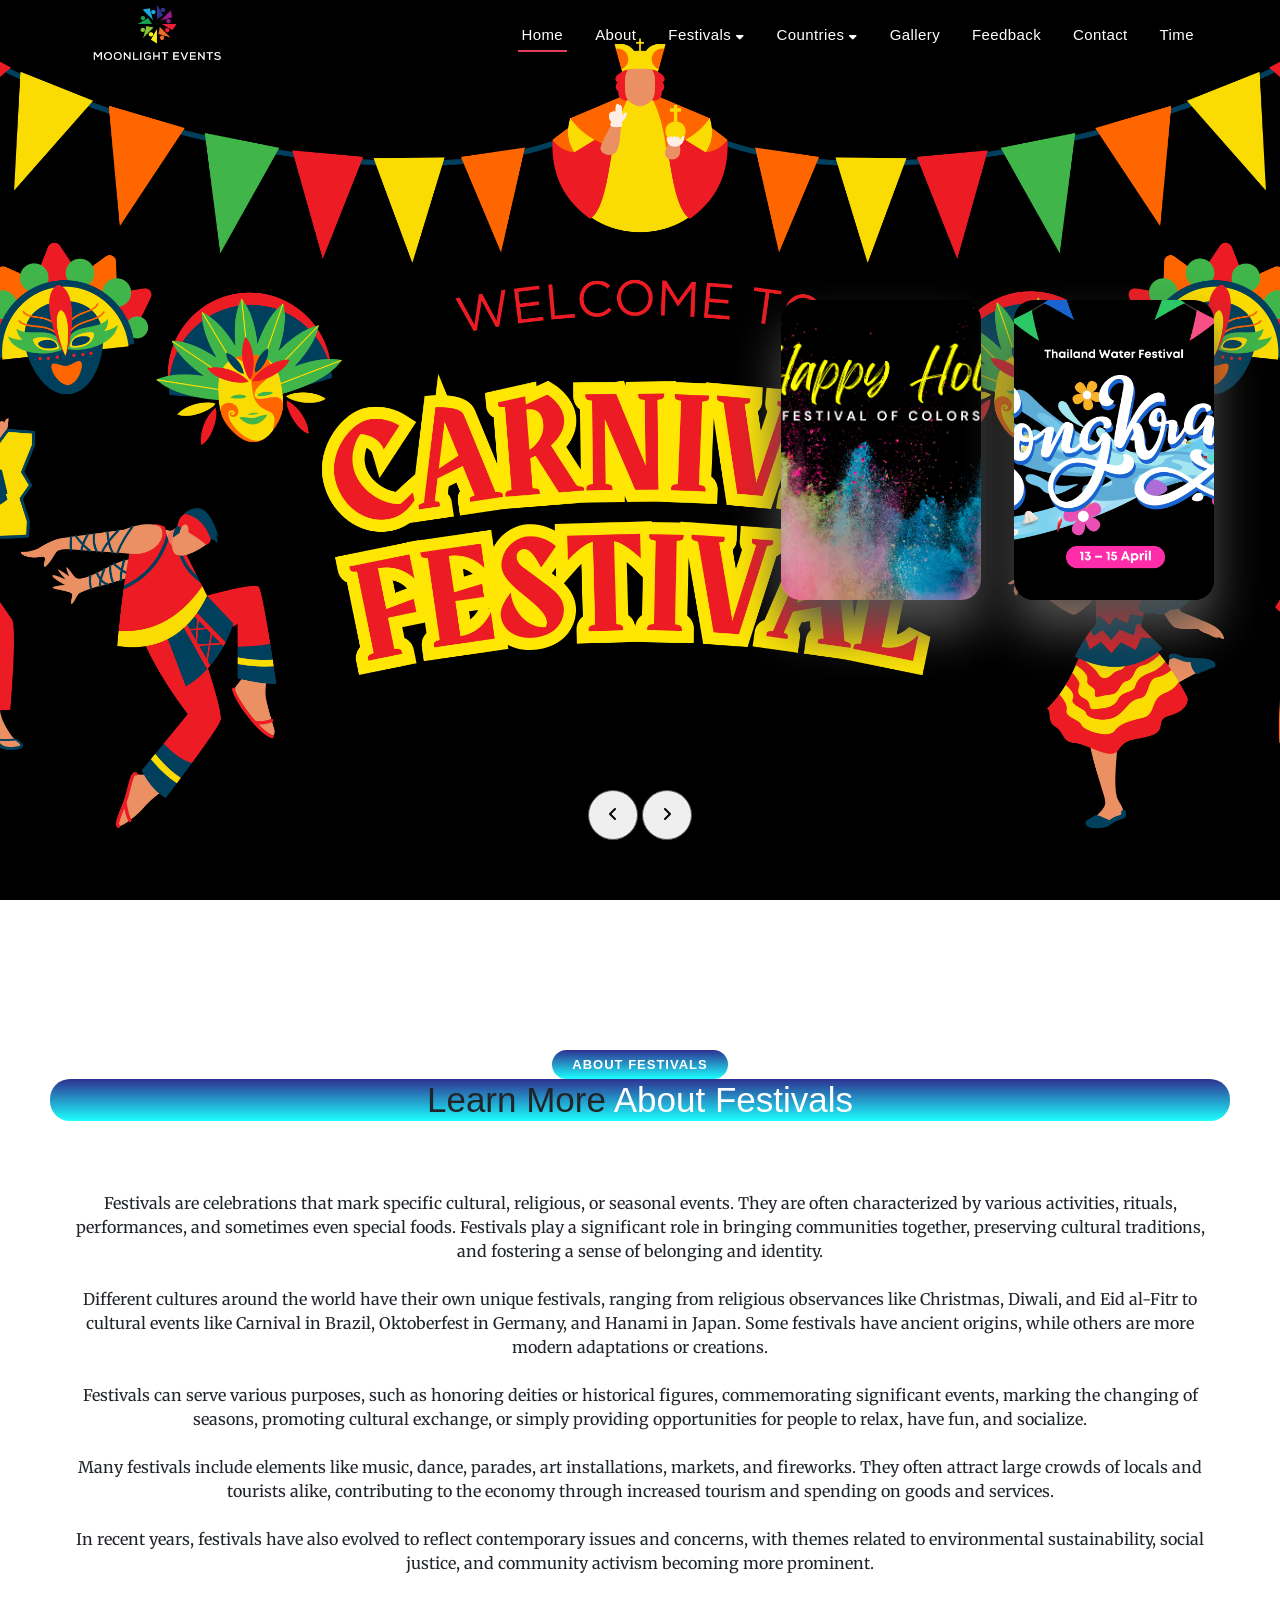
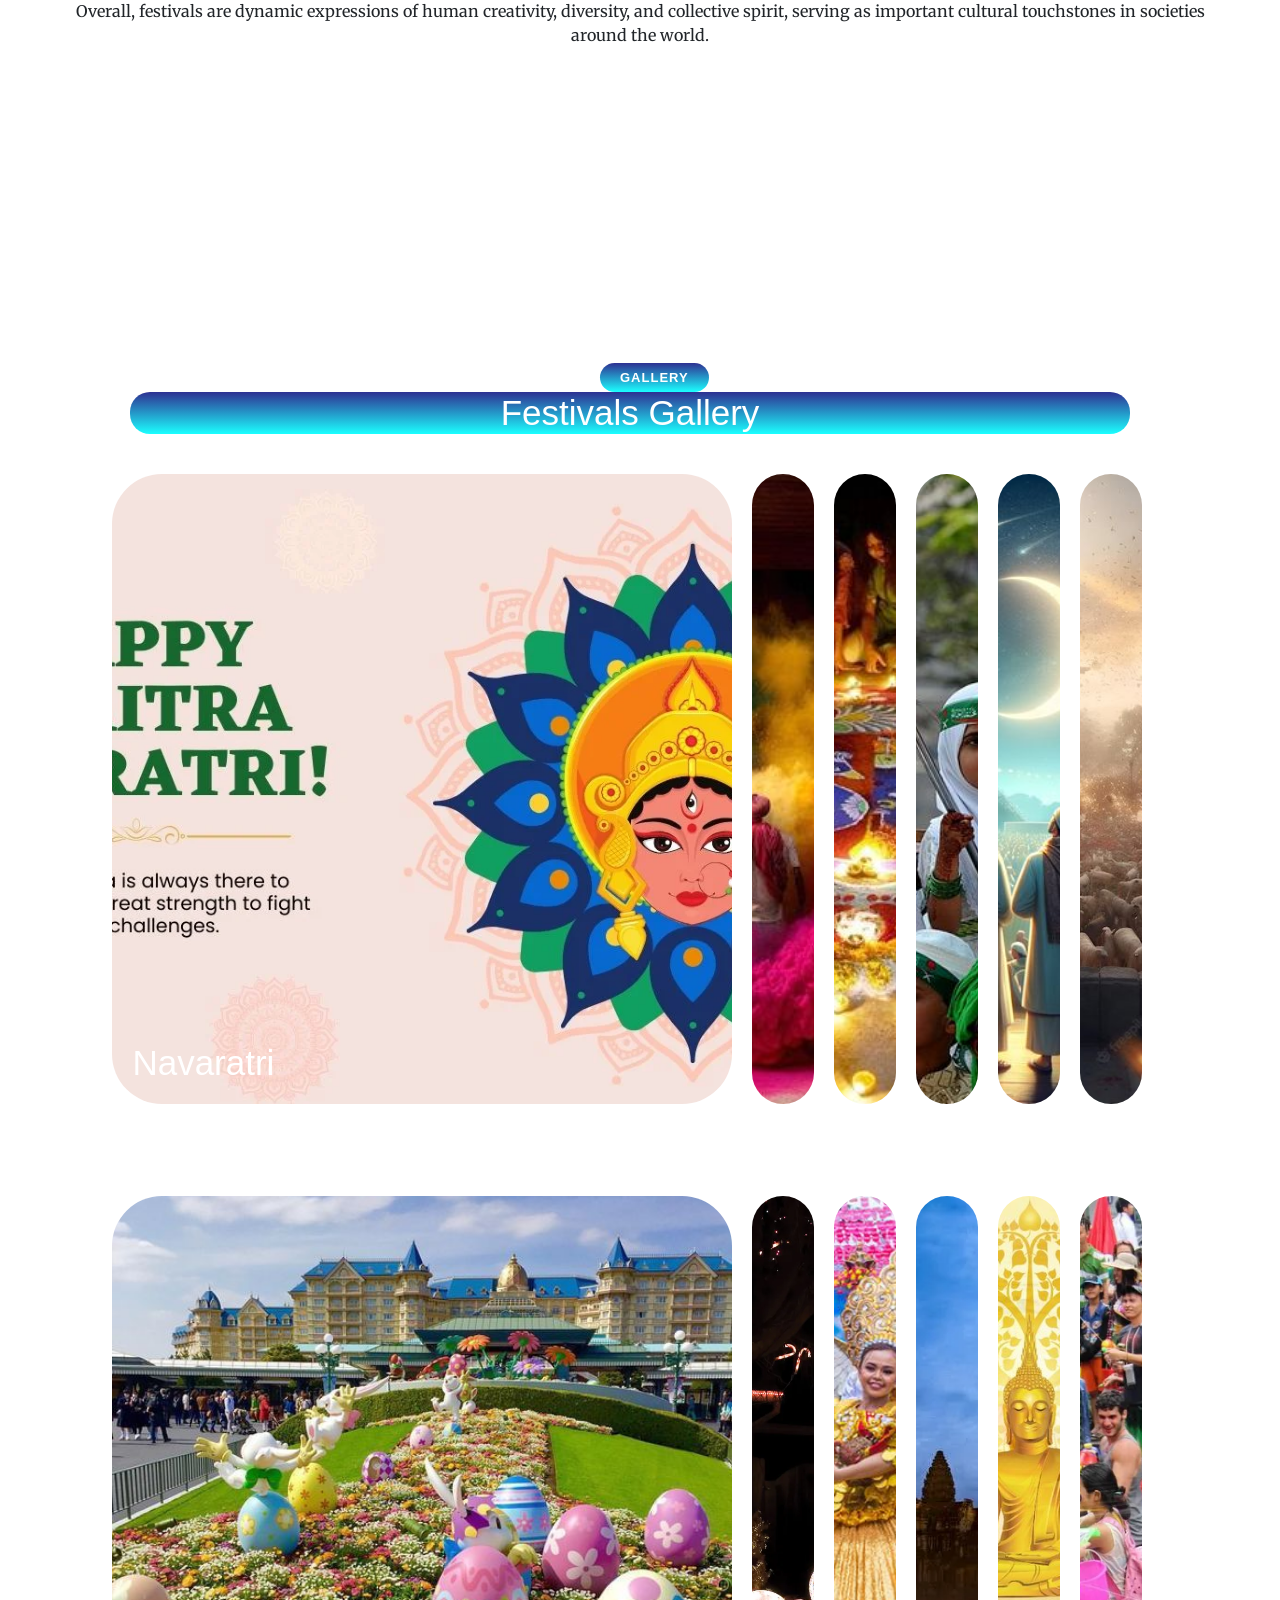
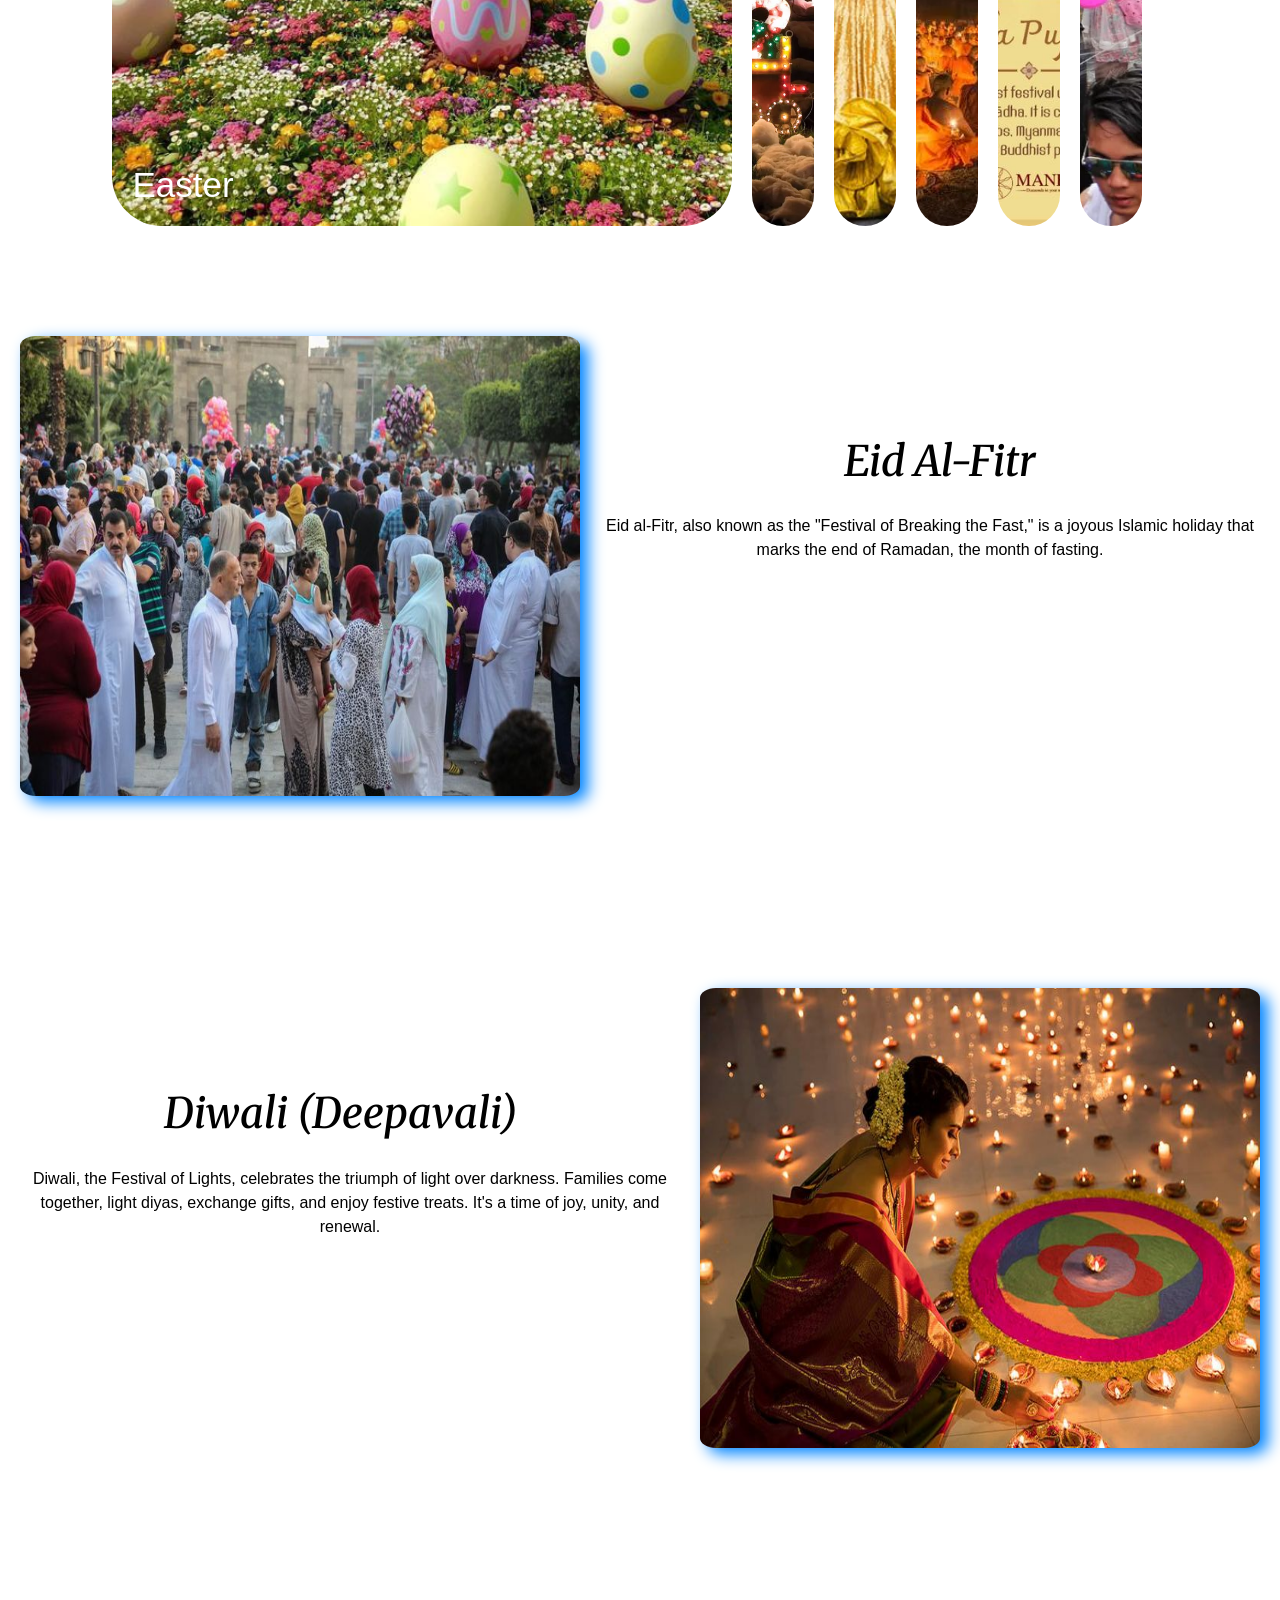
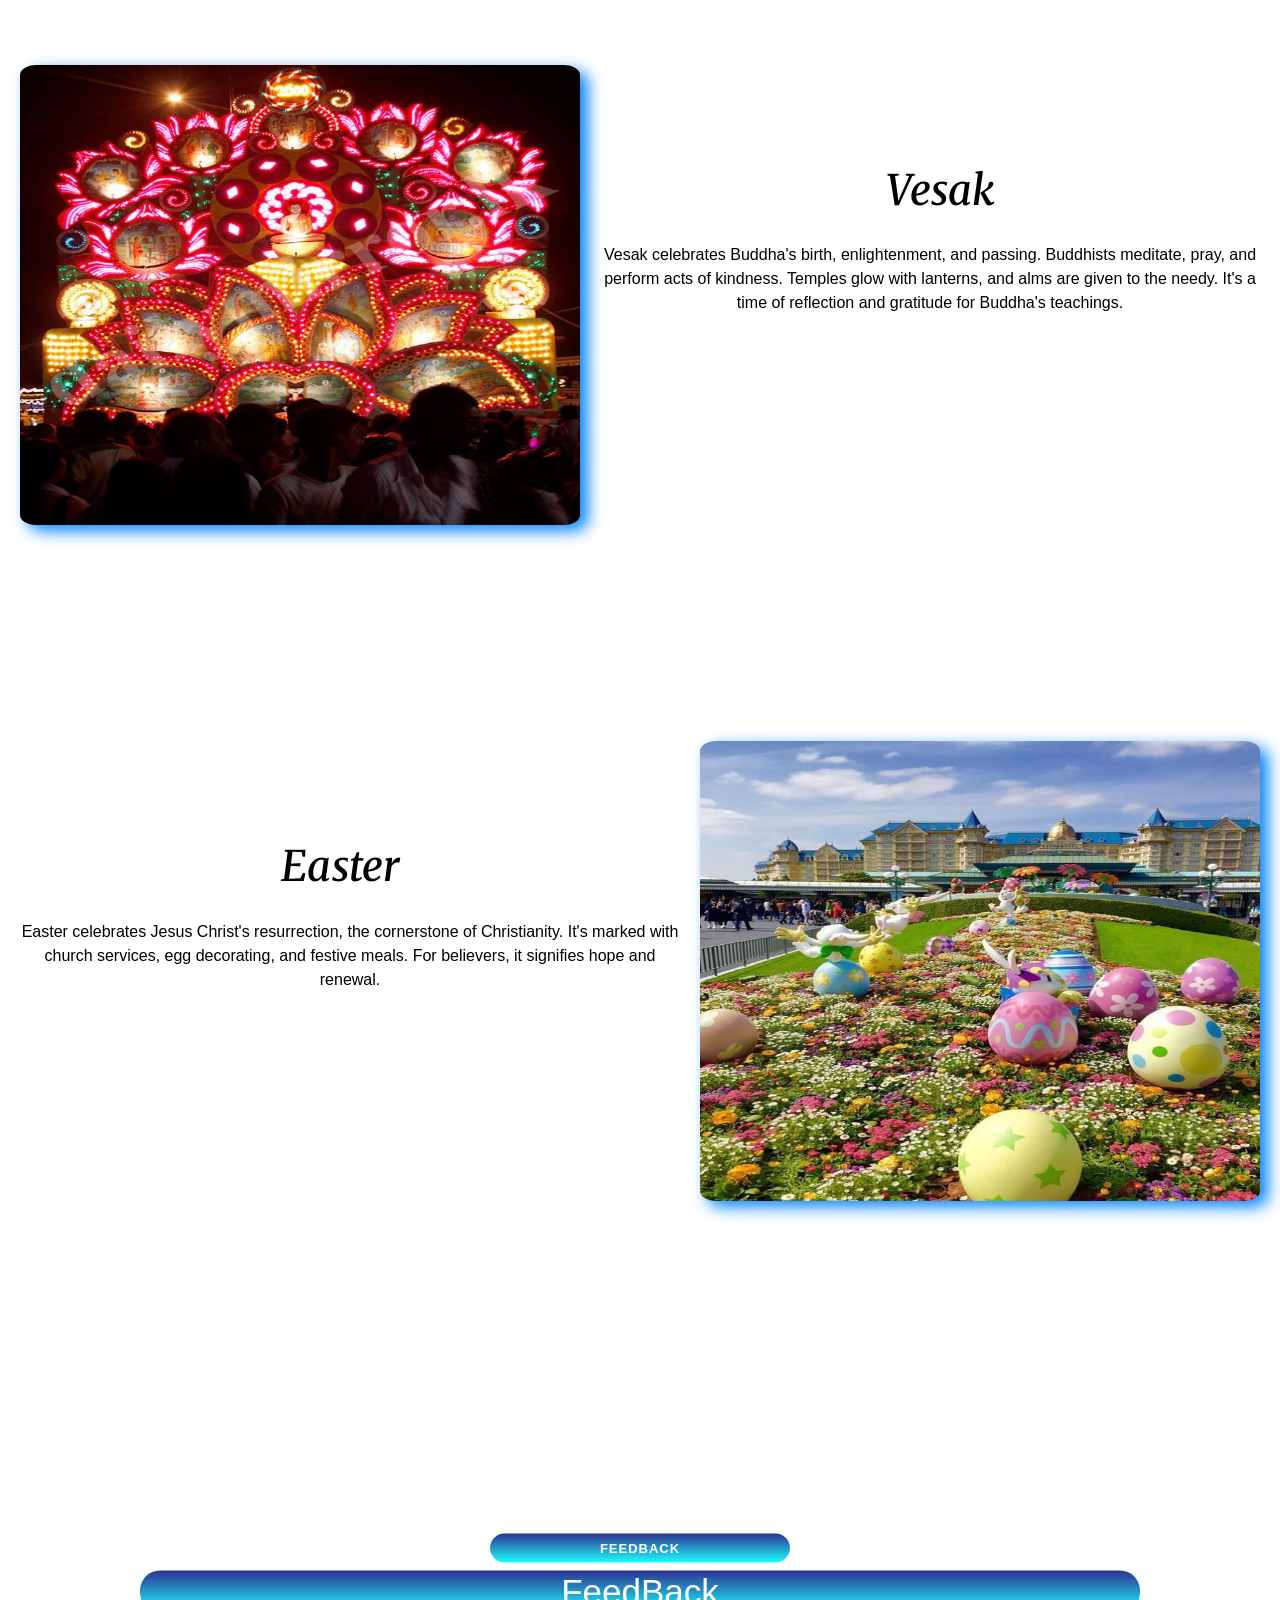
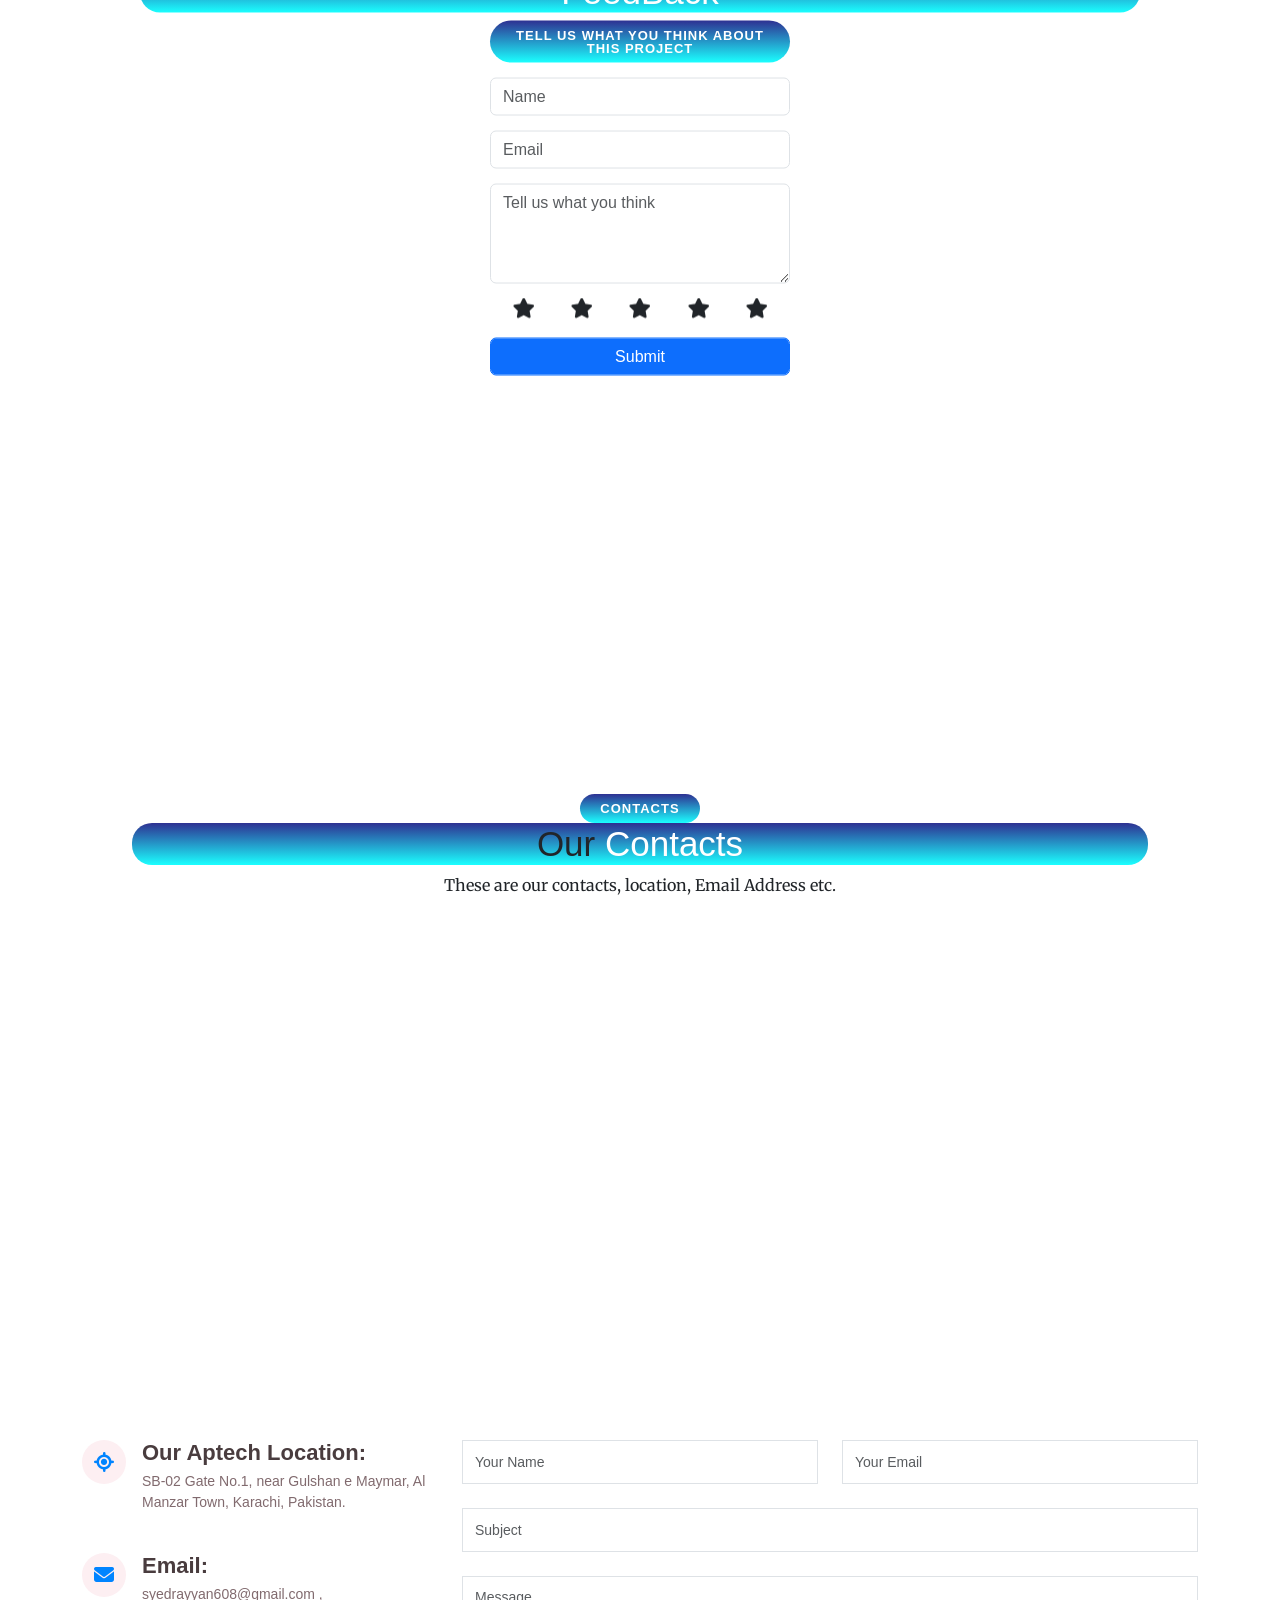
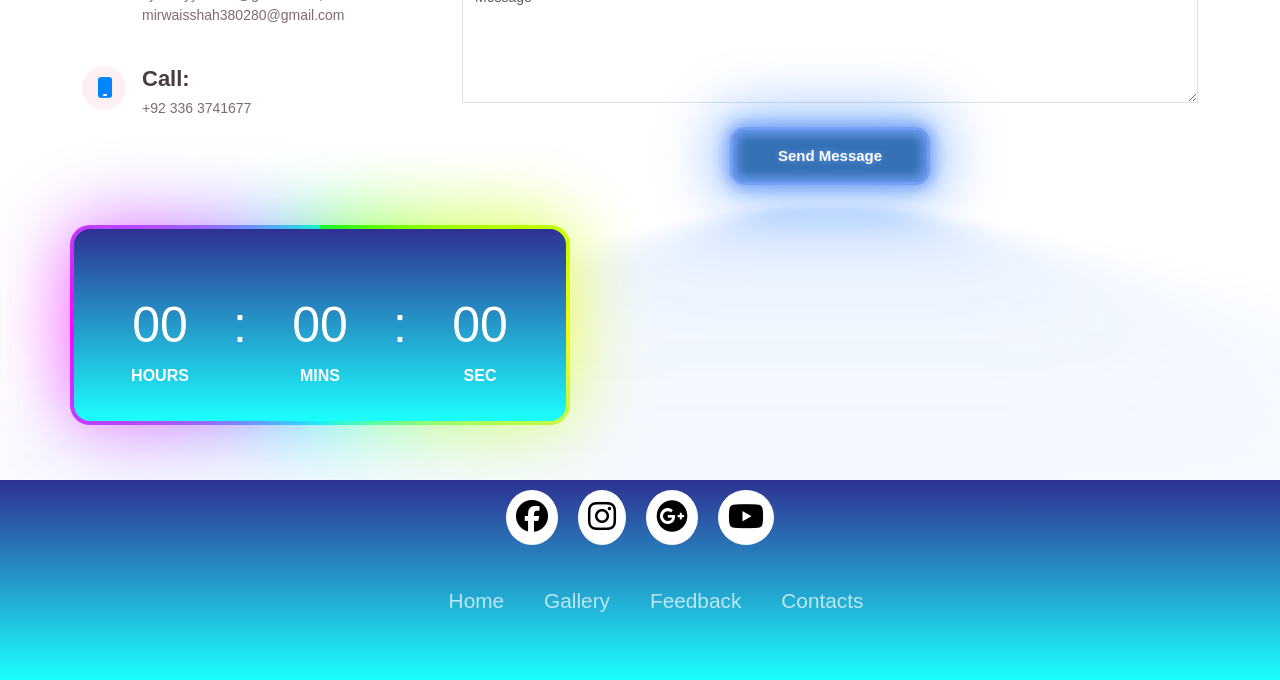
<file: Moonlight Events/index.html>
<!DOCTYPE html>
<html lang="en">
    <!-- Header Start -->
<head>
    <meta charset="UTF-8">
    <meta name="viewport" content="width=device-width, initial-scale=1.0">
    <!-- Bootstrap 5.0 Cdn Link -->
    <link href="https://cdn.jsdelivr.net/npm/bootstrap@5.0.2/dist/css/bootstrap.min.css" rel="stylesheet" integrity="sha384-EVSTQN3/azprG1Anm3QDgpJLIm9Nao0Yz1ztcQTwFspd3yD65VohhpuuCOmLASjC" crossorigin="anonymous">
    <!-- JQuery Link -->
    <script src="https://code.jquery.com/jquery-2.2.4.js"integrity="sha256-iT6Q9iMJYuQiMWNd9lDyBUStIq/8PuOW33aOqmvFpqI="crossorigin="anonymous"></script>
   
    <!-- Custom Css -->
    <link rel="stylesheet" href="index.css">

     <!-- Font Awesome Cdn link start-->
    <link rel="stylesheet" href="https://cdnjs.cloudflare.com/ajax/libs/font-awesome/6.5.2/css/all.min.css" integrity="sha512-SnH5WK+bZxgPHs44uWIX+LLJAJ9/2PkPKZ5QiAj6Ta86w+fsb2TkcmfRyVX3pBnMFcV7oQPJkl9QevSCWr3W6A==" crossorigin="anonymous" referrerpolicy="no-referrer" />
       <!-- Font Awesome Cdn link End-->

<!--Text Font Link  Start -->
    <link rel="preconnect" href="https://fonts.googleapis.com">
<link rel="preconnect" href="https://fonts.gstatic.com" crossorigin>
<link href="https://fonts.googleapis.com/css2?family=Merriweather:ital,wght@0,300;0,400;0,700;0,900;1,300;1,400;1,700;1,900&display=swap" rel="stylesheet">
    <!--Text Font Link End -->
    
    <!-- Title & logo Start -->
<title>Moonlights Events</title>
    <link rel="website icon" 
    type="png" href="Images/weblogo.png">
    <!-- Title & logo End -->
</head>
<!-- Header End -->

<!-- Body Start -->
<body>
  <div id="preloader">
  </div>
  <!-- NAvbar HTML Starts  -->
  <header id="header" class="fixed-top bgcolor">
    <div class="container d-flex align-items-center justify-content-between">

     
      <a href="index.html" class="logo"><img src="Images/Colorfull Human Care Logo .png" alt="" class="img-fluid"></a>

      <nav id="navbar" class="navbar ">
        <ul>
          <li><a class="nav-link scrollto active" href="#">Home</a></li>
          <li><a class="nav-link scrollto" href="#about">About</a></li>
          <li class="dropdown"><a href="#"><span>Festivals</span> <i class="fas fa-caret-down"></i></a>
            <ul>
              
              <li class="dropdown"><a href="#"><span>Islam</span> <i class="fas fa-caret-right"></i></a>
                <ul>
                  <li><a href="Eidalfitr.html">Eid Al-Fitr</a></li>
                  <li><a href="Festivals/eidaladha.html">Eid Al-Adha</a></li>
                  <li><a href="Miladunnabi.html">Mawlid Al-Nabi</a></li>
                </ul>
              </li>
              <li class="dropdown"><a href="#"><span>Hinduism</span> <i class="fas fa-caret-right"></i></a>
                <ul>
                  <li><a href="Diwalli.html">Diwali (Deepavali)</a></li>
                  <li><a href="Holi.html">Holi</a></li>
                  <li><a href="Navaratri.html">Navaratri and Durga Puja</a></li>                  
                </ul>
              </li>
              <li class="dropdown"><a href="#"><span>Christianity</span> <i class="fas fa-caret-right"></i></a>
                <ul>
                  <li><a href="easter.html">Easter</a></li>
                  <li><a href="Christmas.html">Christmas</a></li>
                  <li><a href="Sinulog.html">Sinulog</a></li>                  
                </ul>
              </li>
              <li class="dropdown"><a href="#"><span>Buddhism</span> <i class="fas fa-caret-right"></i></a>
                <ul>
                  <li><a href="Vesak.html">Vesak (Buddha Day)</a></li>
                  <li><a href="Asalha Puja.html">Asalha Puja (Dhamma Day)</a></li>
                  <li><a href="Kathina.html">Kathina Ceremony</a></li>
                  <li><a href="Sinulog.html">Songkran</a></li>                  
                </ul>
              </ul>
          </li>
          <li class="dropdown"><a href="#"><span>Countries</span> <i class="fas fa-caret-down"></i></a>
            <ul>
              
              <li class="dropdown"><a href="#"><span>Pakistan</span><i class="fas fa-caret-right"></i></a>
                <ul>
                  <li><a href="Eidalfitr.html">Eid Al-Fitr</a></li>
                  <li><a href="eidaladha.html">Eid Al-Adha</a></li>
                  <li><a href="Miladunnabi.html">Mawlid Al-Nabi</a></li>
                </ul>
              </li>
              <li class="dropdown"><a href="#"><span>India</span> <i class="fas fa-caret-right"></i></a>
                <ul>
                  <li><a href="Diwalli.html">Diwali (Deepavali)</a></li>
                  <li><a href="Holi.html">Holi</a></li>
                  <li><a href="Navaratri.html">Navaratri and Durga Puja</a></li>                  
                </ul>
              </li>
              <li class="dropdown"><a href="#"><span>United States</span> <i class="fas fa-caret-right"></i></a>
                <ul>
                  <li><a href="easter.html">Easter</a></li>
                  <li><a href="Christmas.html">Christmas</a></li>
                  <li><a href="Sinulog.html">Sinulog</a></li>                  
                </ul>
              </li>
              <li class="dropdown"><a href="#"><span>China</span> <i class="fas fa-caret-right"></i></a>
                <ul>
                  <li><a href="Vesak.html">Vesak (Buddha Day)</a></li>
                  <li><a href="Asalha Puja.html">Asalha Puja (Dhamma Day)</a></li>
                  <li><a href="Kathina.html">Kathina Ceremony</a></li>
                  <li><a href="Sinulog.html">Songkran</a></li>                  
                </ul>
              </ul>
          </li>
          <li><a class="nav-link scrollto" href="#gallery">Gallery</a></li>
          <li><a class="nav-link scrollto " href="#fbform">Feedback</a></li>
          <li><a class="nav-link scrollto" href="#contact">Contact</a></li>
          <li><a class="nav-link scrollto" href="#Time">Time</a></li>
        </ul> 
        <i class="bi bi-list mobile-nav-toggle"></i>
      </nav>
    </div>
  </header>

  <!-- Navbar HTML Ends  -->

   <!-- Slider HTML Starts  -->
   
      <section id="">
        <div id="slide">
          <div class="item" style="background-image: url(Images/Purple\ Orange\ Festive\ Illustrative\ Lohri\ Festival\ Greeting\ Banner.png);">
             
          </div>
          <div class="item" style="background-image: url(Images/Yellow\ Red\ Orange\ Colorful\ Sinulog\ Festival\ Banner.png);">
             
          </div>
          <div class="item" style="background-image: url(Images/Yellow\ and\ Black\ Holi\ Festival\ Facebook\ Post.png);">
             
          </div>
          <div class="item" style="background-image: url(Images/Colorful\ Animated\ Thailand\ Water\ Festival\ Songkran\ Video.png);">
            
          </div>         
          
      </div>
      <div class="buttons">
          <button id="prev"><i class="fa-solid fa-angle-left"></i></button>
          <button id="next"><i class="fa-solid fa-angle-right"></i></button>
      </div>
      </section>
        
  
    

   <!-- Slider HTML Ends  -->

   <!-- About Us HTML Starts  -->

   <div id="about" class="section-title">
    <style></style>
    <h2>About Festivals</h2>
    <h3>Learn More <span>About Festivals</span></h3>
        <p>Festivals are celebrations that mark specific cultural, religious, or seasonal events. They are often characterized by various activities, rituals, performances, and sometimes even special foods. Festivals play a significant role in bringing communities together, preserving cultural traditions, and fostering a sense of belonging and identity. <br> <br>

          Different cultures around the world have their own unique festivals, ranging from religious observances like Christmas, Diwali, and Eid al-Fitr to cultural events like Carnival in Brazil, Oktoberfest in Germany, and Hanami in Japan. Some festivals have ancient origins, while others are more modern adaptations or creations. <br> <br>
          
          Festivals can serve various purposes, such as honoring deities or historical figures, commemorating significant events, marking the changing of seasons, promoting cultural exchange, or simply providing opportunities for people to relax, have fun, and socialize. <br> <br>
          
          Many festivals include elements like music, dance, parades, art installations, markets, and fireworks. They often attract large crowds of locals and tourists alike, contributing to the economy through increased tourism and spending on goods and services. <br> <br>
          
          In recent years, festivals have also evolved to reflect contemporary issues and concerns, with themes related to environmental sustainability, social justice, and community activism becoming more prominent. <br> <br>
          
          Overall, festivals are dynamic expressions of human creativity, diversity, and collective spirit, serving as important cultural touchstones in societies around the world.</p>
      
    
  </div>

  <!-- About Us HTML Ends  -->

  <!-- Gallery HTML Starts  -->

   <div class="gallery" id="gallery">
      <h2>Gallery</h2> <br>
      <h3>Festivals  <span>Gallery</span></h3> <br><br><br>
    </div>

  <div class="gallerycontainer">
   
      
    <div class="panel active" style="background-image: url(Images/Navaratri.jpg);">
        <h1>Navaratri</h1>
    </div>
    <div class="panel" style="background-image: url(Images/Premium\ Photo\ \ People\ celebrating\ the\ Holi\ festival\ of\ colors\ in\ Nepal\ or\ India.jfif);">
        <h1>Holi</h1>
    </div>
    <div class="panel" style="background-image: url(Images/diwali.jfif);">
        <h1>Diwali</h1>
    </div>
    <div class="panel" style="background-image: url(Images/miladunnabi.jfif);">
        <h1>Eid miladunNabi</h1>
    </div>
    <div class="panel" style="background-image: url(Images/When\ is\ Eid\ al-Fitr\ 2024\ and\ How\ Will\ it\ be\ Marked.jfif);">
        <h1>Eid ul Fitr</h1>
    </div>
    <div class="panel" style="background-image: url(Images/Premium\ AI\ Image\ \ Eid\ al\ adha\ atmosphere\ with\ pictures\ of\ goats\ and\ mosques.jfif);">
      <h1>Eid ul Adha</h1>
  </div>
</div> <br><br><br>
<div class="gallerycontainer" id="gallery">
   
      
  <div class="panel active" style="background-image: url(Images/Outdoor\ Easter\ Decorations.jfif);">
      <h1>Easter</h1>
  </div>
  <div class="panel" style="background-image: url(Images/Christmas.webp);">
      <h1>Christmas</h1>
  </div>
  <div class="panel" style="background-image: url(Images/sinulog\ festival.jfif);">
      <h1>Sinulog</h1>
  </div>
  <div class="panel" style="background-image: url(Images/Visak.webp);">
      <h1>Visak</h1>
  </div>
  <div class="panel" style="background-image: url(Images/asalha\ puja\ day.jpg);">
      <h1>Asalha Puja</h1>
  </div>
  <div class="panel" style="background-image: url(Images/songkran\ festival.webp);">
    <h1>Songkran</h1>
</div>
</div>

<!-- Gallery HTML Ends  -->

<!-- panel starts  -->


<div class="Eidalfitr">
  <img src="Images/Muslims all around the world celebrate Eid al Fitr (1).jfif" alt="">
  <h2>Eid Al-Fitr</h2>
  <p>Eid al-Fitr, also known as the "Festival of Breaking the Fast," is a joyous Islamic holiday that marks the end of Ramadan, the month of fasting.</p>
</div> <br> <br><br><br> <br><br> <br><br><br><br>  

<div class="Diwali">
  <img src="Images/Best diwali rangoli designs 2019 and simple new rangoli for home whatsapp message diwali slogan.jfif" alt="">
  <h2>Diwali (Deepavali)</h2>
  <p>Diwali, the Festival of Lights, celebrates the triumph of light over darkness. Families come together, light diyas, exchange gifts, and enjoy festive treats. It's a time of joy, unity, and renewal.</p>
</div> <br> <br><br> <br> <br><br> <br><br><br><br>  

<div class="Vesak">
  <img src="Images/Vesak Festival in Sri Lanka.jfif" alt="">
  <h2>Vesak</h2>
  <p>Vesak celebrates Buddha's birth, enlightenment, and passing. Buddhists meditate, pray, and perform acts of kindness. Temples glow with lanterns, and alms are given to the needy. It's a time of reflection and gratitude for Buddha's teachings.</p>
</div> <br> <br><br><br> <br><br> <br><br><br><br>   

<div class="Easter">
  <img src="Images/Outdoor Easter Decorations.jfif" alt="">
  <h2>Easter</h2>
  <p>Easter celebrates Jesus Christ's resurrection, the cornerstone of Christianity. It's marked with church services, egg decorating, and festive meals. For believers, it signifies hope and renewal.</p>
</div>

<!-- panel Ends  -->

<!-- Feedback Form HTML starts -->
  <div class='fb-form' id="fbform">
    <form action='#' class='form-group'>
      <h2>FeedBack</h2>
      <h3>Feed<span>Back</span></h3>
      <h2>Tell us what you think About This Project</h2> 
      <input class='form-control' placeholder='Name' type='text'>
      <input class='form-control' placeholder='Email' type='text'>
      <textarea class='form-control' id='fb-comment' name='' placeholder='Tell us what you think'></textarea>
      <div class='rating'>
        <i class='fa fa-star'></i>
        <i class='fa fa-star'></i>
        <i class='fa fa-star'></i>
        <i class='fa fa-star'></i>
        <i class='fa fa-star'></i>
      </div>
      <input class='form-control btn btn-primary' type='submit' onclick="submitFunction()">
    </form>
  </div> 
  <!-- Feedback form HTML Ends -->

<!-- Contact HTML Start -->

  <section id="contact" class="contact">
    <div class="container">

      <div class="section-title">
        <h2>Contacts</h2>
        <h3>Our <span>Contacts</span></h3>
        <p>These are our contacts, location, Email Address etc.</p>
      </div> <br><br><br>


      <div>
        <iframe src="https://www.google.com/maps/embed?pb=!1m14!1m8!1m3!1d14462.87360304396!2d67.1273699!3d25.0096829!3m2!1i1024!2i768!4f13.1!3m3!1m2!1s0x3eb347f6c8a122f5%3A0xdb84d3a04e35cb9c!2sAptech%20Gulshan%20e%20Maymar%20Center!5e0!3m2!1sen!2s!4v1714639267374!5m2!1sen!2s" width="600" height="450" style="border:0;" allowfullscreen="" loading="lazy" referrerpolicy="no-referrer-when-downgrade"></iframe>
     </div>

      <div class="row mt-5">

        <div class="col-lg-4">
          <div class="info">
            <div class="address">
                <i class="fa-solid fa-location-crosshairs"></i>
              <h4>Our Aptech Location:</h4>
              <p>SB-02 Gate No.1, near Gulshan e Maymar, Al Manzar Town, Karachi, Pakistan.</p>
            </div>

            <div class="email">
                <i class="fa-solid fa-envelope"></i>
              <h4>Email:</h4>
              <p>syedrayyan608@gmail.com , mirwaisshah380280@gmail.com</p>
            </div>

            <div class="phone">
                <i class="fa-solid fa-mobile"></i>
              <h4>Call:</h4>
              <p>+92 336 3741677</p>
            </div>

          </div>

        </div>

        <div class="col-lg-8 mt-5 mt-lg-0">

          <form action="forms/contact.php" method="post" role="form" class="php-email-form">
            <div class="row">
              <div class="col-md-6 form-group">
                <input type="text" name="name" class="form-control" id="name" placeholder="Your Name" required>
              </div>
              <div class="col-md-6 form-group mt-3 mt-md-0">
                <input type="email" class="form-control" name="email" id="email" placeholder="Your Email" required>
              </div>
            </div>
            <div class="form-group mt-3">
              <input type="text" class="form-control" name="subject" id="subject" placeholder="Subject" required>
            </div>
            <div class="form-group mt-3">
              <textarea class="form-control" name="message" rows="5" placeholder="Message" required></textarea>
            </div>
            <div class="my-3">
              <div class="loading">Loading</div>
              <div class="error-message"></div>
              <div class="sent-message">Your message has been sent. Thank you!</div>
            </div>
            <div class="text-center"><button class="btnglow" type="submit" onclick="sendFunction()">Send Message</button></div>
          </form>
        </div>
      </div>
    </div>
  </section>
  <!-- Contacts HTML End -->


<!-- Date & Time HTML Starts -->
  <div class="hero" id="Time">
    <div class="box">
      <style></style>
      <div class="clock">
        <span id="hrs">00</span>
        <span>:</span>
        <span id="min">00</span>
        <span>:</span>
        <span id="sec">00</span>
      </div>
    </div>
  </div>
<!-- Date & Time HTML Ends -->

  <!-- Footer HTML Starts -->
  <footer>
    <div class="footerContainer">
        <div class="socialIcons">
            <a href="https://www.facebook.com/APTECH.Pakistan/"><i class="fa-brands fa-facebook"></i></a>
            <a href="https://www.instagram.com/aptechlearning_official/"><i class="fa-brands fa-instagram"></i></a>
            <a href="https://aptech-education.com.pk/"><i class="fa-brands fa-google-plus"></i></a>
            <a href="https://www.youtube.com/c/AptechComputerEducation"><i class="fa-brands fa-youtube"></i></a>
        </div>
        <div class="footerNav">
            <ul><li><a href="#home">Home</a></li>
                <li><a href="#gallery">Gallery</a></li>
                <li><a href="#fbform">Feedback</a></li>
                <li><a href="#contact">Contacts</a></li>
            </ul>
        </div>
      
    </div>

    <div class="ticker-wrap">
      <div class="ticker">
        <div class="ticker__item">Date & Time:</div>
        <div class="ticker__item"><p id="datetime"></p></div>
        <div class="ticker__item"> <i class="fa-regular fa-copyright"></i>Copyright 2024. Designed by, <span class="designer">Lead Developer: Syed M.Rayan ALi, Group Members: Mirwais Shah, Agha Zain Ul Abdin, Sifat ullah, Imran Arshad.</span></p></div>
      </div>
    </div>
    
</footer>

<!-- Footer HTML Ends -->

<!-- javascript starts -->

               
        <script>
          

          $(Window).scroll(function () {
                        $('header').toggleClass('scrolled',$(this).scrollTop()>50);
          });

          const panels = document.querySelectorAll(".panel");

panels.forEach((panel) => {
    panel.addEventListener("click", () => {
        removeActiveClasses();
        panel.classList.add("active");
    });
});

function removeActiveClasses() {
    panels.forEach((panel) => {
        panel.classList.remove("active");
    })
}

$('.rating .fa-star').click(function() {
   $('.rating .active-rating').removeClass('active-rating');
   $(this).toggleClass('active-rating');
});

let hrs = document.getElementById("hrs");
let min = document.getElementById("min");
let sec = document.getElementById("sec");

setInterval(() => {
  let currentTime = new Date();
  hrs.innerHTML =
    (currentTime.getHours() < 10 ? "0" : "") + currentTime.getHours();
  min.innerHTML =
    (currentTime.getMinutes() < 10 ? "0" : "") + currentTime.getMinutes();
  sec.innerHTML =
    (currentTime.getSeconds() < 10 ? "0" : "") + currentTime.getSeconds();
}, 1000);

 // Get current date and time
 var now = new Date();
  var datetime = now.toLocaleString();

  // Insert date and time into HTML
  document.getElementById("datetime").innerHTML = datetime;

  function submitFunction() {
  alert("Submitted Sucessfully");
}
function sendFunction() {
  alert("Sended");
}
        </script>  
        
        
        <script>
          var loader = document.getElementById("preloader");
          window.addEventListener("load", function () {
            loader.style.display = "none";            
          })

          document.getElementById('next').onclick = function(){
    let lists = document.querySelectorAll('.item');
    document.getElementById('slide').appendChild(lists[0]);
}
document.getElementById('prev').onclick = function(){
    let lists = document.querySelectorAll('.item');
    document.getElementById('slide').prepend(lists[lists.length - 1]);
}


        </script>

        <!-- javascript Ends -->

   </body>
</html>
</file>
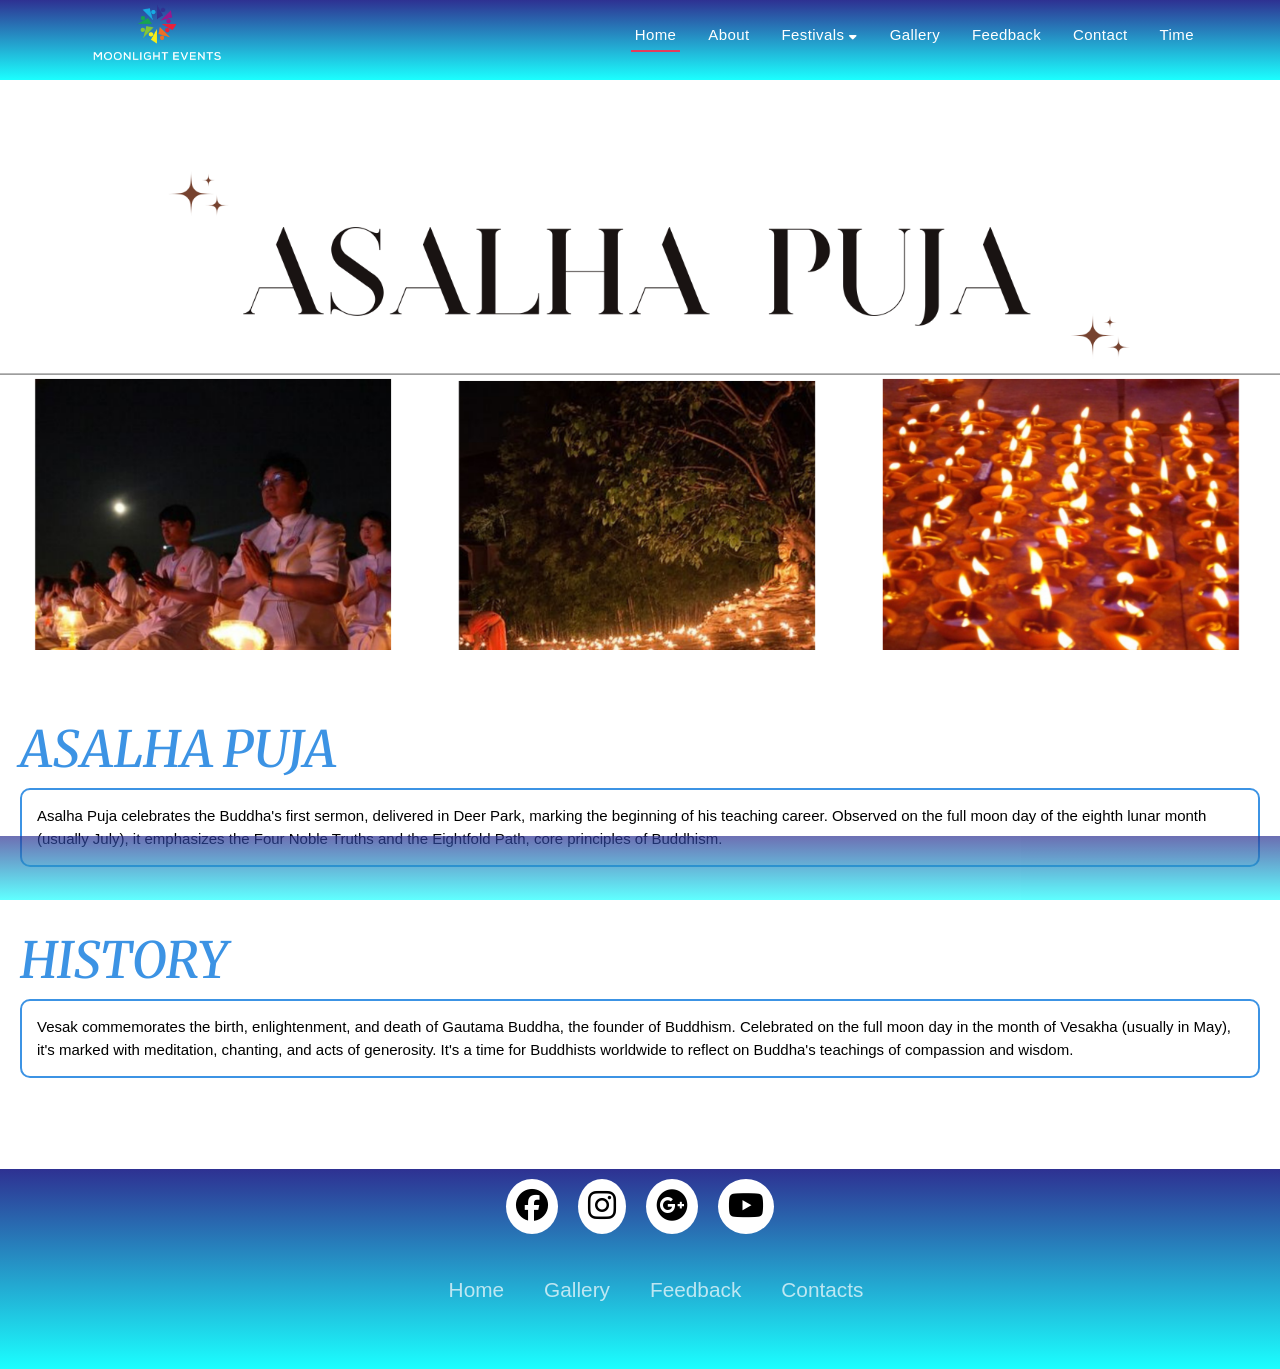
<file: Moonlight Events/Asalha Puja.html>
<!DOCTYPE html>
<html lang="en">
<head>
    <meta charset="UTF-8">
    <meta name="viewport" content="width=device-width, initial-scale=1.0">

    <script src="https://code.jquery.com/jquery-2.2.4.js" integrity="sha256-iT6Q9iMJYuQiMWNd9lDyBUStIq/8PuOW33aOqmvFpqI=" crossorigin="anonymous"></script>
    <link href="https://cdn.jsdelivr.net/npm/bootstrap@5.0.2/dist/css/bootstrap.min.css" rel="stylesheet" integrity="sha384-EVSTQN3/azprG1Anm3QDgpJLIm9Nao0Yz1ztcQTwFspd3yD65VohhpuuCOmLASjC" crossorigin="anonymous">
    <link rel="stylesheet" href="https://cdnjs.cloudflare.com/ajax/libs/font-awesome/6.5.2/css/all.min.css" integrity="sha512-SnH5WK+bZxgPHs44uWIX+LLJAJ9/2PkPKZ5QiAj6Ta86w+fsb2TkcmfRyVX3pBnMFcV7oQPJkl9QevSCWr3W6A==" crossorigin="anonymous" referrerpolicy="no-referrer" />
    <script src="https://cdn.jsdelivr.net/npm/bootstrap@5.0.2/dist/js/bootstrap.bundle.min.js" integrity="sha384-MrcW6ZMFYlzcLA8Nl+NtUVF0sA7MsXsP1UyJoMp4YLEuNSfAP+JcXn/tWtIaxVXM" crossorigin="anonymous"></script>
    <link rel="preconnect" href="https://fonts.googleapis.com">
<link rel="preconnect" href="https://fonts.gstatic.com" crossorigin>
<link href="https://fonts.googleapis.com/css2?family=Merriweather:ital,wght@0,300;0,400;0,700;0,900;1,300;1,400;1,700;1,900&display=swap" rel="stylesheet">
 
    <link rel="stylesheet" href="Asalha Puja.css">
    <title>Moonlights Events</title>
    <link rel="website icon" 
    type="png" href="Images/weblogo.png">
</head>
<body>
  <div id="preloader"></div>
  
    <header id="header" class="fixed-top bgcolor">
        <div class="container d-flex align-items-center justify-content-between">
    
         
          <a href="index.html" class="logo"><img src="Images/Colorfull Human Care Logo .png" alt="" class="img-fluid"></a>
    
          <nav id="navbar" class="navbar ">
            <ul>
              <li><a class="nav-link scrollto active" href="index.html">Home</a></li>
              <li><a class="nav-link scrollto" href="#about">About</a></li>
              <li class="dropdown"><a href="#"><span>Festivals</span> <i class="fas fa-caret-down"></i></a>
                <ul>
                  
                  <li class="dropdown"><a href="#"><span>Islam</span> <i class="fas fa-caret-right"></i></a>
                    <ul>
                      <li><a href="Eidalfitr.html">Eid Al-Fitr</a></li>
                      <li><a href="eidaladha.html">Eid Al-Adha</a></li>
                      <li><a href="Miladunnabi.html">Mawlid Al-Nabi</a></li>
                    </ul>
                  </li>
                  <li class="dropdown"><a href="#"><span>Hinduism</span> <i class="fas fa-caret-right"></i></a>
                    <ul>
                      <li><a href="Diwalli.html">Diwali (Deepavali)</a></li>
                      <li><a href="Holi.html">Holi</a></li>
                      <li><a href="Navaratri.html">Navaratri and Durga Puja</a></li>                  
                    </ul>
                  </li>
                  <li class="dropdown"><a href="#"><span>Christianity</span> <i class="fas fa-caret-right"></i></a>
                    <ul>
                      <li><a href="easter.html">Easter</a></li>
                      <li><a href="Christmas.html">Christmas</a></li>
                      <li><a href="Sinulog.html">Sinulog</a></li>                  
                    </ul>
                  </li>
                  <li class="dropdown"><a href="#"><span>Buddhism</span> <i class="fas fa-caret-right"></i></a>
                    <ul>
                      <li><a href="Vesak.html">Vesak (Buddha Day)</a></li>
                      <li><a href="#">Asalha Puja (Dhamma Day)</a></li>
                      <li><a href="Kathina.html">Kathina Ceremony</a></li>
                      <li><a href="Songkran.html">Songkran</a></li>                  
                    </ul>
                  </li>          
                      </ul>
              </li>
              <li><a class="nav-link scrollto" href="#gallery">Gallery</a></li>
              <li><a class="nav-link scrollto " href="#fbform">Feedback</a></li>
              <li><a class="nav-link scrollto" href="#contact">Contact</a></li>
              <li><a class="nav-link scrollto" href="#Time">Time</a></li>
            </ul>
            <i class="bi bi-list mobile-nav-toggle"></i>
          </nav>
    
        </div>
      </header>

      <div class="img">        
          
      </div>
      <div class="text">
        <h2>Asalha Puja</h2>
        <p>
            
          Asalha Puja celebrates the Buddha's first sermon, delivered in Deer Park, marking the beginning of his teaching career. Observed on the full moon day of the eighth lunar month (usually July), it emphasizes the Four Noble Truths and the Eightfold Path, core principles of Buddhism.</p><br><br>
        <h2>History</h2>
        <p>
          Vesak commemorates the birth, enlightenment, and death of Gautama Buddha, the founder of Buddhism. Celebrated on the full moon day in the month of Vesakha (usually in May), it's marked with meditation, chanting, and acts of generosity. It's a time for Buddhists worldwide to reflect on Buddha's teachings of compassion and wisdom.</p>
      </div>

      <footer>
        <div class="footerContainer">
          <div class="socialIcons">
            <a href="https://www.facebook.com/APTECH.Pakistan/"><i class="fa-brands fa-facebook"></i></a>
            <a href="https://www.instagram.com/aptechlearning_official/"><i class="fa-brands fa-instagram"></i></a>
            <a href="https://aptech-education.com.pk/"><i class="fa-brands fa-google-plus"></i></a>
            <a href="https://www.youtube.com/c/AptechComputerEducation"><i class="fa-brands fa-youtube"></i></a>
        </div>
            <div class="footerNav">
                <ul><li><a href="index.html">Home</a></li>                    
                    <li><a href="#gallery">Gallery</a></li>
                    <li><a href="#fbform">Feedback</a></li>
                    <li><a href="#contact">Contacts</a></li>
                </ul>
            </div>
          
        </div>
    
        <div class="ticker-wrap">
          <div class="ticker">
            <div class="ticker__item">Date & Time:</div>
            <div class="ticker__item"><p id="datetime"></p></div>
            <div class="ticker__item">Copyright 2024; Designed by <span class="designer">Lead Developer: Syed M.Rayan ALi, Group Members: Mirwais Shah, Agha Zain Ul Abdin, Sifat ullah, Imran Arshad.</span></p></div>
          </div>
        </div>
        
    </footer>


      <script>
         $(Window).scroll(function () {
                        $('header').toggleClass('scrolled',$(this).scrollTop()>50);
          });

          $('.rating .fa-star').click(function() {
   $('.rating .active-rating').removeClass('active-rating');
   $(this).toggleClass('active-rating');
});

let hrs = document.getElementById("hrs");
let min = document.getElementById("min");
let sec = document.getElementById("sec");

setInterval(() => {
  let currentTime = new Date();
  hrs.innerHTML =
    (currentTime.getHours() < 10 ? "0" : "") + currentTime.getHours();
  min.innerHTML =
    (currentTime.getMinutes() < 10 ? "0" : "") + currentTime.getMinutes();
  sec.innerHTML =
    (currentTime.getSeconds() < 10 ? "0" : "") + currentTime.getSeconds();
}, 1000);

 // Get current date and time
 var now = new Date();
  var datetime = now.toLocaleString();

  // Insert date and time into HTML
  document.getElementById("datetime").innerHTML = datetime;
      </script>
      <script>
        var loader = document.getElementById("preloader");
        window.addEventListener("load", function () {
          loader.style.display = "none";            
        })
      </script>
</body>
</html>
</file>
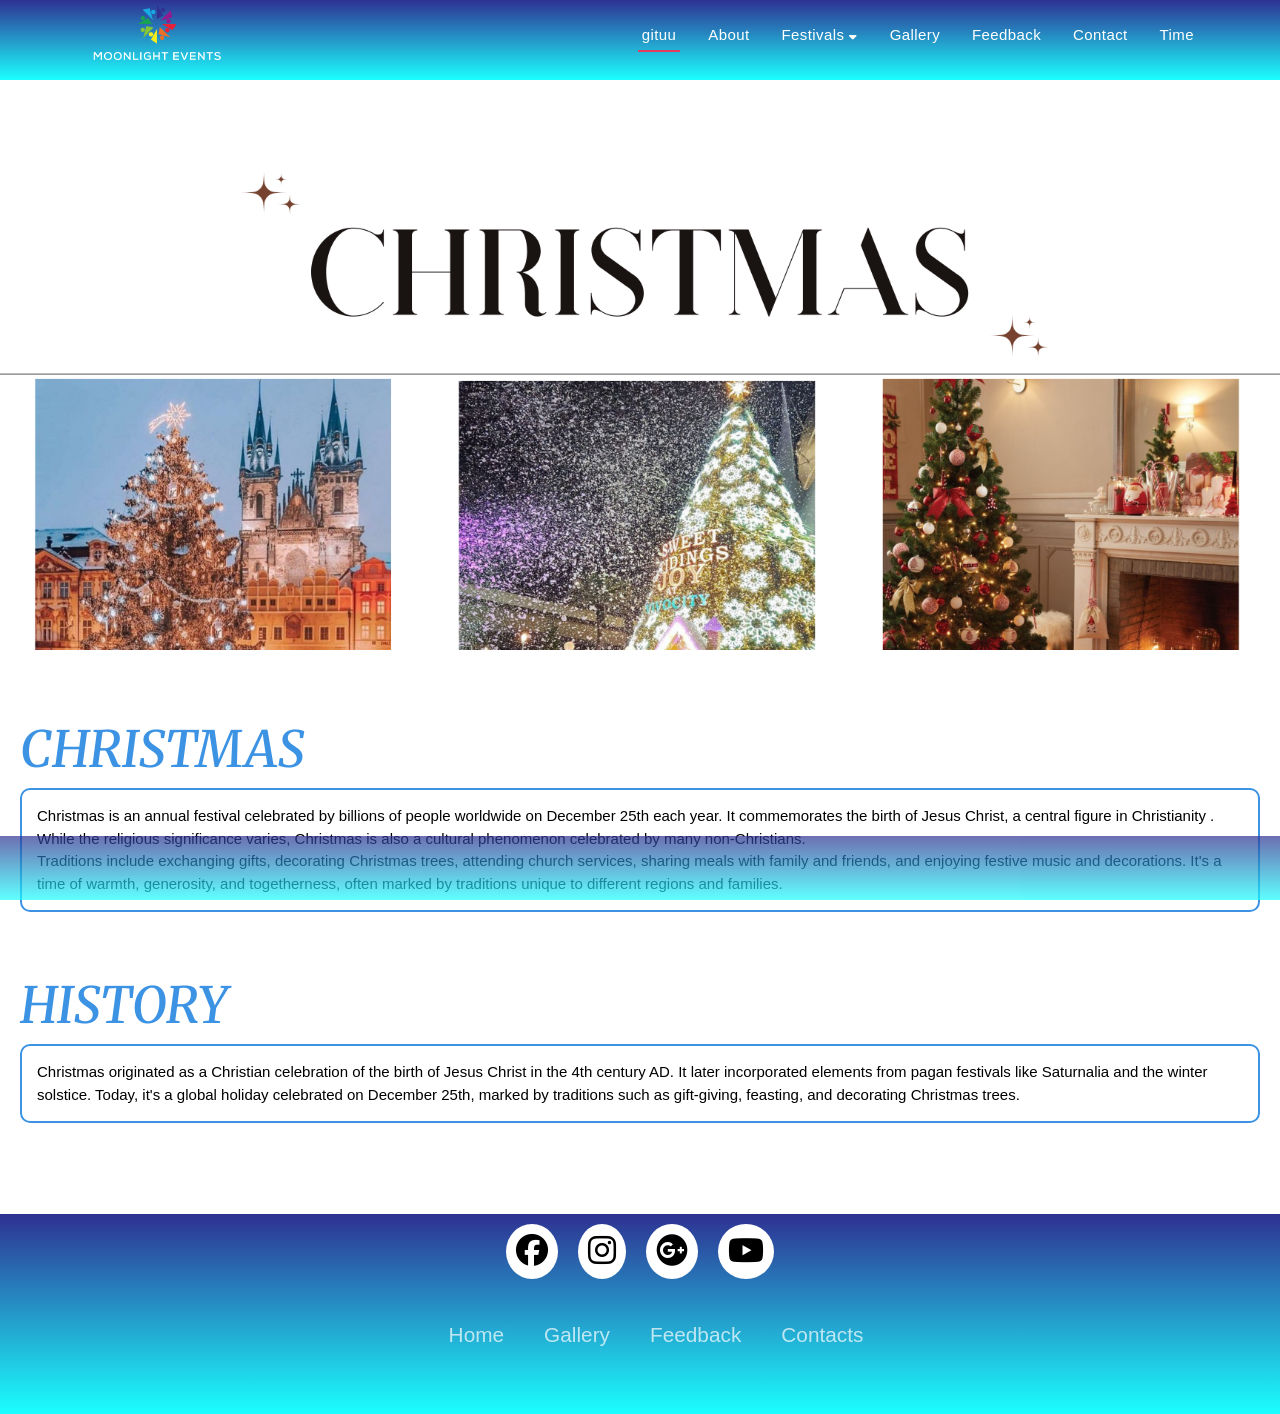
<file: Moonlight Events/Christmas.html>
<!DOCTYPE html>
<html lang="en">
<head>
    <meta charset="UTF-8">
    <meta name="viewport" content="width=device-width, initial-scale=1.0">

    <script src="https://code.jquery.com/jquery-2.2.4.js" integrity="sha256-iT6Q9iMJYuQiMWNd9lDyBUStIq/8PuOW33aOqmvFpqI=" crossorigin="anonymous"></script>
    <link href="https://cdn.jsdelivr.net/npm/bootstrap@5.0.2/dist/css/bootstrap.min.css" rel="stylesheet" integrity="sha384-EVSTQN3/azprG1Anm3QDgpJLIm9Nao0Yz1ztcQTwFspd3yD65VohhpuuCOmLASjC" crossorigin="anonymous">
    <link rel="stylesheet" href="https://cdnjs.cloudflare.com/ajax/libs/font-awesome/6.5.2/css/all.min.css" integrity="sha512-SnH5WK+bZxgPHs44uWIX+LLJAJ9/2PkPKZ5QiAj6Ta86w+fsb2TkcmfRyVX3pBnMFcV7oQPJkl9QevSCWr3W6A==" crossorigin="anonymous" referrerpolicy="no-referrer" />
    <script src="https://cdn.jsdelivr.net/npm/bootstrap@5.0.2/dist/js/bootstrap.bundle.min.js" integrity="sha384-MrcW6ZMFYlzcLA8Nl+NtUVF0sA7MsXsP1UyJoMp4YLEuNSfAP+JcXn/tWtIaxVXM" crossorigin="anonymous"></script>
    <link rel="preconnect" href="https://fonts.googleapis.com">
<link rel="preconnect" href="https://fonts.gstatic.com" crossorigin>
<link href="https://fonts.googleapis.com/css2?family=Merriweather:ital,wght@0,300;0,400;0,700;0,900;1,300;1,400;1,700;1,900&display=swap" rel="stylesheet">
 
    <link rel="stylesheet" href="Christmas.css">
    <title>Moonlights Events has</title>
    <link rel="website icon" 
    type="png" href="Images/weblogo.png">
</head>
<body>
  <div id="preloader"></div>
    <header id="header" class="fixed-top bgcolor">
        <div class="container d-flex align-items-center justify-content-between">
    
         
          <a href="index.html" class="logo"><img src="Images/Colorfull Human Care Logo .png" alt="" class="img-fluid"></a>
    
          <nav id="navbar" class="navbar ">
            <ul>
              <li><a class="nav-link scrollto active" href="index.html">gituu</a></li>
              <li><a class="nav-link scrollto" href="#about">About</a></li>
              <li class="dropdown"><a href="#"><span>Festivals</span> <i class="fas fa-caret-down"></i></a>
                <ul>
                  
                  <li class="dropdown"><a href="#"><span>Islam</span> <i class="fas fa-caret-right"></i></a>
                    <ul>
                      <li><a href="Eidalfitr.html">Eid Al-Fitr</a></li>
                      <li><a href="eidaladha.html">Eid Al-Adha</a></li>
                      <li><a href="Miladunnabi.html">Mawlid Al-Nabi</a></li>
                    </ul>
                  </li>
                  <li class="dropdown"><a href="#"><span>Hinduism</span> <i class="fas fa-caret-right"></i></a>
                    <ul>
                      <li><a href="Diwalli.html">Diwali (Deepavali)</a></li>
                      <li><a href="Holi.html">Holi</a></li>
                      <li><a href="Navaratri.html">Navaratri and Durga Puja</a></li>                  
                    </ul>
                  </li>
                  <li class="dropdown"><a href="#"><span>Christianity</span> <i class="fas fa-caret-right"></i></a>
                    <ul>
                      <li><a href="easter.html">Easter</a></li>
                      <li><a href="#">Christmas</a></li>
                      <li><a href="Sinulog.html">Sinulog</a></li>                  
                    </ul>
                  </li>
                  <li class="dropdown"><a href="#"><span>Buddhism</span> <i class="fas fa-caret-right"></i></a>
                    <ul>
                      <li><a href="Vesak.html">Vesak (Buddha Day)</a></li>
                      <li><a href="Asalha Puja.html">Asalha Puja (Dhamma Day)</a></li>
                      <li><a href="Kathina.html">Kathina Ceremony</a></li>
                      <li><a href="Songkran.html">Songkran</a></li>                  
                    </ul>
                  </li>          
                      </ul>
              </li>
              <li><a class="nav-link scrollto" href="#gallery">Gallery</a></li>
              <li><a class="nav-link scrollto " href="#fbform">Feedback</a></li>
              <li><a class="nav-link scrollto" href="#contact">Contact</a></li>
              <li><a class="nav-link scrollto" href="#Time">Time</a></li>
            </ul>
            <i class="bi bi-list mobile-nav-toggle"></i>
          </nav>
    
        </div>
      </header>

      <div class="img">        
          
      </div>
      <div class="text">
        <h2>Christmas</h2>
        <p>
            Christmas is an annual festival celebrated by billions of people worldwide on December 25th each year. It commemorates the birth of Jesus Christ, a central figure in Christianity . While the religious significance varies, Christmas is also a cultural phenomenon celebrated by many non-Christians.  <br>
            Traditions include exchanging gifts, decorating Christmas trees, attending church services, sharing meals with family and friends, and enjoying festive music and decorations. It's a time of warmth, generosity, and togetherness, often marked by traditions unique to different regions and families.</p><br><br>
        <h2>History</h2>
        <p>Christmas originated as a Christian celebration of the birth of Jesus Christ in the 4th century AD. It later incorporated elements from pagan festivals like Saturnalia and the winter solstice. Today, it's a global holiday celebrated on December 25th, marked by traditions such as gift-giving, feasting, and decorating Christmas trees.</p>
      </div>

      <footer>
        <div class="footerContainer">
          <div class="socialIcons">
            <a href="https://www.facebook.com/APTECH.Pakistan/"><i class="fa-brands fa-facebook"></i></a>
            <a href="https://www.instagram.com/aptechlearning_official/"><i class="fa-brands fa-instagram"></i></a>
            <a href="https://aptech-education.com.pk/"><i class="fa-brands fa-google-plus"></i></a>
            <a href="https://www.youtube.com/c/AptechComputerEducation"><i class="fa-brands fa-youtube"></i></a>
        </div>
            <div class="footerNav">
                <ul><li><a href="index.html">Home</a></li>                    
                    <li><a href="#gallery">Gallery</a></li>
                    <li><a href="#fbform">Feedback</a></li>
                    <li><a href="#contact">Contacts</a></li>
                </ul>
            </div>
          
        </div>
    
        <div class="ticker-wrap">
          <div class="ticker">
            <div class="ticker__item">Date & Time:</div>
            <div class="ticker__item"><p id="datetime"></p></div>
            <div class="ticker__item">Copyright 2024; Designed by <span class="designer">Lead Developer: Syed M.Rayan ALi, Group Members: Mirwais Shah, Agha Zain Ul Abdin, Sifat ullah, Imran Arshad.</span></p></div>
          </div>
        </div>
        
    </footer>


      <script>
         $(Window).scroll(function () {
                        $('header').toggleClass('scrolled',$(this).scrollTop()>50);
          });

          $('.rating .fa-star').click(function() {
   $('.rating .active-rating').removeClass('active-rating');
   $(this).toggleClass('active-rating');
});

let hrs = document.getElementById("hrs");
let min = document.getElementById("min");
let sec = document.getElementById("sec");

setInterval(() => {
  let currentTime = new Date();
  hrs.innerHTML =
    (currentTime.getHours() < 10 ? "0" : "") + currentTime.getHours();
  min.innerHTML =
    (currentTime.getMinutes() < 10 ? "0" : "") + currentTime.getMinutes();
  sec.innerHTML =
    (currentTime.getSeconds() < 10 ? "0" : "") + currentTime.getSeconds();
}, 1000);

 // Get current date and time
 var now = new Date();
  var datetime = now.toLocaleString();

  // Insert date and time into HTML
  document.getElementById("datetime").innerHTML = datetime;
      </script>
      <script>
        var loader = document.getElementById("preloader");
        window.addEventListener("load", function () {
          loader.style.display = "none";            
        })
      </script>
</body>
</html>
</file>
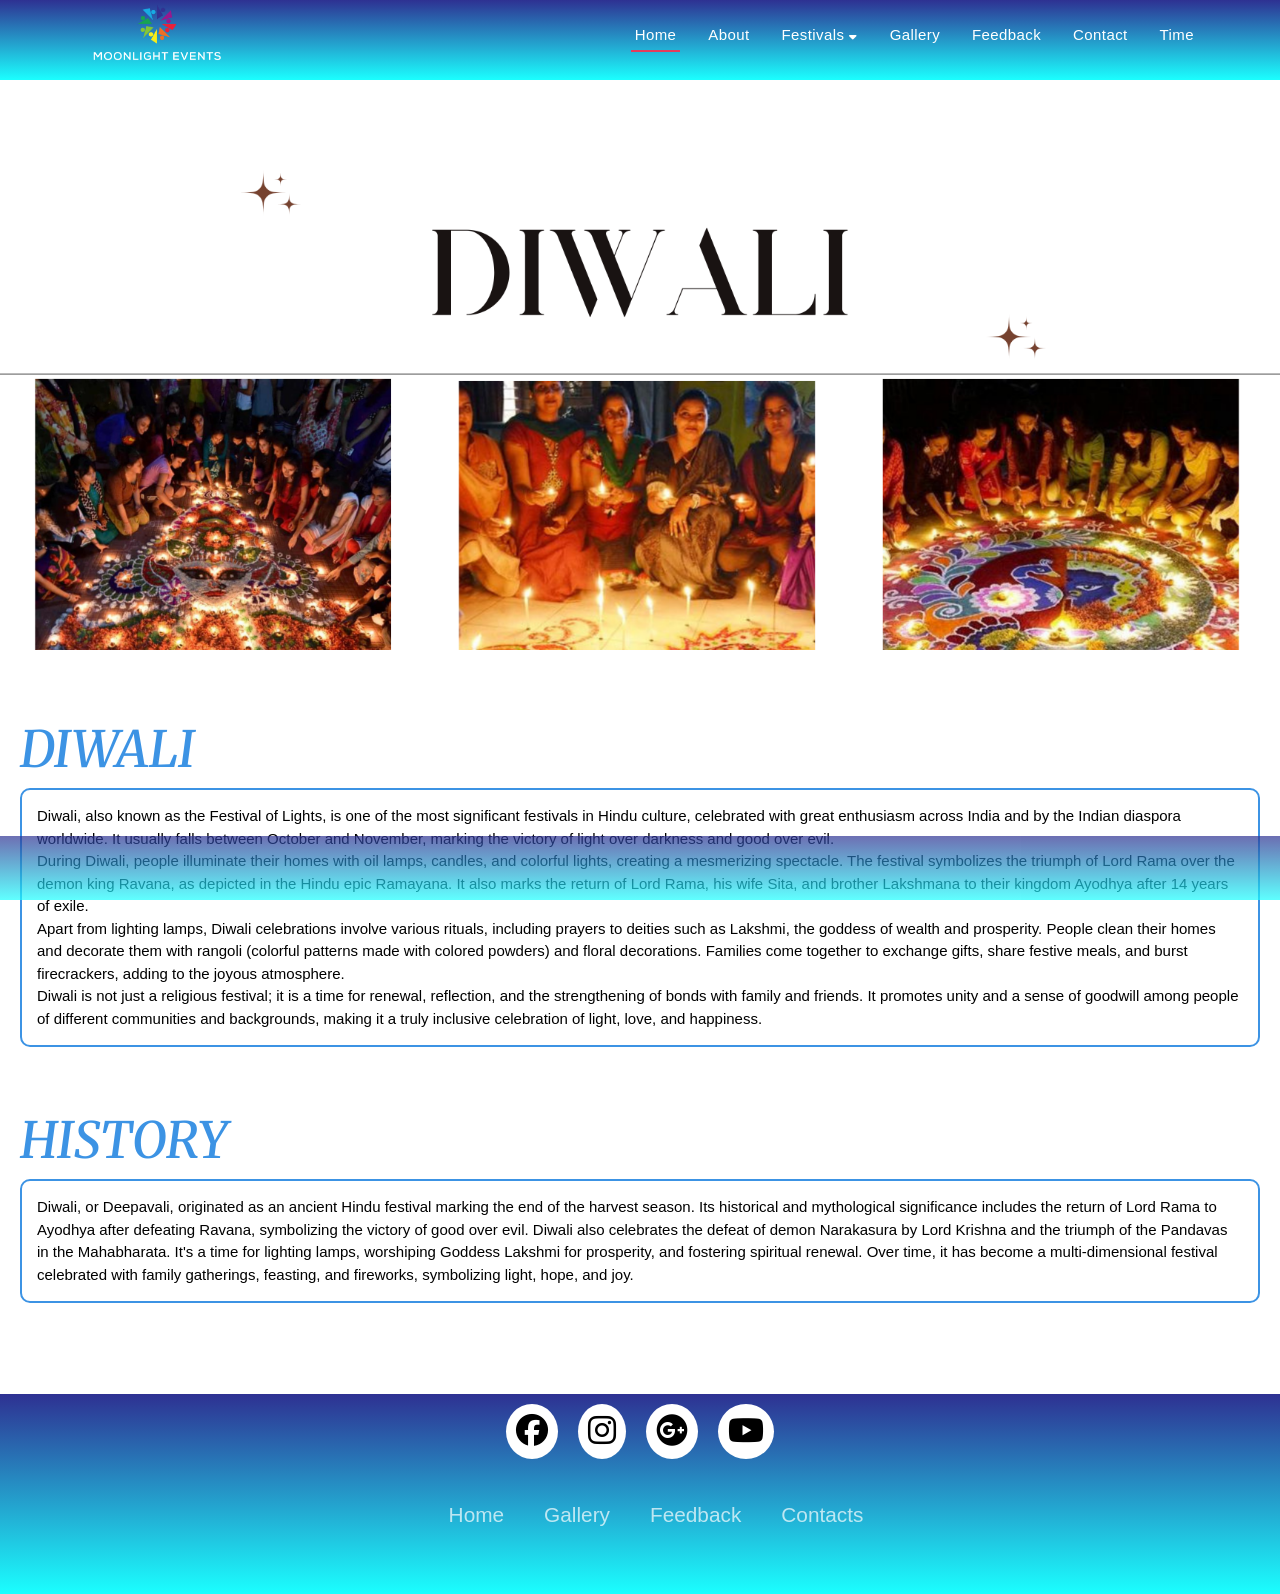
<file: Moonlight Events/Diwalli.html>
<!DOCTYPE html>
<html lang="en">
<head>
    <meta charset="UTF-8">
    <meta name="viewport" content="width=device-width, initial-scale=1.0">

    <script src="https://code.jquery.com/jquery-2.2.4.js" integrity="sha256-iT6Q9iMJYuQiMWNd9lDyBUStIq/8PuOW33aOqmvFpqI=" crossorigin="anonymous"></script>
    <link href="https://cdn.jsdelivr.net/npm/bootstrap@5.0.2/dist/css/bootstrap.min.css" rel="stylesheet" integrity="sha384-EVSTQN3/azprG1Anm3QDgpJLIm9Nao0Yz1ztcQTwFspd3yD65VohhpuuCOmLASjC" crossorigin="anonymous">
    <link rel="stylesheet" href="https://cdnjs.cloudflare.com/ajax/libs/font-awesome/6.5.2/css/all.min.css" integrity="sha512-SnH5WK+bZxgPHs44uWIX+LLJAJ9/2PkPKZ5QiAj6Ta86w+fsb2TkcmfRyVX3pBnMFcV7oQPJkl9QevSCWr3W6A==" crossorigin="anonymous" referrerpolicy="no-referrer" />
    <script src="https://cdn.jsdelivr.net/npm/bootstrap@5.0.2/dist/js/bootstrap.bundle.min.js" integrity="sha384-MrcW6ZMFYlzcLA8Nl+NtUVF0sA7MsXsP1UyJoMp4YLEuNSfAP+JcXn/tWtIaxVXM" crossorigin="anonymous"></script>
    <link rel="preconnect" href="https://fonts.googleapis.com">
<link rel="preconnect" href="https://fonts.gstatic.com" crossorigin>
<link href="https://fonts.googleapis.com/css2?family=Merriweather:ital,wght@0,300;0,400;0,700;0,900;1,300;1,400;1,700;1,900&display=swap" rel="stylesheet">
 
    <link rel="stylesheet" href="diwali.css">
    <title>Moonlights Events</title>
    <link rel="website icon" 
    type="png" href="Images/weblogo.png">
</head>
<body>

  <div id="preloader"></div>
    <header id="header" class="fixed-top bgcolor">
        <div class="container d-flex align-items-center justify-content-between">
    
         
          <a href="index.html" class="logo"><img src="Images/Colorfull Human Care Logo .png" alt="" class="img-fluid"></a>
    
          <nav id="navbar" class="navbar ">
            <ul>
              <li><a class="nav-link scrollto active" href="index.html">Home</a></li>
              <li><a class="nav-link scrollto" href="#about">About</a></li>
              <li class="dropdown"><a href="#"><span>Festivals</span> <i class="fas fa-caret-down"></i></a>
                <ul>
                  
                  <li class="dropdown"><a href="#"><span>Islam</span> <i class="fas fa-caret-right"></i></a>
                    <ul>
                      <li><a href="Eidalfitr.html">Eid Al-Fitr</a></li>
                      <li><a href="eidaladha.html">Eid Al-Adha</a></li>
                      <li><a href="Miladunnabi.html">Mawlid Al-Nabi</a></li>
                    </ul>
                  </li>
                  <li class="dropdown"><a href="#"><span>Hinduism</span> <i class="fas fa-caret-right"></i></a>
                    <ul>
                      <li><a href="#">Diwali (Deepavali)</a></li>
                      <li><a href="Holi.html">Holi</a></li>
                      <li><a href="Navaratri.html">Navaratri and Durga Puja</a></li>                  
                    </ul>
                  </li>
                  <li class="dropdown"><a href="#"><span>Christianity</span> <i class="fas fa-caret-right"></i></a>
                    <ul>
                      <li><a href="easter.html">Easter</a></li>
                      <li><a href="Christmas.html">Christmas</a></li>
                      <li><a href="Sinulog.html">Sinulog</a></li>                  
                    </ul>
                  </li>
                  <li class="dropdown"><a href="#"><span>Buddhism</span> <i class="fas fa-caret-right"></i></a>
                    <ul>
                      <li><a href="Vesak.html">Vesak (Buddha Day)</a></li>
                      <li><a href="Asalha Puja.html">Asalha Puja (Dhamma Day)</a></li>
                      <li><a href="Kathina.html">Kathina Ceremony</a></li>
                      <li><a href="Songkran.html">Songkran</a></li>                  
                    </ul>
                  </li>          
                      </ul>
              </li>
              <li><a class="nav-link scrollto" href="#gallery">Gallery</a></li>
              <li><a class="nav-link scrollto " href="#fbform">Feedback</a></li>
              <li><a class="nav-link scrollto" href="#contact">Contact</a></li>
              <li><a class="nav-link scrollto" href="#Time">Time</a></li>
            </ul>
            <i class="bi bi-list mobile-nav-toggle"></i>
          </nav>
    
        </div>
      </header>

      <div class="img">        
          
      </div>
      <div class="text">
        <h2>Diwali</h2>
        <p>
          Diwali, also known as the Festival of Lights, is one of the most significant festivals in Hindu culture, celebrated with great enthusiasm across India and by the Indian diaspora worldwide. It usually falls between October and November, marking the victory of light over darkness and good over evil. <br>
          
          During Diwali, people illuminate their homes with oil lamps, candles, and colorful lights, creating a mesmerizing spectacle. The festival symbolizes the triumph of Lord Rama over the demon king Ravana, as depicted in the Hindu epic Ramayana. It also marks the return of Lord Rama, his wife Sita, and brother Lakshmana to their kingdom Ayodhya after 14 years of exile. <br>
          
          Apart from lighting lamps, Diwali celebrations involve various rituals, including prayers to deities such as Lakshmi, the goddess of wealth and prosperity. People clean their homes and decorate them with rangoli (colorful patterns made with colored powders) and floral decorations. Families come together to exchange gifts, share festive meals, and burst firecrackers, adding to the joyous atmosphere. <br>
          
          Diwali is not just a religious festival; it is a time for renewal, reflection, and the strengthening of bonds with family and friends. It promotes unity and a sense of goodwill among people of different communities and backgrounds, making it a truly inclusive celebration of light, love, and happiness.</p><br><br>
        <h2>History</h2>
        <p>Diwali, or Deepavali, originated as an ancient Hindu festival marking the end of the harvest season. Its historical and mythological significance includes the return of Lord Rama to Ayodhya after defeating Ravana, symbolizing the victory of good over evil. Diwali also celebrates the defeat of demon Narakasura by Lord Krishna and the triumph of the Pandavas in the Mahabharata. It's a time for lighting lamps, worshiping Goddess Lakshmi for prosperity, and fostering spiritual renewal. Over time, it has become a multi-dimensional festival celebrated with family gatherings, feasting, and fireworks, symbolizing light, hope, and joy.</p>
      </div>

      <footer>
        <div class="footerContainer">
          <div class="socialIcons">
            <a href="https://www.facebook.com/APTECH.Pakistan/"><i class="fa-brands fa-facebook"></i></a>
            <a href="https://www.instagram.com/aptechlearning_official/"><i class="fa-brands fa-instagram"></i></a>
            <a href="https://aptech-education.com.pk/"><i class="fa-brands fa-google-plus"></i></a>
            <a href="https://www.youtube.com/c/AptechComputerEducation"><i class="fa-brands fa-youtube"></i></a>
        </div>
            <div class="footerNav">
                <ul><li><a href="index.html">Home</a></li>                    
                    <li><a href="#gallery">Gallery</a></li>
                    <li><a href="#fbform">Feedback</a></li>
                    <li><a href="#contact">Contacts</a></li>
                </ul>
            </div>
          
        </div>
    
        <div class="ticker-wrap">
          <div class="ticker">
            <div class="ticker__item">Date & Time:</div>
            <div class="ticker__item"><p id="datetime"></p></div>
            <div class="ticker__item">Copyright 2024; Designed by <span class="designer">Lead Developer: Syed M.Rayan ALi, Group Members: Mirwais Shah, Agha Zain Ul Abdin, Sifat ullah, Imran Arshad.</span></p></div>
          </div>
        </div>
        
    </footer>


      <script>
         $(Window).scroll(function () {
                        $('header').toggleClass('scrolled',$(this).scrollTop()>50);
          });

          $('.rating .fa-star').click(function() {
   $('.rating .active-rating').removeClass('active-rating');
   $(this).toggleClass('active-rating');
});

let hrs = document.getElementById("hrs");
let min = document.getElementById("min");
let sec = document.getElementById("sec");

setInterval(() => {
  let currentTime = new Date();
  hrs.innerHTML =
    (currentTime.getHours() < 10 ? "0" : "") + currentTime.getHours();
  min.innerHTML =
    (currentTime.getMinutes() < 10 ? "0" : "") + currentTime.getMinutes();
  sec.innerHTML =
    (currentTime.getSeconds() < 10 ? "0" : "") + currentTime.getSeconds();
}, 1000);

 // Get current date and time
 var now = new Date();
  var datetime = now.toLocaleString();

  // Insert date and time into HTML
  document.getElementById("datetime").innerHTML = datetime;
      </script>
      <script>
        var loader = document.getElementById("preloader");
        window.addEventListener("load", function () {
          loader.style.display = "none";            
        })
      </script>
</body>
</html>
</file>
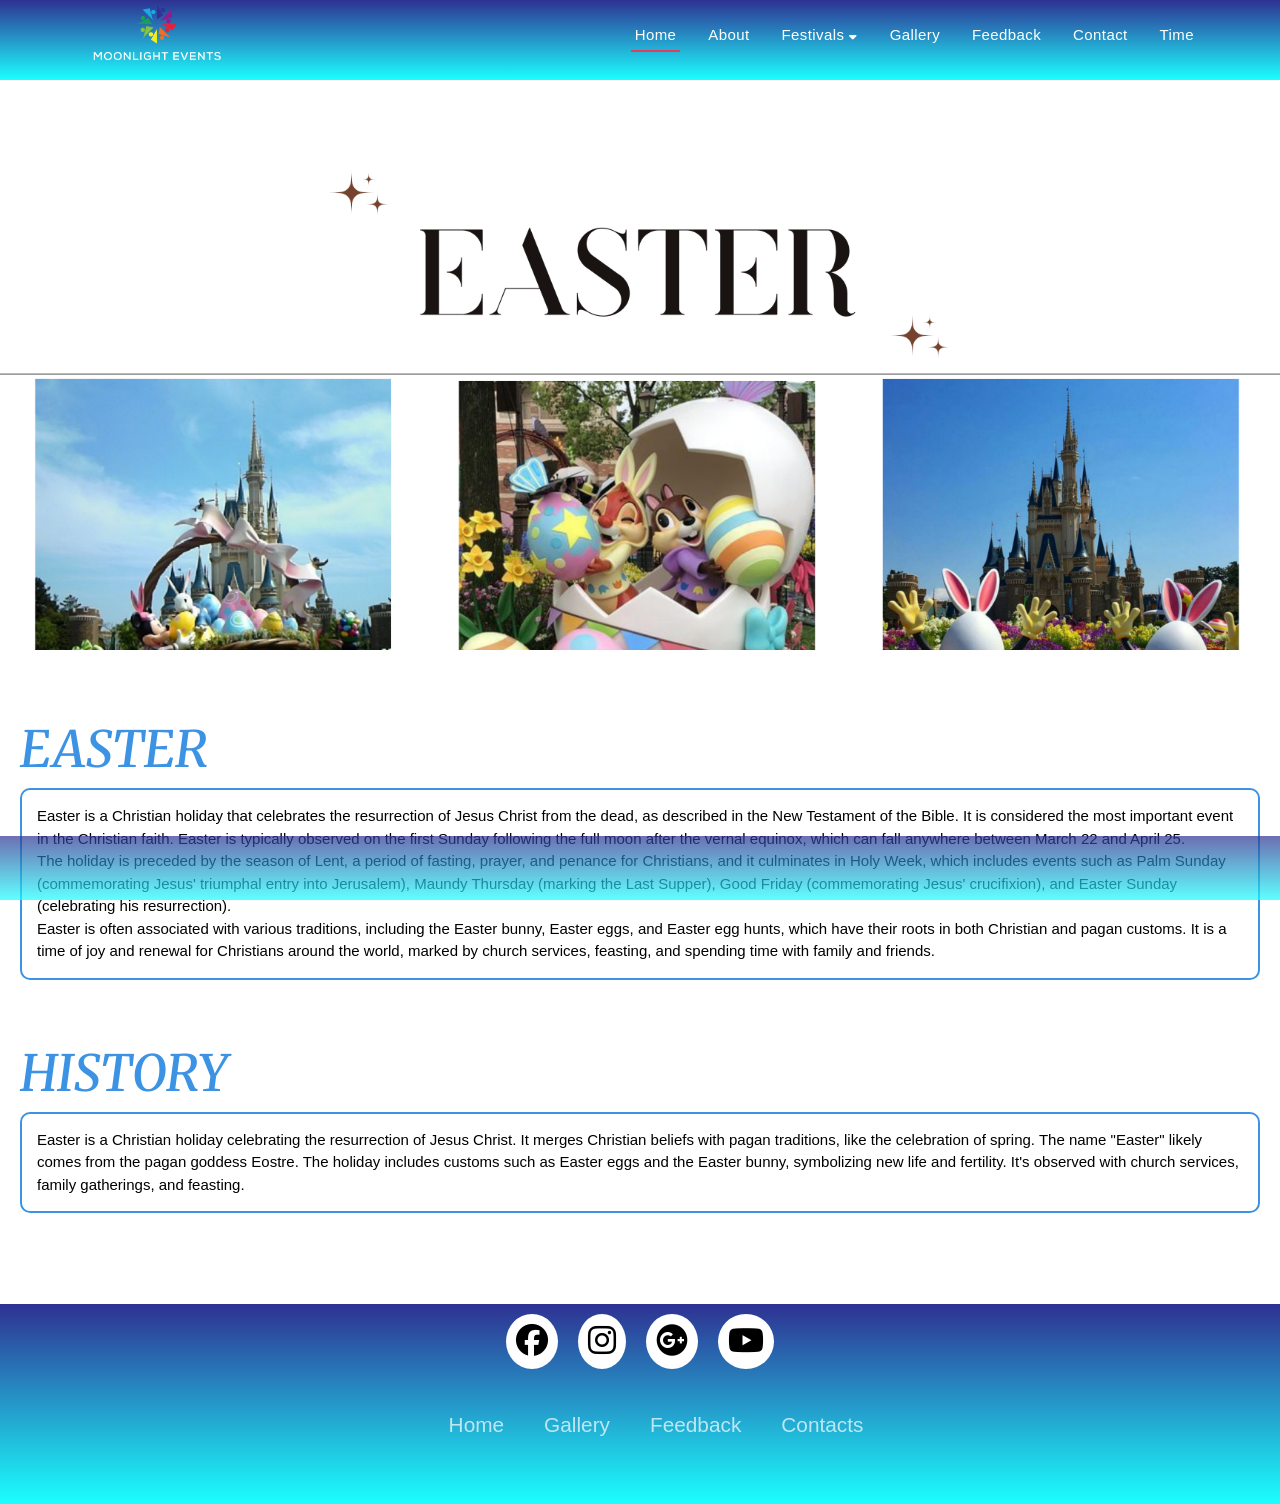
<file: Moonlight Events/easter.html>
<!DOCTYPE html>
<html lang="en">
<head>
    <meta charset="UTF-8">
    <meta name="viewport" content="width=device-width, initial-scale=1.0">

    <script src="https://code.jquery.com/jquery-2.2.4.js" integrity="sha256-iT6Q9iMJYuQiMWNd9lDyBUStIq/8PuOW33aOqmvFpqI=" crossorigin="anonymous"></script>
    <link href="https://cdn.jsdelivr.net/npm/bootstrap@5.0.2/dist/css/bootstrap.min.css" rel="stylesheet" integrity="sha384-EVSTQN3/azprG1Anm3QDgpJLIm9Nao0Yz1ztcQTwFspd3yD65VohhpuuCOmLASjC" crossorigin="anonymous">
    <link rel="stylesheet" href="https://cdnjs.cloudflare.com/ajax/libs/font-awesome/6.5.2/css/all.min.css" integrity="sha512-SnH5WK+bZxgPHs44uWIX+LLJAJ9/2PkPKZ5QiAj6Ta86w+fsb2TkcmfRyVX3pBnMFcV7oQPJkl9QevSCWr3W6A==" crossorigin="anonymous" referrerpolicy="no-referrer" />
    <script src="https://cdn.jsdelivr.net/npm/bootstrap@5.0.2/dist/js/bootstrap.bundle.min.js" integrity="sha384-MrcW6ZMFYlzcLA8Nl+NtUVF0sA7MsXsP1UyJoMp4YLEuNSfAP+JcXn/tWtIaxVXM" crossorigin="anonymous"></script>
    <link rel="preconnect" href="https://fonts.googleapis.com">
<link rel="preconnect" href="https://fonts.gstatic.com" crossorigin>
<link href="https://fonts.googleapis.com/css2?family=Merriweather:ital,wght@0,300;0,400;0,700;0,900;1,300;1,400;1,700;1,900&display=swap" rel="stylesheet">
 
    <link rel="stylesheet" href="easter.css">
    <title>Moonlights Events</title>
    <link rel="website icon" 
    type="png" href="Images/weblogo.png">
</head>
<body>
  <div id="preloader"></div>
    <header id="header" class="fixed-top bgcolor">
        <div class="container d-flex align-items-center justify-content-between">
    
         
          <a href="index.html" class="logo"><img src="Images/Colorfull Human Care Logo .png" alt="" class="img-fluid"></a>
    
          <nav id="navbar" class="navbar ">
            <ul>
              <li><a class="nav-link scrollto active" href="index.html">Home</a></li>
              <li><a class="nav-link scrollto" href="#about">About</a></li>
              <li class="dropdown"><a href="#"><span>Festivals</span> <i class="fas fa-caret-down"></i></a>
                <ul>
                  
                  <li class="dropdown"><a href="#"><span>Islam</span> <i class="fas fa-caret-right"></i></a>
                    <ul>
                      <li><a href="Eidalfitr.html">Eid Al-Fitr</a></li>
                      <li><a href="eidaladha.html">Eid Al-Adha</a></li>
                      <li><a href="Miladunnabi.html">Mawlid Al-Nabi</a></li>
                    </ul>
                  </li>
                  <li class="dropdown"><a href="#"><span>Hinduism</span> <i class="fas fa-caret-right"></i></a>
                    <ul>
                      <li><a href="Diwalli.html">Diwali (Deepavali)</a></li>
                      <li><a href="Holi.html">Holi</a></li>
                      <li><a href="Navaratri.html">Navaratri and Durga Puja</a></li>                  
                    </ul>
                  </li>
                  <li class="dropdown"><a href="#"><span>Christianity</span> <i class="fas fa-caret-right"></i></a>
                    <ul>
                      <li><a href="#">Easter</a></li>
                      <li><a href="Christmas.html">Christmas</a></li>
                      <li><a href="Sinulog.html">Sinulog</a></li>                  
                    </ul>
                  </li>
                  <li class="dropdown"><a href="#"><span>Buddhism</span> <i class="fas fa-caret-right"></i></a>
                    <ul>
                      <li><a href="Vesak.html">Vesak (Buddha Day)</a></li>
                      <li><a href="Asalha Puja.html">Asalha Puja (Dhamma Day)</a></li>
                      <li><a href="Kathina.html">Kathina Ceremony</a></li>
                      <li><a href="Songkran.html">Songkran</a></li>                  
                    </ul>
                  </li>          
                      </ul>
              </li>
              <li><a class="nav-link scrollto" href="#gallery">Gallery</a></li>
              <li><a class="nav-link scrollto " href="#fbform">Feedback</a></li>
              <li><a class="nav-link scrollto" href="#contact">Contact</a></li>
              <li><a class="nav-link scrollto" href="#Time">Time</a></li>
            </ul>
            <i class="bi bi-list mobile-nav-toggle"></i>
          </nav>
    
        </div>
      </header>

      <div class="img">        
          
      </div>
      <div class="text">
        <h2>Easter</h2>
        <p>
            Easter is a Christian holiday that celebrates the resurrection of Jesus Christ from the dead, as described in the New Testament of the Bible. It is considered the most important event in the Christian faith. Easter is typically observed on the first Sunday following the full moon after the vernal equinox, which can fall anywhere between March 22 and April 25. <br>

            The holiday is preceded by the season of Lent, a period of fasting, prayer, and penance for Christians, and it culminates in Holy Week, which includes events such as Palm Sunday (commemorating Jesus' triumphal entry into Jerusalem), Maundy Thursday (marking the Last Supper), Good Friday (commemorating Jesus' crucifixion), and Easter Sunday (celebrating his resurrection). <br>
            
            Easter is often associated with various traditions, including the Easter bunny, Easter eggs, and Easter egg hunts, which have their roots in both Christian and pagan customs. It is a time of joy and renewal for Christians around the world, marked by church services, feasting, and spending time with family and friends.</p><br><br>
        <h2>History</h2>
        <p>Easter is a Christian holiday celebrating the resurrection of Jesus Christ. It merges Christian beliefs with pagan traditions, like the celebration of spring. The name "Easter" likely comes from the pagan goddess Eostre. The holiday includes customs such as Easter eggs and the Easter bunny, symbolizing new life and fertility. It's observed with church services, family gatherings, and feasting.</p>
      </div>

      <footer>
        <div class="footerContainer">
          <div class="socialIcons">
            <a href="https://www.facebook.com/APTECH.Pakistan/"><i class="fa-brands fa-facebook"></i></a>
            <a href="https://www.instagram.com/aptechlearning_official/"><i class="fa-brands fa-instagram"></i></a>
            <a href="https://aptech-education.com.pk/"><i class="fa-brands fa-google-plus"></i></a>
            <a href="https://www.youtube.com/c/AptechComputerEducation"><i class="fa-brands fa-youtube"></i></a>
        </div>
            <div class="footerNav">
                <ul><li><a href="index.html">Home</a></li>                    
                    <li><a href="#gallery">Gallery</a></li>
                    <li><a href="#fbform">Feedback</a></li>
                    <li><a href="#contact">Contacts</a></li>
                </ul>
            </div>
          
        </div>
    
        <div class="ticker-wrap">
          <div class="ticker">
            <div class="ticker__item">Date & Time:</div>
            <div class="ticker__item"><p id="datetime"></p></div>
            <div class="ticker__item">Copyright 2024; Designed by <span class="designer">Lead Developer: Syed M.Rayan ALi, Group Members: Mirwais Shah, Agha Zain Ul Abdin, Sifat ullah, Imran Arshad.</span></p></div>
          </div>
        </div>
        
    </footer>


      <script>
         $(Window).scroll(function () {
                        $('header').toggleClass('scrolled',$(this).scrollTop()>50);
          });

          $('.rating .fa-star').click(function() {
   $('.rating .active-rating').removeClass('active-rating');
   $(this).toggleClass('active-rating');
});

let hrs = document.getElementById("hrs");
let min = document.getElementById("min");
let sec = document.getElementById("sec");

setInterval(() => {
  let currentTime = new Date();
  hrs.innerHTML =
    (currentTime.getHours() < 10 ? "0" : "") + currentTime.getHours();
  min.innerHTML =
    (currentTime.getMinutes() < 10 ? "0" : "") + currentTime.getMinutes();
  sec.innerHTML =
    (currentTime.getSeconds() < 10 ? "0" : "") + currentTime.getSeconds();
}, 1000);

 // Get current date and time
 var now = new Date();
  var datetime = now.toLocaleString();

  // Insert date and time into HTML
  document.getElementById("datetime").innerHTML = datetime;
      </script>
      <script>
        var loader = document.getElementById("preloader");
        window.addEventListener("load", function () {
          loader.style.display = "none";            
        })
      </script>
</body>
</html>
</file>
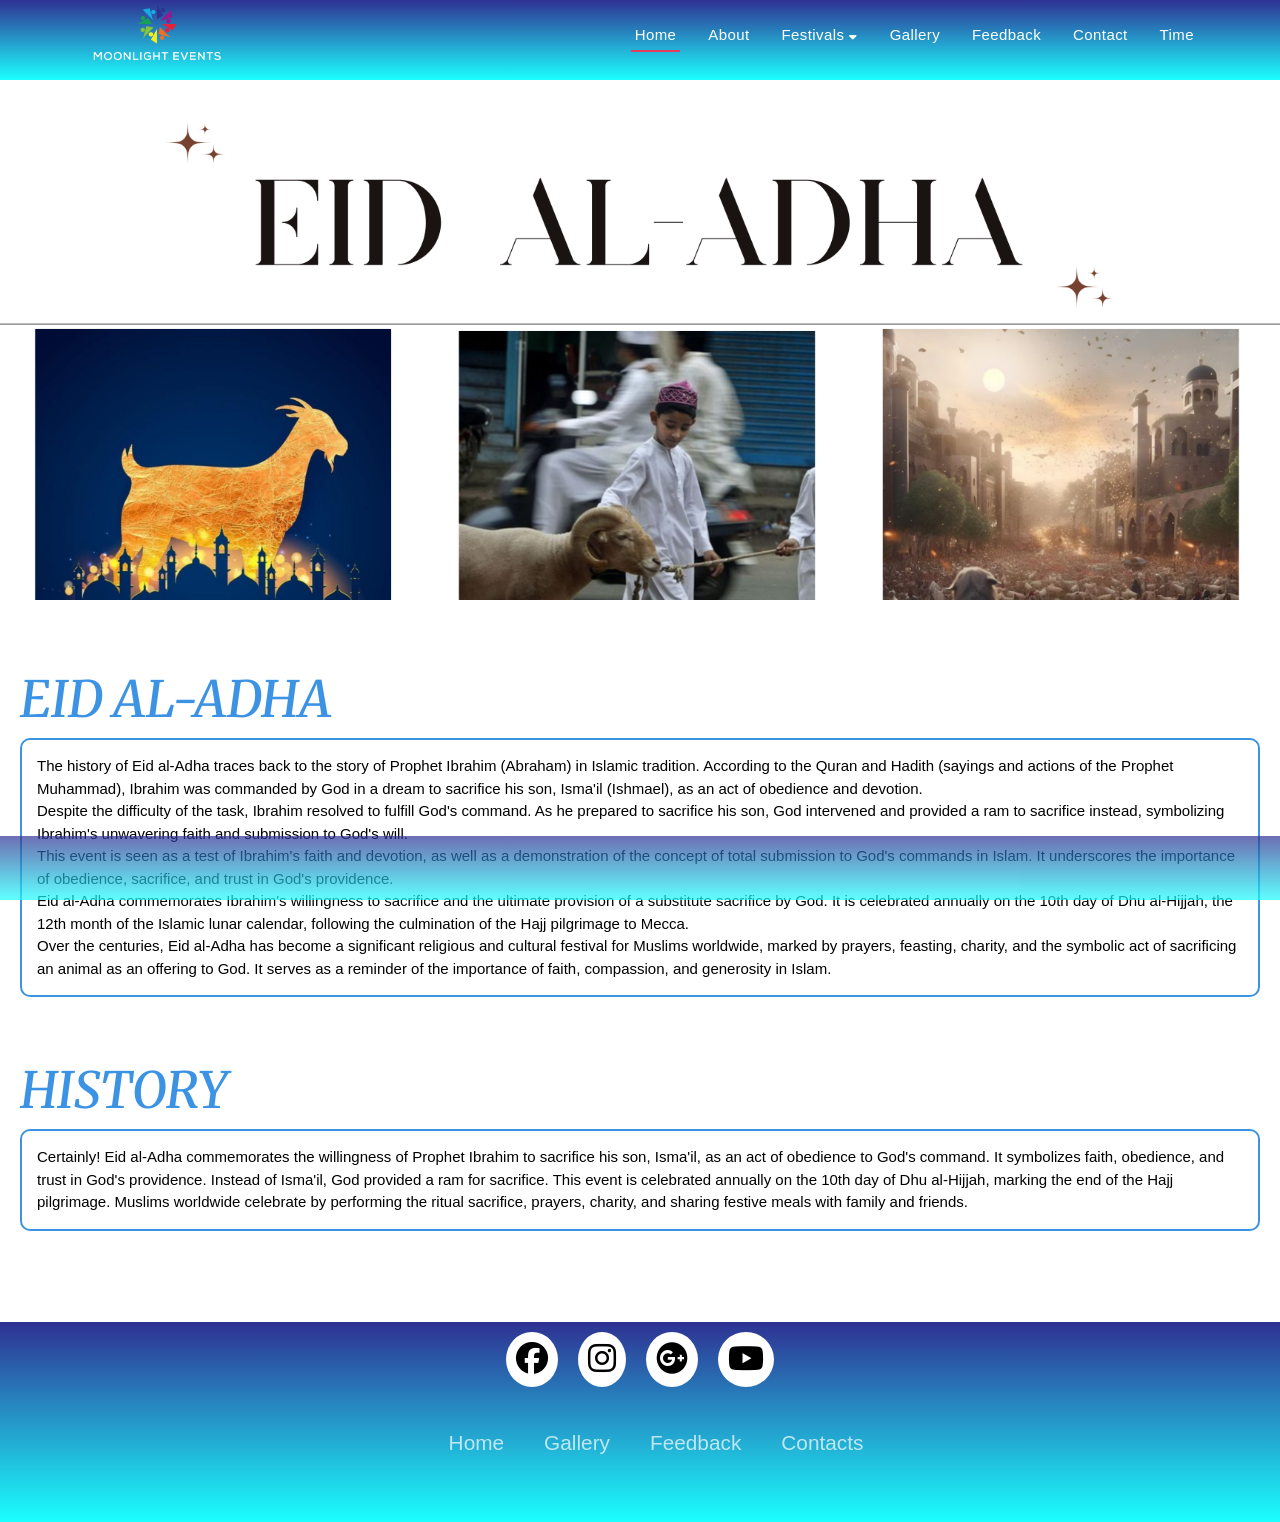
<file: Moonlight Events/eidaladha.html>
<!DOCTYPE html>
<html lang="en">
<head>
    <meta charset="UTF-8">
    <meta name="viewport" content="width=device-width, initial-scale=1.0">

    <script src="https://code.jquery.com/jquery-2.2.4.js" integrity="sha256-iT6Q9iMJYuQiMWNd9lDyBUStIq/8PuOW33aOqmvFpqI=" crossorigin="anonymous"></script>
    <link href="https://cdn.jsdelivr.net/npm/bootstrap@5.0.2/dist/css/bootstrap.min.css" rel="stylesheet" integrity="sha384-EVSTQN3/azprG1Anm3QDgpJLIm9Nao0Yz1ztcQTwFspd3yD65VohhpuuCOmLASjC" crossorigin="anonymous">
    <link rel="stylesheet" href="https://cdnjs.cloudflare.com/ajax/libs/font-awesome/6.5.2/css/all.min.css" integrity="sha512-SnH5WK+bZxgPHs44uWIX+LLJAJ9/2PkPKZ5QiAj6Ta86w+fsb2TkcmfRyVX3pBnMFcV7oQPJkl9QevSCWr3W6A==" crossorigin="anonymous" referrerpolicy="no-referrer" />
    <script src="https://cdn.jsdelivr.net/npm/bootstrap@5.0.2/dist/js/bootstrap.bundle.min.js" integrity="sha384-MrcW6ZMFYlzcLA8Nl+NtUVF0sA7MsXsP1UyJoMp4YLEuNSfAP+JcXn/tWtIaxVXM" crossorigin="anonymous"></script>
    <link rel="preconnect" href="https://fonts.googleapis.com">
<link rel="preconnect" href="https://fonts.gstatic.com" crossorigin>
<link href="https://fonts.googleapis.com/css2?family=Merriweather:ital,wght@0,300;0,400;0,700;0,900;1,300;1,400;1,700;1,900&display=swap" rel="stylesheet">
 
    <link rel="stylesheet" href="eidaladha.css">
    <title>Moonlights Events</title>
    <link rel="website icon" 
    type="png" href="Images/weblogo.png">
</head>
<body>

  <div id="preloader"></div>
    <header id="header" class="fixed-top bgcolor">
        <div class="container d-flex align-items-center justify-content-between">
    
         
          <a href="index.html" class="logo"><img src="Images/Colorfull Human Care Logo .png" alt="" class="img-fluid"></a>
    
          <nav id="navbar" class="navbar ">
            <ul>
              <li><a class="nav-link scrollto active" href="index.html">Home</a></li>
              <li><a class="nav-link scrollto" href="index.html#about">About</a></li>
              <li class="dropdown"><a href="#"><span>Festivals</span> <i class="fas fa-caret-down"></i></a>
                <ul>
                  
                  <li class="dropdown"><a href="#"><span>Islam</span> <i class="fas fa-caret-right"></i></a>
                    <ul>
                      <li><a href="Eidalfitr.html">Eid Al-Fitr</a></li>
                      <li><a href="">Eid Al-Adha</a></li>
                      <li><a href="Miladunnabi.html">Mawlid Al-Nabi</a></li>
                    </ul>
                  </li>
                  <li class="dropdown"><a href="#"><span>Hinduism</span> <i class="fas fa-caret-right"></i></a>
                    <ul>
                      <li><a href="Diwalli.html">Diwali (Deepavali)</a></li>
                      <li><a href="Holi.html">Holi</a></li>
                      <li><a href="Navaratri.html">Navaratri and Durga Puja</a></li>                  
                    </ul>
                  </li>
                  <li class="dropdown"><a href="#"><span>Christianity</span> <i class="fas fa-caret-right"></i></a>
                    <ul>
                      <li><a href="easter.html">Easter</a></li>
                      <li><a href="Christmas.html">Christmas</a></li>
                      <li><a href="Sinulog.html">Sinulog</a></li>                  
                    </ul>
                  </li>
                  <li class="dropdown"><a href="#"><span>Buddhism</span> <i class="fas fa-caret-right"></i></a>
                    <ul>
                      <li><a href="Vesak.html">Vesak (Buddha Day)</a></li>
                      <li><a href="Asalha Puja.html">Asalha Puja (Dhamma Day)</a></li>
                      <li><a href="Kathina.html">Kathina Ceremony</a></li>
                      <li><a href="Sinulog.html">Songkran</a></li>                  
                    </ul>
                  </li>          
                      </ul>
              </li>
              <li><a class="nav-link scrollto" href="index.html#gallery">Gallery</a></li>
              <li><a class="nav-link scrollto " href="index.html#fbform">Feedback</a></li>
              <li><a class="nav-link scrollto" href="index.html#contact">Contact</a></li>
              <li><a class="nav-link scrollto" href="index.html#Time">Time</a></li>
            </ul>
            <i class="bi bi-list mobile-nav-toggle"></i>
          </nav>
    
        </div>
      </header>

      <div class="img">        
          
      </div>
      <div class="text">
        <h2>Eid Al-Adha</h2>
        <p>The history of Eid al-Adha traces back to the story of Prophet Ibrahim (Abraham) in Islamic tradition. According to the Quran and Hadith (sayings and actions of the Prophet Muhammad), Ibrahim was commanded by God in a dream to sacrifice his son, Isma'il (Ishmael), as an act of obedience and devotion. <br>

            Despite the difficulty of the task, Ibrahim resolved to fulfill God's command. As he prepared to sacrifice his son, God intervened and provided a ram to sacrifice instead, symbolizing Ibrahim's unwavering faith and submission to God's will. <br>
            
            This event is seen as a test of Ibrahim's faith and devotion, as well as a demonstration of the concept of total submission to God's commands in Islam. It underscores the importance of obedience, sacrifice, and trust in God's providence. <br>
            
            Eid al-Adha commemorates Ibrahim's willingness to sacrifice and the ultimate provision of a substitute sacrifice by God. It is celebrated annually on the 10th day of Dhu al-Hijjah, the 12th month of the Islamic lunar calendar, following the culmination of the Hajj pilgrimage to Mecca. <br>
            
            Over the centuries, Eid al-Adha has become a significant religious and cultural festival for Muslims worldwide, marked by prayers, feasting, charity, and the symbolic act of sacrificing an animal as an offering to God. It serves as a reminder of the importance of faith, compassion, and generosity in Islam.</p><br><br>
        <h2>History</h2>
        <p>Certainly! Eid al-Adha commemorates the willingness of Prophet Ibrahim to sacrifice his son, Isma'il, as an act of obedience to God's command. It symbolizes faith, obedience, and trust in God's providence. Instead of Isma'il, God provided a ram for sacrifice. This event is celebrated annually on the 10th day of Dhu al-Hijjah, marking the end of the Hajj pilgrimage. Muslims worldwide celebrate by performing the ritual sacrifice, prayers, charity, and sharing festive meals with family and friends.</p>
      </div>

      <footer>
        <div class="footerContainer">
          <div class="socialIcons">
            <a href="https://www.facebook.com/APTECH.Pakistan/"><i class="fa-brands fa-facebook"></i></a>
            <a href="https://www.instagram.com/aptechlearning_official/"><i class="fa-brands fa-instagram"></i></a>
            <a href="https://aptech-education.com.pk/"><i class="fa-brands fa-google-plus"></i></a>
            <a href="https://www.youtube.com/c/AptechComputerEducation"><i class="fa-brands fa-youtube"></i></a>
        </div>
            <div class="footerNav">
                <ul><li><a href="index.html">Home</a></li>                    
                    <li><a href="#gallery">Gallery</a></li>
                    <li><a href="#fbform">Feedback</a></li>
                    <li><a href="#contact">Contacts</a></li>
                </ul>
            </div>
          
        </div>
    
        <div class="ticker-wrap">
          <div class="ticker">
            <div class="ticker__item">Date & Time:</div>
            <div class="ticker__item"><p id="datetime"></p></div>
            <div class="ticker__item">Copyright 2024; Designed by <span class="designer">Lead Developer: Syed M.Rayan ALi, Group Members: Mirwais Shah, Agha Zain Ul Abdin, Sifat ullah, Imran Arshad.</span></p></div>
          </div>
        </div>
        
    </footer>


      <script>
         $(Window).scroll(function () {
                        $('header').toggleClass('scrolled',$(this).scrollTop()>50);
          });

          $('.rating .fa-star').click(function() {
   $('.rating .active-rating').removeClass('active-rating');
   $(this).toggleClass('active-rating');
});

let hrs = document.getElementById("hrs");
let min = document.getElementById("min");
let sec = document.getElementById("sec");

setInterval(() => {
  let currentTime = new Date();
  hrs.innerHTML =
    (currentTime.getHours() < 10 ? "0" : "") + currentTime.getHours();
  min.innerHTML =
    (currentTime.getMinutes() < 10 ? "0" : "") + currentTime.getMinutes();
  sec.innerHTML =
    (currentTime.getSeconds() < 10 ? "0" : "") + currentTime.getSeconds();
}, 1000);

 // Get current date and time
 var now = new Date();
  var datetime = now.toLocaleString();

  // Insert date and time into HTML
  document.getElementById("datetime").innerHTML = datetime;
      </script>
      <script>
        var loader = document.getElementById("preloader");
        window.addEventListener("load", function () {
          loader.style.display = "none";            
        })
      </script>
</body>
</html>
</file>
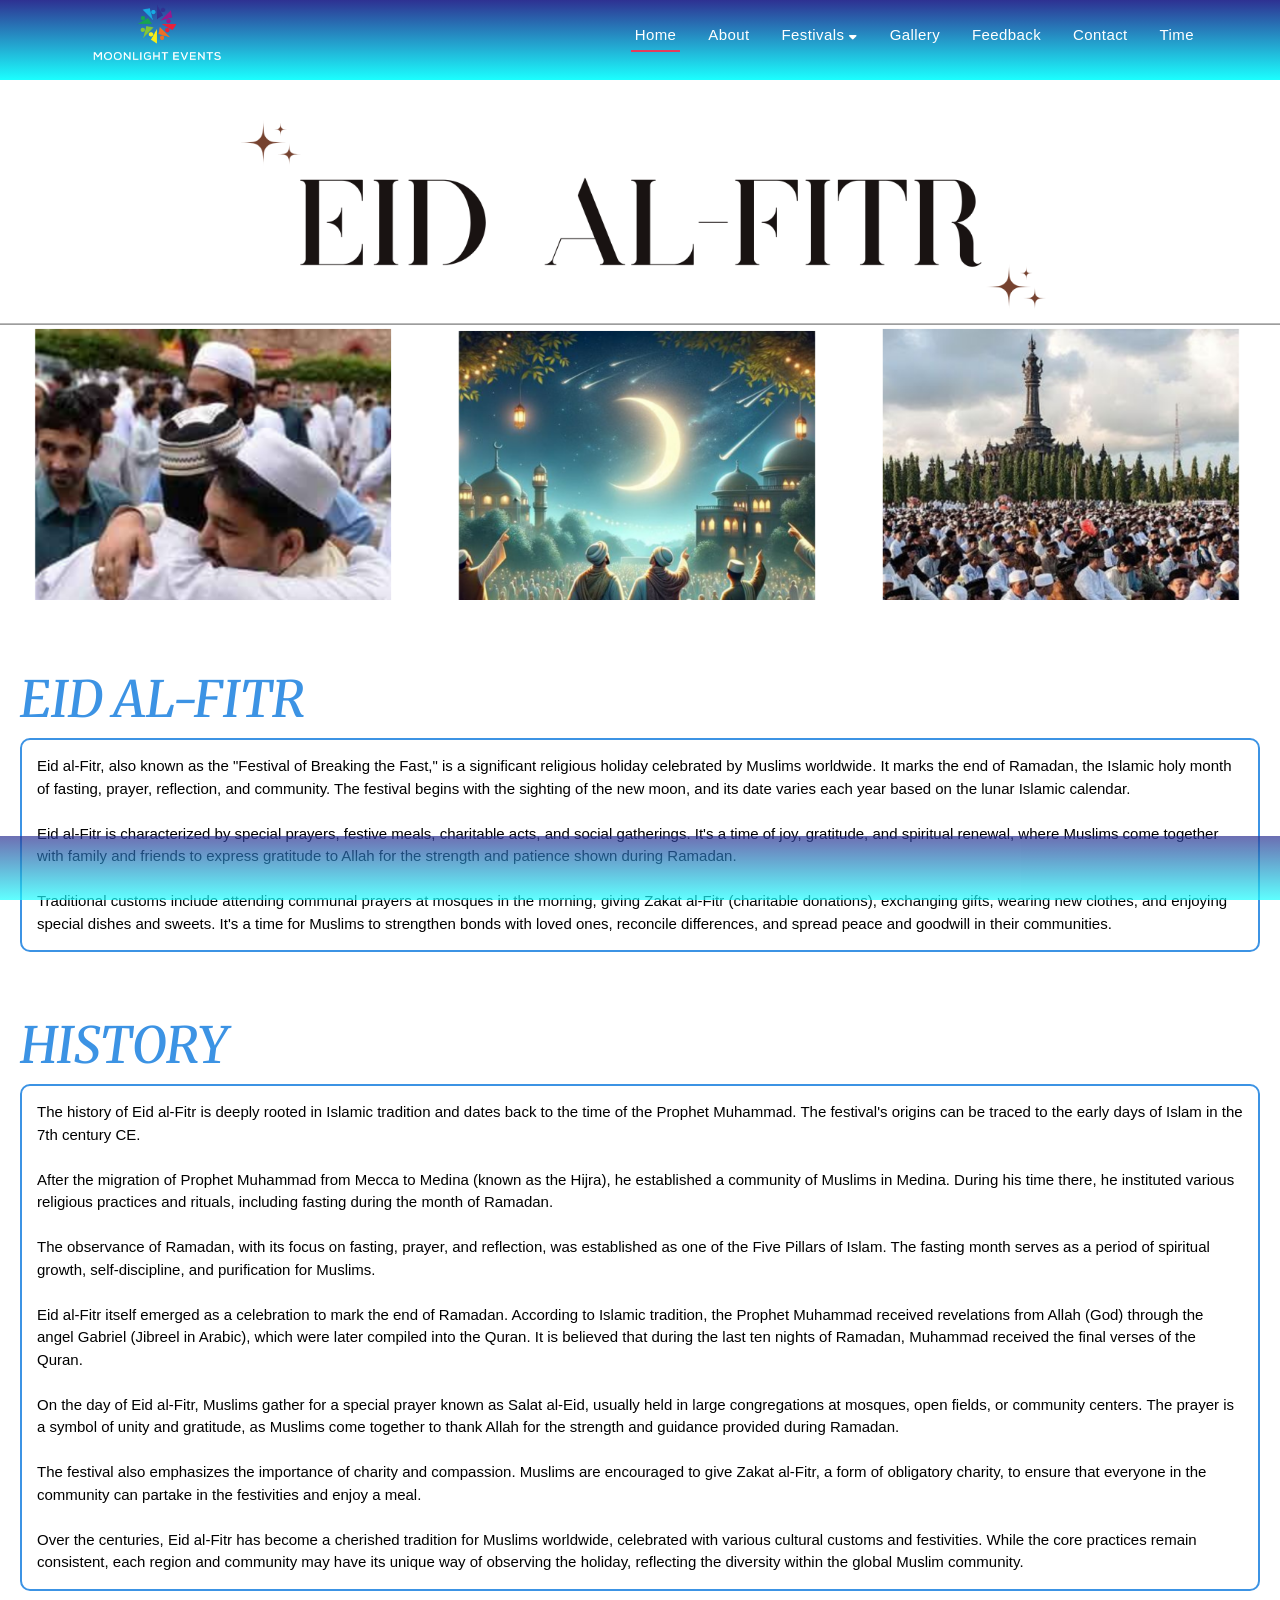
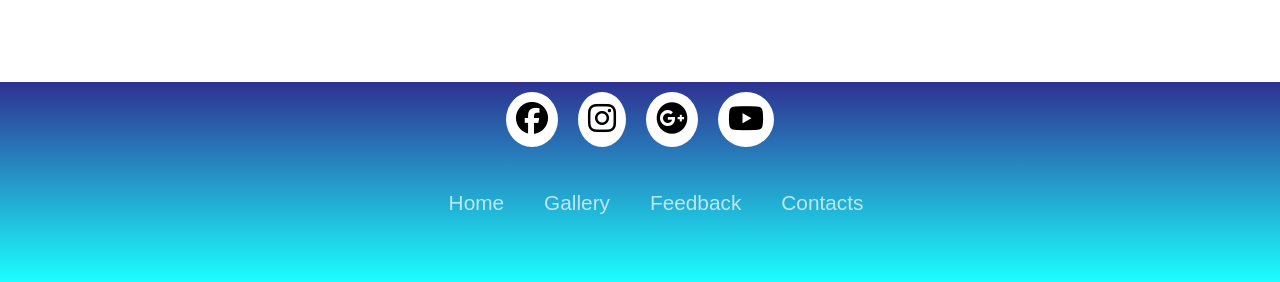
<file: Moonlight Events/Eidalfitr.html>
<!DOCTYPE html>
<html lang="en">
<head>
    <meta charset="UTF-8">
    <meta name="viewport" content="width=device-width, initial-scale=1.0">

    <script src="https://code.jquery.com/jquery-2.2.4.js" integrity="sha256-iT6Q9iMJYuQiMWNd9lDyBUStIq/8PuOW33aOqmvFpqI=" crossorigin="anonymous"></script>
    <link href="https://cdn.jsdelivr.net/npm/bootstrap@5.0.2/dist/css/bootstrap.min.css" rel="stylesheet" integrity="sha384-EVSTQN3/azprG1Anm3QDgpJLIm9Nao0Yz1ztcQTwFspd3yD65VohhpuuCOmLASjC" crossorigin="anonymous">
    <link rel="stylesheet" href="https://cdnjs.cloudflare.com/ajax/libs/font-awesome/6.5.2/css/all.min.css" integrity="sha512-SnH5WK+bZxgPHs44uWIX+LLJAJ9/2PkPKZ5QiAj6Ta86w+fsb2TkcmfRyVX3pBnMFcV7oQPJkl9QevSCWr3W6A==" crossorigin="anonymous" referrerpolicy="no-referrer" />
    <script src="https://cdn.jsdelivr.net/npm/bootstrap@5.0.2/dist/js/bootstrap.bundle.min.js" integrity="sha384-MrcW6ZMFYlzcLA8Nl+NtUVF0sA7MsXsP1UyJoMp4YLEuNSfAP+JcXn/tWtIaxVXM" crossorigin="anonymous"></script>
    <link rel="preconnect" href="https://fonts.googleapis.com">
<link rel="preconnect" href="https://fonts.gstatic.com" crossorigin>
<link href="https://fonts.googleapis.com/css2?family=Merriweather:ital,wght@0,300;0,400;0,700;0,900;1,300;1,400;1,700;1,900&display=swap" rel="stylesheet">
 
    <link rel="stylesheet" href="eidalfitr.css">
    <title>Moonlights Events</title>
    <link rel="website icon" 
    type="png" href="Images/weblogo.png">
</head>
<body>
  <div id="preloader"></div>
    <header id="header" class="fixed-top bgcolor">
        <div class="container d-flex align-items-center justify-content-between">
    
         
          <a href="index.html" class="logo"><img src="Images/Colorfull Human Care Logo .png" alt="" class="img-fluid"></a>
    
          <nav id="navbar" class="navbar ">
            <ul>
              <li><a class="nav-link scrollto active" href="index.html">Home</a></li>
              <li><a class="nav-link scrollto" href="#about">About</a></li>
              <li class="dropdown"><a href="#"><span>Festivals</span> <i class="fas fa-caret-down"></i></a>
                <ul>
                  
                  <li class="dropdown"><a href="#"><span>Islam</span> <i class="fas fa-caret-right"></i></a>
                    <ul>
                      <li><a href="Eidalfitr.html">Eid Al-Fitr</a></li>
                      <li><a href="eidaladha.html">Eid Al-Adha</a></li>
                      <li><a href="Miladunnabi.html">Mawlid Al-Nabi</a></li>
                    </ul>
                  </li>
                  <li class="dropdown"><a href="#"><span>Hinduism</span> <i class="fas fa-caret-right"></i></a>
                    <ul>
                      <li><a href="Diwalli.html">Diwali (Deepavali)</a></li>
                      <li><a href="Holi.html">Holi</a></li>
                      <li><a href="Navaratri.html">Navaratri and Durga Puja</a></li>                  
                    </ul>
                  </li>
                  <li class="dropdown"><a href="#"><span>Christianity</span> <i class="fas fa-caret-right"></i></a>
                    <ul>
                      <li><a href="easter.html">Easter</a></li>
                      <li><a href="Christmas.html">Christmas</a></li>
                      <li><a href="Sinulog.html">Sinulog</a></li>                  
                    </ul>
                  </li>
                  <li class="dropdown"><a href="#"><span>Buddhism</span> <i class="fas fa-caret-right"></i></a>
                    <ul>
                      <li><a href="Vesak.html">Vesak (Buddha Day)</a></li>
                      <li><a href="Asalha Puja.html">Asalha Puja (Dhamma Day)</a></li>
                      <li><a href="Kathina.html">Kathina Ceremony</a></li>
                      <li><a href="Kathina.html">Songkran</a></li>                  
                    </ul>
                  </li>          
                      </ul>
              </li>
              <li><a class="nav-link scrollto" href="#gallery">Gallery</a></li>
              <li><a class="nav-link scrollto " href="#fbform">Feedback</a></li>
              <li><a class="nav-link scrollto" href="#contact">Contact</a></li>
              <li><a class="nav-link scrollto" href="#Time">Time</a></li>
            </ul>
            <i class="bi bi-list mobile-nav-toggle"></i>
          </nav>
    
        </div>
      </header>

      <div class="img">        
          
      </div>
      <div class="text">
        <h2>Eid Al-Fitr</h2>
        <p>Eid al-Fitr, also known as the "Festival of Breaking the Fast," is a significant religious holiday celebrated by Muslims worldwide. It marks the end of Ramadan, the Islamic holy month of fasting, prayer, reflection, and community. The festival begins with the sighting of the new moon, and its date varies each year based on the lunar Islamic calendar. <br><br>

            Eid al-Fitr is characterized by special prayers, festive meals, charitable acts, and social gatherings. It's a time of joy, gratitude, and spiritual renewal, where Muslims come together with family and friends to express gratitude to Allah for the strength and patience shown during Ramadan.<br> <br>
            
            Traditional customs include attending communal prayers at mosques in the morning, giving Zakat al-Fitr (charitable donations), exchanging gifts, wearing new clothes, and enjoying special dishes and sweets. It's a time for Muslims to strengthen bonds with loved ones, reconcile differences, and spread peace and goodwill in their communities.</p><br><br>
        <h2>History</h2>
        <p>The history of Eid al-Fitr is deeply rooted in Islamic tradition and dates back to the time of the Prophet Muhammad. The festival's origins can be traced to the early days of Islam in the 7th century CE. <br><br>

            After the migration of Prophet Muhammad from Mecca to Medina (known as the Hijra), he established a community of Muslims in Medina. During his time there, he instituted various religious practices and rituals, including fasting during the month of Ramadan. <br><br>
            
            The observance of Ramadan, with its focus on fasting, prayer, and reflection, was established as one of the Five Pillars of Islam. The fasting month serves as a period of spiritual growth, self-discipline, and purification for Muslims. <br><br>
            
            Eid al-Fitr itself emerged as a celebration to mark the end of Ramadan. According to Islamic tradition, the Prophet Muhammad received revelations from Allah (God) through the angel Gabriel (Jibreel in Arabic), which were later compiled into the Quran. It is believed that during the last ten nights of Ramadan, Muhammad received the final verses of the Quran. <br><br>
            
            On the day of Eid al-Fitr, Muslims gather for a special prayer known as Salat al-Eid, usually held in large congregations at mosques, open fields, or community centers. The prayer is a symbol of unity and gratitude, as Muslims come together to thank Allah for the strength and guidance provided during Ramadan. <br><br>
            
            The festival also emphasizes the importance of charity and compassion. Muslims are encouraged to give Zakat al-Fitr, a form of obligatory charity, to ensure that everyone in the community can partake in the festivities and enjoy a meal. <br><br>
            
            Over the centuries, Eid al-Fitr has become a cherished tradition for Muslims worldwide, celebrated with various cultural customs and festivities. While the core practices remain consistent, each region and community may have its unique way of observing the holiday, reflecting the diversity within the global Muslim community.</p>
      </div>

      <footer>
        <div class="footerContainer">
          <div class="socialIcons">
            <a href="https://www.facebook.com/APTECH.Pakistan/"><i class="fa-brands fa-facebook"></i></a>
            <a href="https://www.instagram.com/aptechlearning_official/"><i class="fa-brands fa-instagram"></i></a>
            <a href="https://aptech-education.com.pk/"><i class="fa-brands fa-google-plus"></i></a>
            <a href="https://www.youtube.com/c/AptechComputerEducation"><i class="fa-brands fa-youtube"></i></a>
        </div>
            <div class="footerNav">
                <ul><li><a href="index.html">Home</a></li>                    
                    <li><a href="#gallery">Gallery</a></li>
                    <li><a href="#fbform">Feedback</a></li>
                    <li><a href="#contact">Contacts</a></li>
                </ul>
            </div>
          
        </div>
    
        <div class="ticker-wrap">
          <div class="ticker">
            <div class="ticker__item">Date & Time:</div>
            <div class="ticker__item"><p id="datetime"></p></div>
            <div class="ticker__item">Copyright 2024; Designed by <span class="designer">Lead Developer: Syed M.Rayan ALi, Group Members: Mirwais Shah, Agha Zain Ul Abdin, Sifat ullah, Imran Arshad.</span></p></div>
          </div>
        </div>
        
    </footer>


      <script>
         $(Window).scroll(function () {
                        $('header').toggleClass('scrolled',$(this).scrollTop()>50);
          });

          $('.rating .fa-star').click(function() {
   $('.rating .active-rating').removeClass('active-rating');
   $(this).toggleClass('active-rating');
});

let hrs = document.getElementById("hrs");
let min = document.getElementById("min");
let sec = document.getElementById("sec");

setInterval(() => {
  let currentTime = new Date();
  hrs.innerHTML =
    (currentTime.getHours() < 10 ? "0" : "") + currentTime.getHours();
  min.innerHTML =
    (currentTime.getMinutes() < 10 ? "0" : "") + currentTime.getMinutes();
  sec.innerHTML =
    (currentTime.getSeconds() < 10 ? "0" : "") + currentTime.getSeconds();
}, 1000);

 // Get current date and time
 var now = new Date();
  var datetime = now.toLocaleString();

  // Insert date and time into HTML
  document.getElementById("datetime").innerHTML = datetime;
      </script>
      <script>
        var loader = document.getElementById("preloader");
        window.addEventListener("load", function () {
          loader.style.display = "none";            
        })
      </script>
</body>
</html>
</file>
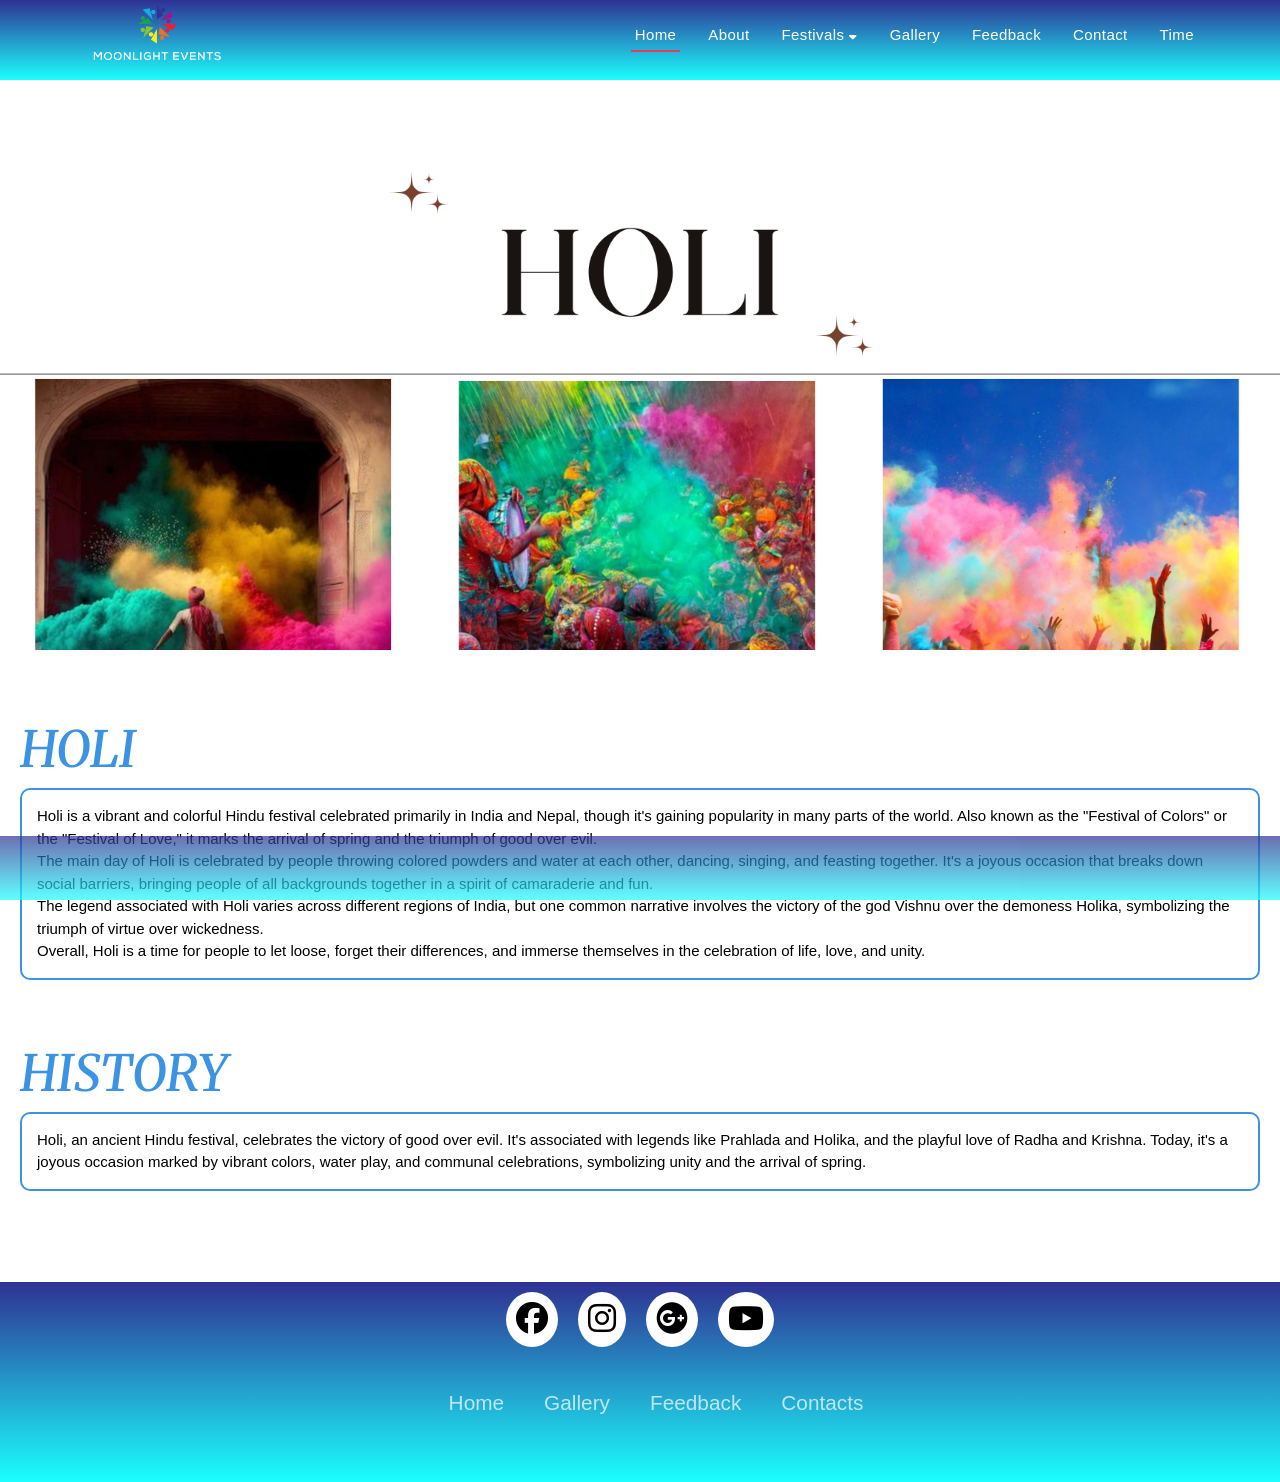
<file: Moonlight Events/Holi.html>
<!DOCTYPE html>
<html lang="en">
<head>
    <meta charset="UTF-8">
    <meta name="viewport" content="width=device-width, initial-scale=1.0">

    <script src="https://code.jquery.com/jquery-2.2.4.js" integrity="sha256-iT6Q9iMJYuQiMWNd9lDyBUStIq/8PuOW33aOqmvFpqI=" crossorigin="anonymous"></script>
    <link href="https://cdn.jsdelivr.net/npm/bootstrap@5.0.2/dist/css/bootstrap.min.css" rel="stylesheet" integrity="sha384-EVSTQN3/azprG1Anm3QDgpJLIm9Nao0Yz1ztcQTwFspd3yD65VohhpuuCOmLASjC" crossorigin="anonymous">
    <link rel="stylesheet" href="https://cdnjs.cloudflare.com/ajax/libs/font-awesome/6.5.2/css/all.min.css" integrity="sha512-SnH5WK+bZxgPHs44uWIX+LLJAJ9/2PkPKZ5QiAj6Ta86w+fsb2TkcmfRyVX3pBnMFcV7oQPJkl9QevSCWr3W6A==" crossorigin="anonymous" referrerpolicy="no-referrer" />
    <script src="https://cdn.jsdelivr.net/npm/bootstrap@5.0.2/dist/js/bootstrap.bundle.min.js" integrity="sha384-MrcW6ZMFYlzcLA8Nl+NtUVF0sA7MsXsP1UyJoMp4YLEuNSfAP+JcXn/tWtIaxVXM" crossorigin="anonymous"></script>
    <link rel="preconnect" href="https://fonts.googleapis.com">
<link rel="preconnect" href="https://fonts.gstatic.com" crossorigin>
<link href="https://fonts.googleapis.com/css2?family=Merriweather:ital,wght@0,300;0,400;0,700;0,900;1,300;1,400;1,700;1,900&display=swap" rel="stylesheet">
 
    <link rel="stylesheet" href="Holi.css">
    <title>Moonlights Events</title>
    <link rel="website icon" 
    type="png" href="Images/weblogo.png">
</head>
<body>
  <div id="preloader"></div>
    <header id="header" class="fixed-top bgcolor">
        <div class="container d-flex align-items-center justify-content-between">
    
         
          <a href="index.html" class="logo"><img src="Images/Colorfull Human Care Logo .png" alt="" class="img-fluid"></a>
    
          <nav id="navbar" class="navbar ">
            <ul>
              <li><a class="nav-link scrollto active" href="index.html">Home</a></li>
              <li><a class="nav-link scrollto" href="#about">About</a></li>
              <li class="dropdown"><a href="#"><span>Festivals</span> <i class="fas fa-caret-down"></i></a>
                <ul>
                  
                  <li class="dropdown"><a href="#"><span>Islam</span> <i class="fas fa-caret-right"></i></a>
                    <ul>
                      <li><a href="Eidalfitr.html">Eid Al-Fitr</a></li>
                      <li><a href="eidaladha.html">Eid Al-Adha</a></li>
                      <li><a href="Miladunnabi.html">Mawlid Al-Nabi</a></li>
                    </ul>
                  </li>
                  <li class="dropdown"><a href="#"><span>Hinduism</span> <i class="fas fa-caret-right"></i></a>
                    <ul>
                      <li><a href="Diwalli.html">Diwali (Deepavali)</a></li>
                      <li><a href="#">Holi</a></li>
                      <li><a href="Navaratri.html">Navaratri and Durga Puja</a></li>                  
                    </ul>
                  </li>
                  <li class="dropdown"><a href="#"><span>Christianity</span> <i class="fas fa-caret-right"></i></a>
                    <ul>
                      <li><a href="easter.html">Easter</a></li>
                      <li><a href="Christmas.html">Christmas</a></li>
                      <li><a href="Sinulog.html">Sinulog</a></li>                  
                    </ul>
                  </li>
                  <li class="dropdown"><a href="#"><span>Buddhism</span> <i class="fas fa-caret-right"></i></a>
                    <ul>
                      <li><a href="Vesak.html">Vesak (Buddha Day)</a></li>
                      <li><a href="Asalha Puja.html">Asalha Puja (Dhamma Day)</a></li>
                      <li><a href="Kathina.html">Kathina Ceremony</a></li>
                      <li><a href="Sinulog.html">Songkran</a></li>                  
                    </ul>
                  </li>          
                      </ul>
              </li>
              <li><a class="nav-link scrollto" href="#gallery">Gallery</a></li>
              <li><a class="nav-link scrollto " href="#fbform">Feedback</a></li>
              <li><a class="nav-link scrollto" href="#contact">Contact</a></li>
              <li><a class="nav-link scrollto" href="#Time">Time</a></li>
            </ul>
            <i class="bi bi-list mobile-nav-toggle"></i>
          </nav>
    
        </div>
      </header>

      <div class="img">        
          
      </div>
      <div class="text">
        <h2>Holi</h2>
        <p>
         
Holi is a vibrant and colorful Hindu festival celebrated primarily in India and Nepal, though it's gaining popularity in many parts of the world. Also known as the "Festival of Colors" or the "Festival of Love," it marks the arrival of spring and the triumph of good over evil. <br>

The main day of Holi is celebrated by people throwing colored powders and water at each other, dancing, singing, and feasting together. It's a joyous occasion that breaks down social barriers, bringing people of all backgrounds together in a spirit of camaraderie and fun. <br>

The legend associated with Holi varies across different regions of India, but one common narrative involves the victory of the god Vishnu over the demoness Holika, symbolizing the triumph of virtue over wickedness. <br>

Overall, Holi is a time for people to let loose, forget their differences, and immerse themselves in the celebration of life, love, and unity.</p><br><br>
        <h2>History</h2>
        <p>
          Holi, an ancient Hindu festival, celebrates the victory of good over evil. It's associated with legends like Prahlada and Holika, and the playful love of Radha and Krishna. Today, it's a joyous occasion marked by vibrant colors, water play, and communal celebrations, symbolizing unity and the arrival of spring.</p>
      </div>

      <footer>
        <div class="footerContainer">
          <div class="socialIcons">
            <a href="https://www.facebook.com/APTECH.Pakistan/"><i class="fa-brands fa-facebook"></i></a>
            <a href="https://www.instagram.com/aptechlearning_official/"><i class="fa-brands fa-instagram"></i></a>
            <a href="https://aptech-education.com.pk/"><i class="fa-brands fa-google-plus"></i></a>
            <a href="https://www.youtube.com/c/AptechComputerEducation"><i class="fa-brands fa-youtube"></i></a>
        </div>
            <div class="footerNav">
                <ul><li><a href="index.html">Home</a></li>                    
                    <li><a href="#gallery">Gallery</a></li>
                    <li><a href="#fbform">Feedback</a></li>
                    <li><a href="#contact">Contacts</a></li>
                </ul>
            </div>
          
        </div>
    
        <div class="ticker-wrap">
          <div class="ticker">
            <div class="ticker__item">Date & Time:</div>
            <div class="ticker__item"><p id="datetime"></p></div>
            <div class="ticker__item">Copyright 2024; Designed by <span class="designer">Lead Developer: Syed M.Rayan ALi, Group Members: Mirwais Shah, Agha Zain Ul Abdin, Sifat ullah, Imran Arshad.</span></p></div>
          </div>
        </div>
        
    </footer>


      <script>
         $(Window).scroll(function () {
                        $('header').toggleClass('scrolled',$(this).scrollTop()>50);
          });

          $('.rating .fa-star').click(function() {
   $('.rating .active-rating').removeClass('active-rating');
   $(this).toggleClass('active-rating');
});

let hrs = document.getElementById("hrs");
let min = document.getElementById("min");
let sec = document.getElementById("sec");

setInterval(() => {
  let currentTime = new Date();
  hrs.innerHTML =
    (currentTime.getHours() < 10 ? "0" : "") + currentTime.getHours();
  min.innerHTML =
    (currentTime.getMinutes() < 10 ? "0" : "") + currentTime.getMinutes();
  sec.innerHTML =
    (currentTime.getSeconds() < 10 ? "0" : "") + currentTime.getSeconds();
}, 1000);

 // Get current date and time
 var now = new Date();
  var datetime = now.toLocaleString();

  // Insert date and time into HTML
  document.getElementById("datetime").innerHTML = datetime;
      </script>
      <script>
        var loader = document.getElementById("preloader");
        window.addEventListener("load", function () {
          loader.style.display = "none";            
        })
      </script>
</body>
</html>
</file>
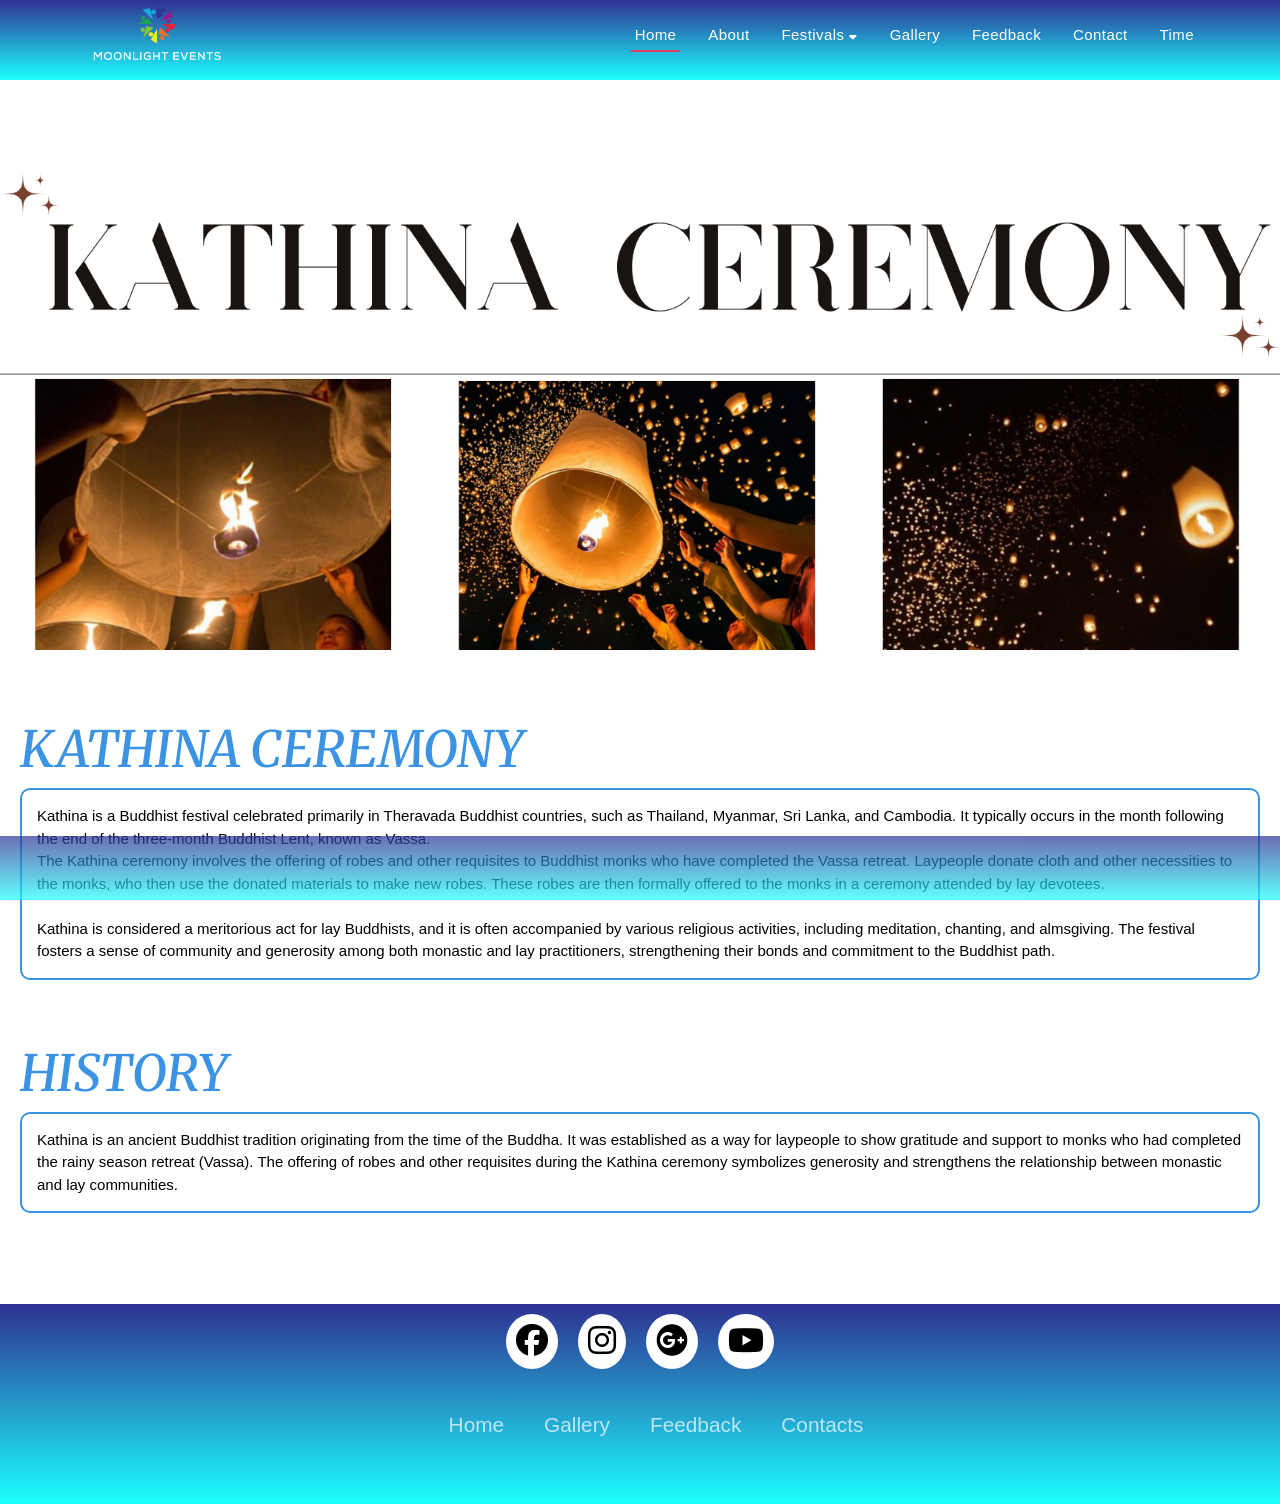
<file: Moonlight Events/Kathina.html>
<!DOCTYPE html>
<html lang="en">
<head>
    <meta charset="UTF-8">
    <meta name="viewport" content="width=device-width, initial-scale=1.0">

    <script src="https://code.jquery.com/jquery-2.2.4.js" integrity="sha256-iT6Q9iMJYuQiMWNd9lDyBUStIq/8PuOW33aOqmvFpqI=" crossorigin="anonymous"></script>
    <link href="https://cdn.jsdelivr.net/npm/bootstrap@5.0.2/dist/css/bootstrap.min.css" rel="stylesheet" integrity="sha384-EVSTQN3/azprG1Anm3QDgpJLIm9Nao0Yz1ztcQTwFspd3yD65VohhpuuCOmLASjC" crossorigin="anonymous">
    <link rel="stylesheet" href="https://cdnjs.cloudflare.com/ajax/libs/font-awesome/6.5.2/css/all.min.css" integrity="sha512-SnH5WK+bZxgPHs44uWIX+LLJAJ9/2PkPKZ5QiAj6Ta86w+fsb2TkcmfRyVX3pBnMFcV7oQPJkl9QevSCWr3W6A==" crossorigin="anonymous" referrerpolicy="no-referrer" />
    <script src="https://cdn.jsdelivr.net/npm/bootstrap@5.0.2/dist/js/bootstrap.bundle.min.js" integrity="sha384-MrcW6ZMFYlzcLA8Nl+NtUVF0sA7MsXsP1UyJoMp4YLEuNSfAP+JcXn/tWtIaxVXM" crossorigin="anonymous"></script>
    <link rel="preconnect" href="https://fonts.googleapis.com">
<link rel="preconnect" href="https://fonts.gstatic.com" crossorigin>
<link href="https://fonts.googleapis.com/css2?family=Merriweather:ital,wght@0,300;0,400;0,700;0,900;1,300;1,400;1,700;1,900&display=swap" rel="stylesheet">
 
    <link rel="stylesheet" href="Kathina.css">
    <title>Moonlights Events</title>
    <link rel="website icon" 
    type="png" href="Images/weblogo.png">
</head>
<body>
  <div id="preloader"></div>
    <header id="header" class="fixed-top bgcolor">
        <div class="container d-flex align-items-center justify-content-between">
    
         
          <a href="index.html" class="logo"><img src="Images/Colorfull Human Care Logo .png" alt="" class="img-fluid"></a>
    
          <nav id="navbar" class="navbar ">
            <ul>
              <li><a class="nav-link scrollto active" href="index.html">Home</a></li>
              <li><a class="nav-link scrollto" href="#about">About</a></li>
              <li class="dropdown"><a href="#"><span>Festivals</span> <i class="fas fa-caret-down"></i></a>
                <ul>
                  
                  <li class="dropdown"><a href="#"><span>Islam</span> <i class="fas fa-caret-right"></i></a>
                    <ul>
                      <li><a href="Eidalfitr.html">Eid Al-Fitr</a></li>
                      <li><a href="eidaladha.html">Eid Al-Adha</a></li>
                      <li><a href="Miladunnabi.html">Mawlid Al-Nabi</a></li>
                    </ul>
                  </li>
                  <li class="dropdown"><a href="#"><span>Hinduism</span> <i class="fas fa-caret-right"></i></a>
                    <ul>
                      <li><a href="Diwalli.html">Diwali (Deepavali)</a></li>
                      <li><a href="Holi.html">Holi</a></li>
                      <li><a href="Navaratri.html">Navaratri and Durga Puja</a></li>                  
                    </ul>
                  </li>
                  <li class="dropdown"><a href="#"><span>Christianity</span> <i class="fas fa-caret-right"></i></a>
                    <ul>
                      <li><a href="easter.html">Easter</a></li>
                      <li><a href="Christmas.html">Christmas</a></li>
                      <li><a href="Sinulog.html">Sinulog</a></li>                  
                    </ul>
                  </li>
                  <li class="dropdown"><a href="#"><span>Buddhism</span> <i class="fas fa-caret-right"></i></a>
                    <ul>
                      <li><a href="Vesak.html">Vesak (Buddha Day)</a></li>
                      <li><a href="Asalha Puja.html">Asalha Puja (Dhamma Day)</a></li>
                      <li><a href="#">Kathina Ceremony</a></li>
                      <li><a href="Sinulog.html">Songkran</a></li>                  
                    </ul>
                  </li>          
                      </ul>
              </li>
              <li><a class="nav-link scrollto" href="#gallery">Gallery</a></li>
              <li><a class="nav-link scrollto " href="#fbform">Feedback</a></li>
              <li><a class="nav-link scrollto" href="#contact">Contact</a></li>
              <li><a class="nav-link scrollto" href="#Time">Time</a></li>
            </ul>
            <i class="bi bi-list mobile-nav-toggle"></i>
          </nav>
    
        </div>
      </header>

      <div class="img">        
          
      </div>
      <div class="text">
        <h2>Kathina Ceremony</h2>
        <p>
          
Kathina is a Buddhist festival celebrated primarily in Theravada Buddhist countries, such as Thailand, Myanmar, Sri Lanka, and Cambodia. It typically occurs in the month following the end of the three-month Buddhist Lent, known as Vassa. <br>

The Kathina ceremony involves the offering of robes and other requisites to Buddhist monks who have completed the Vassa retreat. Laypeople donate cloth and other necessities to the monks, who then use the donated materials to make new robes. These robes are then formally offered to the monks in a ceremony attended by lay devotees. <br> <br>

Kathina is considered a meritorious act for lay Buddhists, and it is often accompanied by various religious activities, including meditation, chanting, and almsgiving. The festival fosters a sense of community and generosity among both monastic and lay practitioners, strengthening their bonds and commitment to the Buddhist path.</p><br><br>
        <h2>History</h2>
        <p>
          Kathina is an ancient Buddhist tradition originating from the time of the Buddha. It was established as a way for laypeople to show gratitude and support to monks who had completed the rainy season retreat (Vassa). The offering of robes and other requisites during the Kathina ceremony symbolizes generosity and strengthens the relationship between monastic and lay communities.</p>
      </div>

      <footer>
        <div class="footerContainer">
          <div class="socialIcons">
            <a href="https://www.facebook.com/APTECH.Pakistan/"><i class="fa-brands fa-facebook"></i></a>
            <a href="https://www.instagram.com/aptechlearning_official/"><i class="fa-brands fa-instagram"></i></a>
            <a href="https://aptech-education.com.pk/"><i class="fa-brands fa-google-plus"></i></a>
            <a href="https://www.youtube.com/c/AptechComputerEducation"><i class="fa-brands fa-youtube"></i></a>
        </div>
            <div class="footerNav">
                <ul><li><a href="index.html">Home</a></li>                    
                    <li><a href="#gallery">Gallery</a></li>
                    <li><a href="#fbform">Feedback</a></li>
                    <li><a href="#contact">Contacts</a></li>
                </ul>
            </div>
          
        </div>
    
        <div class="ticker-wrap">
          <div class="ticker">
            <div class="ticker__item">Date & Time:</div>
            <div class="ticker__item"><p id="datetime"></p></div>
            <div class="ticker__item">Copyright 2024; Designed by <span class="designer">Lead Developer: Syed M.Rayan ALi, Group Members: Mirwais Shah, Agha Zain Ul Abdin, Sifat ullah, Imran Arshad.</span></p></div>
          </div>
        </div>
        
    </footer>


      <script>
         $(Window).scroll(function () {
                        $('header').toggleClass('scrolled',$(this).scrollTop()>50);
          });

          $('.rating .fa-star').click(function() {
   $('.rating .active-rating').removeClass('active-rating');
   $(this).toggleClass('active-rating');
});

let hrs = document.getElementById("hrs");
let min = document.getElementById("min");
let sec = document.getElementById("sec");

setInterval(() => {
  let currentTime = new Date();
  hrs.innerHTML =
    (currentTime.getHours() < 10 ? "0" : "") + currentTime.getHours();
  min.innerHTML =
    (currentTime.getMinutes() < 10 ? "0" : "") + currentTime.getMinutes();
  sec.innerHTML =
    (currentTime.getSeconds() < 10 ? "0" : "") + currentTime.getSeconds();
}, 1000);

 // Get current date and time
 var now = new Date();
  var datetime = now.toLocaleString();

  // Insert date and time into HTML
  document.getElementById("datetime").innerHTML = datetime;
      </script>
      <script>
        var loader = document.getElementById("preloader");
        window.addEventListener("load", function () {
          loader.style.display = "none";            
        })
      </script>
</body>
</html>
</file>
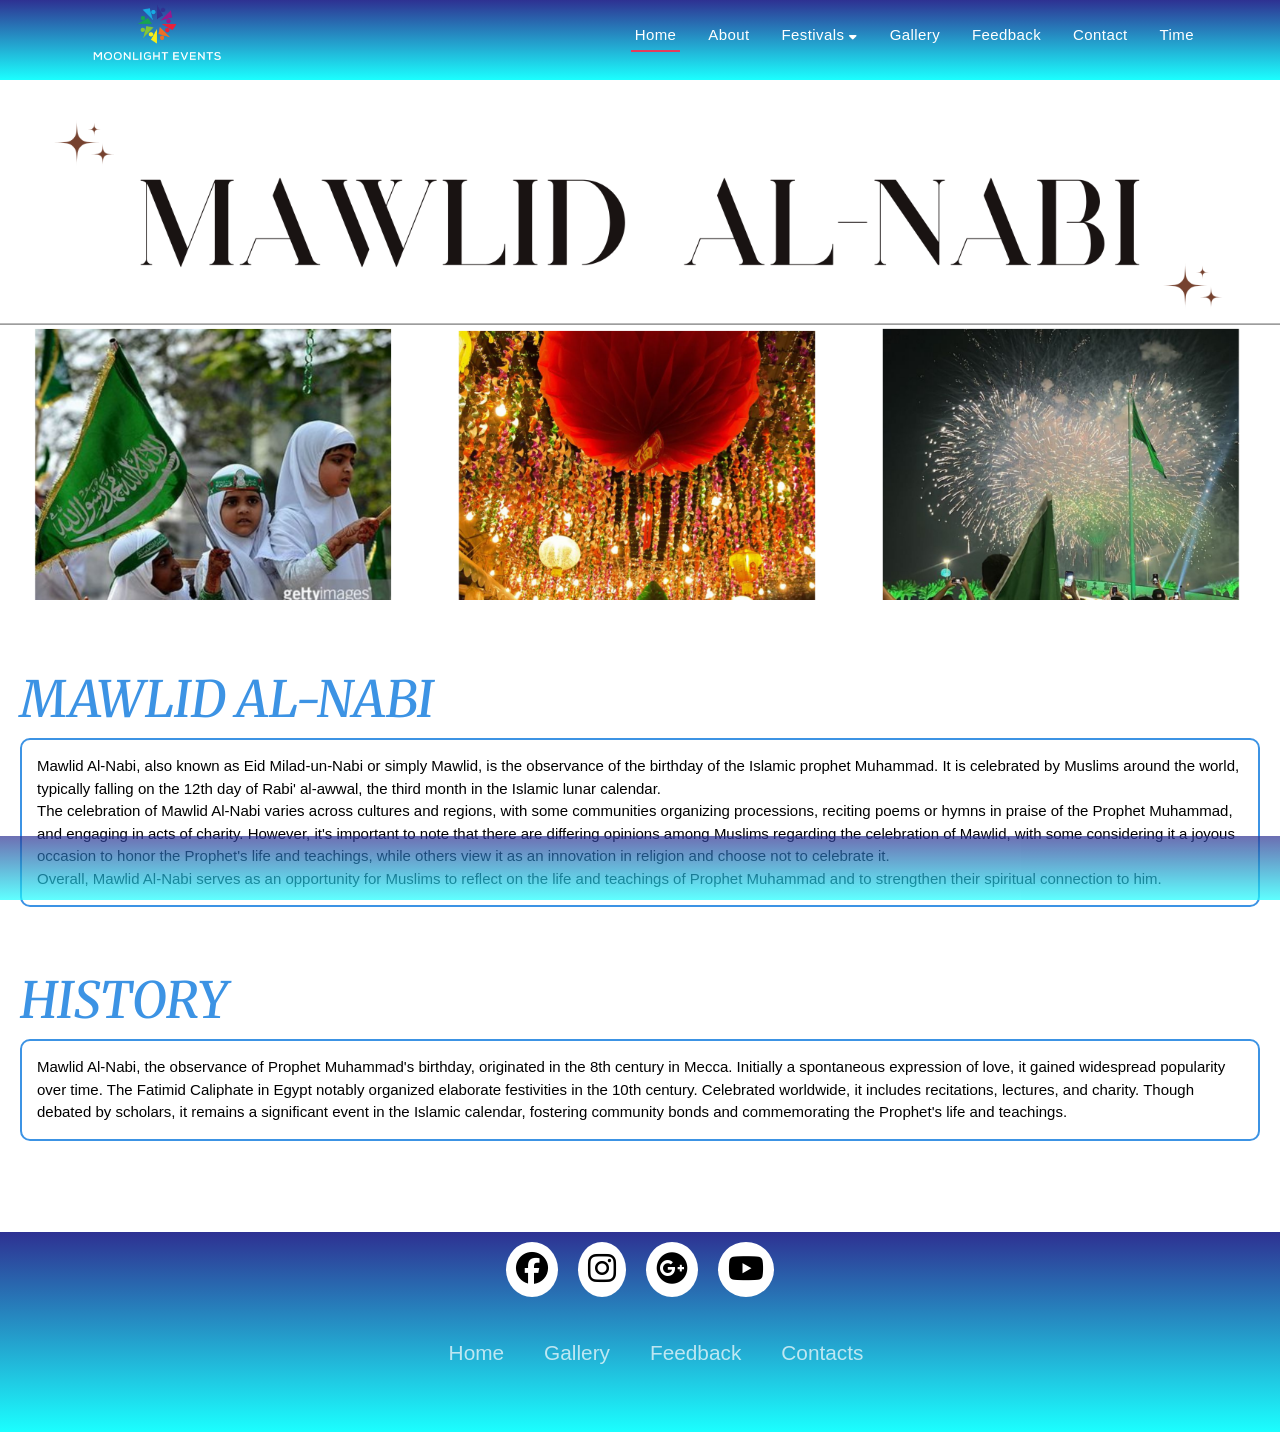
<file: Moonlight Events/Miladunnabi.html>
<!DOCTYPE html>
<html lang="en">
<head>
    <meta charset="UTF-8">
    <meta name="viewport" content="width=device-width, initial-scale=1.0">

    <script src="https://code.jquery.com/jquery-2.2.4.js" integrity="sha256-iT6Q9iMJYuQiMWNd9lDyBUStIq/8PuOW33aOqmvFpqI=" crossorigin="anonymous"></script>
    <link href="https://cdn.jsdelivr.net/npm/bootstrap@5.0.2/dist/css/bootstrap.min.css" rel="stylesheet" integrity="sha384-EVSTQN3/azprG1Anm3QDgpJLIm9Nao0Yz1ztcQTwFspd3yD65VohhpuuCOmLASjC" crossorigin="anonymous">
    <link rel="stylesheet" href="https://cdnjs.cloudflare.com/ajax/libs/font-awesome/6.5.2/css/all.min.css" integrity="sha512-SnH5WK+bZxgPHs44uWIX+LLJAJ9/2PkPKZ5QiAj6Ta86w+fsb2TkcmfRyVX3pBnMFcV7oQPJkl9QevSCWr3W6A==" crossorigin="anonymous" referrerpolicy="no-referrer" />
    <script src="https://cdn.jsdelivr.net/npm/bootstrap@5.0.2/dist/js/bootstrap.bundle.min.js" integrity="sha384-MrcW6ZMFYlzcLA8Nl+NtUVF0sA7MsXsP1UyJoMp4YLEuNSfAP+JcXn/tWtIaxVXM" crossorigin="anonymous"></script>
    <link rel="preconnect" href="https://fonts.googleapis.com">
<link rel="preconnect" href="https://fonts.gstatic.com" crossorigin>
<link href="https://fonts.googleapis.com/css2?family=Merriweather:ital,wght@0,300;0,400;0,700;0,900;1,300;1,400;1,700;1,900&display=swap" rel="stylesheet">
 
    <link rel="stylesheet" href="miladunnabi.css">
    <title>Moonlights Events</title>
    <link rel="website icon" 
    type="png" href="Images/weblogo.png">
</head>
<body>
  <div id="preloader"></div>
    <header id="header" class="fixed-top bgcolor">
        <div class="container d-flex align-items-center justify-content-between">
    
         
          <a href="index.html" class="logo"><img src="Images/Colorfull Human Care Logo .png" alt="" class="img-fluid"></a>
    
          <nav id="navbar" class="navbar ">
            <ul>
              <li><a class="nav-link scrollto active" href="index.html">Home</a></li>
              <li><a class="nav-link scrollto" href="#about">About</a></li>
              <li class="dropdown"><a href="#"><span>Festivals</span> <i class="fas fa-caret-down"></i></a>
                <ul>
                  
                  <li class="dropdown"><a href="#"><span>Islam</span> <i class="fas fa-caret-right"></i></a>
                    <ul>
                      <li><a href="Eidalfitr.html">Eid Al-Fitr</a></li>
                      <li><a href="eidaladha.html">Eid Al-Adha</a></li>
                      <li><a href="#">Mawlid Al-Nabi</a></li>
                    </ul>
                  </li>
                  <li class="dropdown"><a href="#"><span>Hinduism</span> <i class="fas fa-caret-right"></i></a>
                    <ul>
                      <li><a href="Diwalli.html">Diwali (Deepavali)</a></li>
                      <li><a href="Holi.html">Holi</a></li>
                      <li><a href="Navaratri.html">Navaratri and Durga Puja</a></li>                  
                    </ul>
                  </li>
                  <li class="dropdown"><a href="#"><span>Christianity</span> <i class="fas fa-caret-right"></i></a>
                    <ul>
                      <li><a href="easter.html">Easter</a></li>
                      <li><a href="Christmas.html">Christmas</a></li> 
                      <li><a href="Sinulog.html">Sinulog</a></li>                  
                    </ul>
                  </li>
                  <li class="dropdown"><a href="#"><span>Buddhism</span> <i class="fas fa-caret-right"></i></a>
                    <ul>
                      <li><a href="Vesak.html">Vesak (Buddha Day)</a></li>
                      <li><a href="Asalha Puja.html">Asalha Puja (Dhamma Day)</a></li>
                      <li><a href="Kathina.html">Kathina Ceremony</a></li>
                      <li><a href="Sinulog.html">Songkran</a></li>                  
                    </ul>
                  </li>          
                      </ul>
              </li>
              <li><a class="nav-link scrollto" href="#gallery">Gallery</a></li>
              <li><a class="nav-link scrollto " href="#fbform">Feedback</a></li>
              <li><a class="nav-link scrollto" href="#contact">Contact</a></li>
              <li><a class="nav-link scrollto" href="#Time">Time</a></li>
            </ul>
            <i class="bi bi-list mobile-nav-toggle"></i>
          </nav>
    
        </div>
      </header>

      <div class="img">        
          
      </div>
      <div class="text">
        <h2>Mawlid Al-Nabi</h2>
        <p>Mawlid Al-Nabi, also known as Eid Milad-un-Nabi or simply Mawlid, is the observance of the birthday of the Islamic prophet Muhammad. It is celebrated by Muslims around the world, typically falling on the 12th day of Rabi' al-awwal, the third month in the Islamic lunar calendar. <br>

          The celebration of Mawlid Al-Nabi varies across cultures and regions, with some communities organizing processions, reciting poems or hymns in praise of the Prophet Muhammad, and engaging in acts of charity. However, it's important to note that there are differing opinions among Muslims regarding the celebration of Mawlid, with some considering it a joyous occasion to honor the Prophet's life and teachings, while others view it as an innovation in religion and choose not to celebrate it. <br>
          
          Overall, Mawlid Al-Nabi serves as an opportunity for Muslims to reflect on the life and teachings of Prophet Muhammad and to strengthen their spiritual connection to him.</p><br><br>
        <h2>History</h2>
        <p>
          Mawlid Al-Nabi, the observance of Prophet Muhammad's birthday, originated in the 8th century in Mecca. Initially a spontaneous expression of love, it gained widespread popularity over time. The Fatimid Caliphate in Egypt notably organized elaborate festivities in the 10th century. Celebrated worldwide, it includes recitations, lectures, and charity. Though debated by scholars, it remains a significant event in the Islamic calendar, fostering community bonds and commemorating the Prophet's life and teachings.</p>
      </div>

      <footer>
        <div class="footerContainer">
          <div class="socialIcons">
            <a href="https://www.facebook.com/APTECH.Pakistan/"><i class="fa-brands fa-facebook"></i></a>
            <a href="https://www.instagram.com/aptechlearning_official/"><i class="fa-brands fa-instagram"></i></a>
            <a href="https://aptech-education.com.pk/"><i class="fa-brands fa-google-plus"></i></a>
            <a href="https://www.youtube.com/c/AptechComputerEducation"><i class="fa-brands fa-youtube"></i></a>
        </div>
            <div class="footerNav">
                <ul><li><a href="index.html">Home</a></li>                    
                    <li><a href="#gallery">Gallery</a></li>
                    <li><a href="#fbform">Feedback</a></li>
                    <li><a href="#contact">Contacts</a></li>
                </ul>
            </div>
          
        </div>
    
        <div class="ticker-wrap">
          <div class="ticker">
            <div class="ticker__item">Date & Time:</div>
            <div class="ticker__item"><p id="datetime"></p></div>
            <div class="ticker__item">Copyright 2024; Designed by <span class="designer">Lead Developer: Syed M.Rayan ALi, Group Members: Mirwais Shah, Agha Zain Ul Abdin, Sifat ullah, Imran Arshad.</span></p></div>
          </div>
        </div>
        
    </footer>


      <script>
         $(Window).scroll(function () {
                        $('header').toggleClass('scrolled',$(this).scrollTop()>50);
          });

          $('.rating .fa-star').click(function() {
   $('.rating .active-rating').removeClass('active-rating');
   $(this).toggleClass('active-rating');
});

let hrs = document.getElementById("hrs");
let min = document.getElementById("min");
let sec = document.getElementById("sec");

setInterval(() => {
  let currentTime = new Date();
  hrs.innerHTML =
    (currentTime.getHours() < 10 ? "0" : "") + currentTime.getHours();
  min.innerHTML =
    (currentTime.getMinutes() < 10 ? "0" : "") + currentTime.getMinutes();
  sec.innerHTML =
    (currentTime.getSeconds() < 10 ? "0" : "") + currentTime.getSeconds();
}, 1000);

 // Get current date and time
 var now = new Date();
  var datetime = now.toLocaleString();

  // Insert date and time into HTML
  document.getElementById("datetime").innerHTML = datetime;
      </script>
      <script>
        var loader = document.getElementById("preloader");
        window.addEventListener("load", function () {
          loader.style.display = "none";            
        })
      </script>
</body>
</html>
</file>
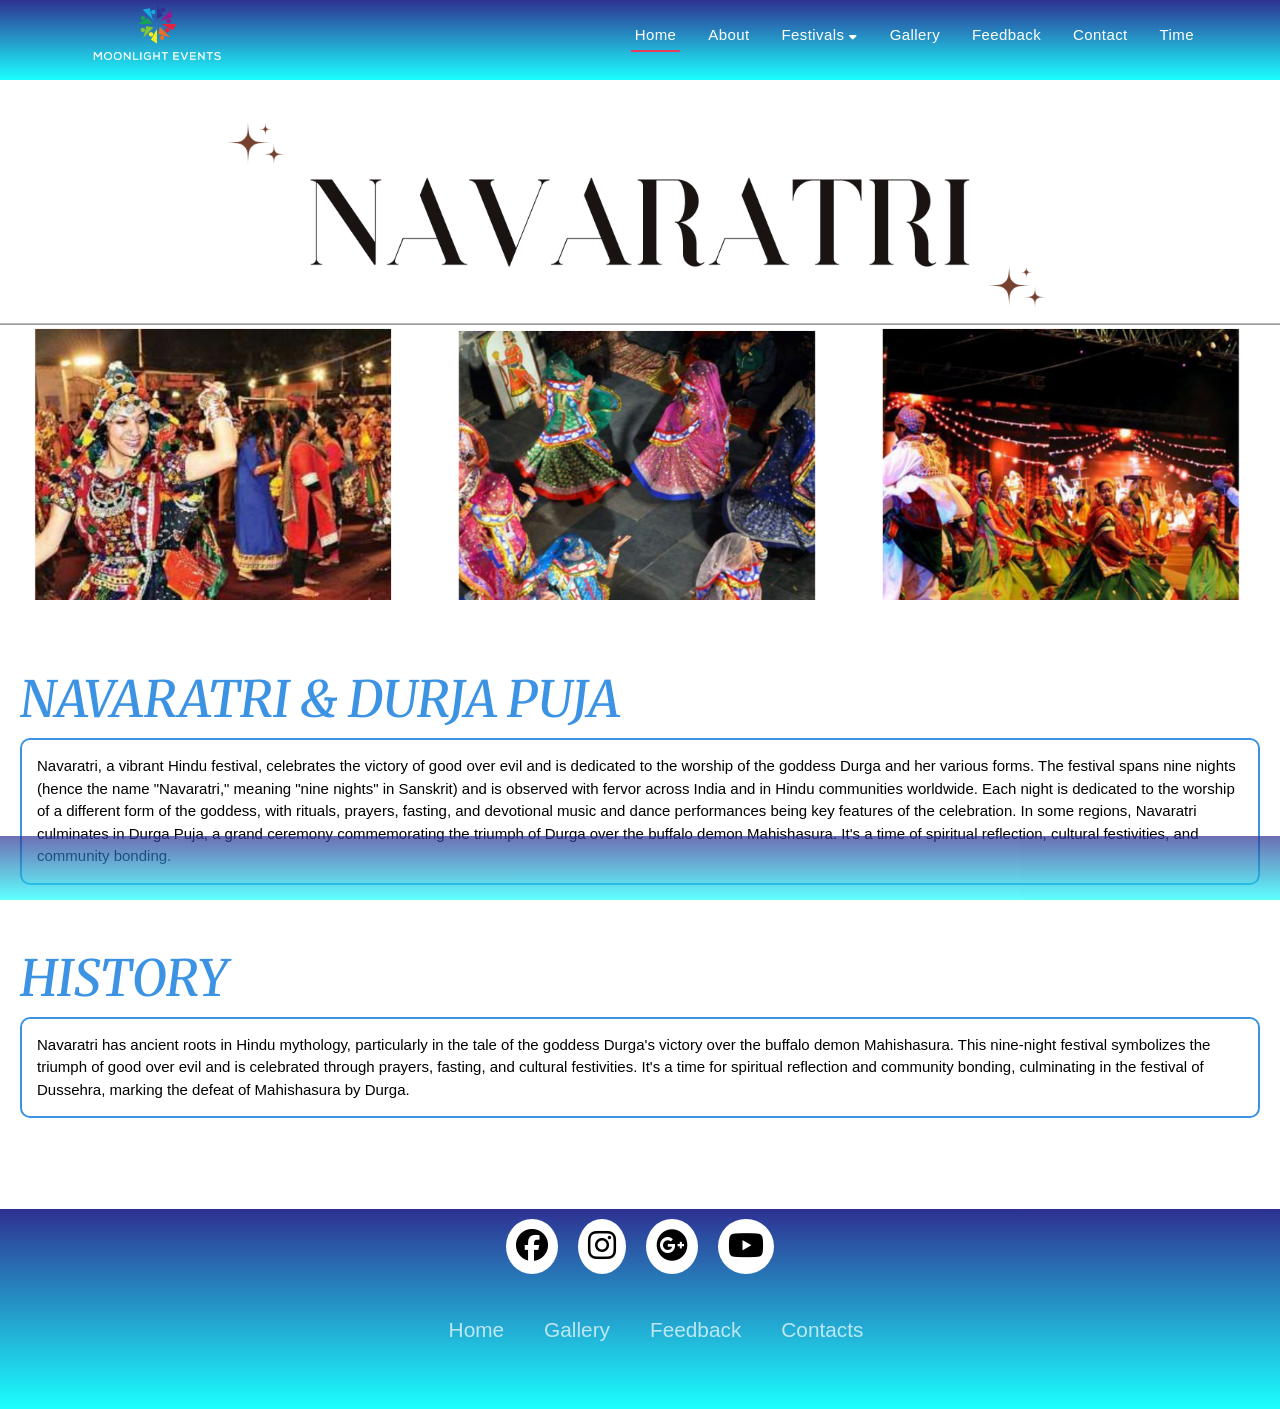
<file: Moonlight Events/Navaratri.html>
<!DOCTYPE html>
<html lang="en">
<head>
    <meta charset="UTF-8">
    <meta name="viewport" content="width=device-width, initial-scale=1.0">

    <script src="https://code.jquery.com/jquery-2.2.4.js" integrity="sha256-iT6Q9iMJYuQiMWNd9lDyBUStIq/8PuOW33aOqmvFpqI=" crossorigin="anonymous"></script>
    <link href="https://cdn.jsdelivr.net/npm/bootstrap@5.0.2/dist/css/bootstrap.min.css" rel="stylesheet" integrity="sha384-EVSTQN3/azprG1Anm3QDgpJLIm9Nao0Yz1ztcQTwFspd3yD65VohhpuuCOmLASjC" crossorigin="anonymous">
    <link rel="stylesheet" href="https://cdnjs.cloudflare.com/ajax/libs/font-awesome/6.5.2/css/all.min.css" integrity="sha512-SnH5WK+bZxgPHs44uWIX+LLJAJ9/2PkPKZ5QiAj6Ta86w+fsb2TkcmfRyVX3pBnMFcV7oQPJkl9QevSCWr3W6A==" crossorigin="anonymous" referrerpolicy="no-referrer" />
    <script src="https://cdn.jsdelivr.net/npm/bootstrap@5.0.2/dist/js/bootstrap.bundle.min.js" integrity="sha384-MrcW6ZMFYlzcLA8Nl+NtUVF0sA7MsXsP1UyJoMp4YLEuNSfAP+JcXn/tWtIaxVXM" crossorigin="anonymous"></script>
    <link rel="preconnect" href="https://fonts.googleapis.com">
<link rel="preconnect" href="https://fonts.gstatic.com" crossorigin>
<link href="https://fonts.googleapis.com/css2?family=Merriweather:ital,wght@0,300;0,400;0,700;0,900;1,300;1,400;1,700;1,900&display=swap" rel="stylesheet">
 
    <link rel="stylesheet" href="navaratri.css">
    <title>Moonlights Events</title>
    <link rel="website icon" 
    type="png" href="Images/weblogo.png">
</head>
<body>
  <div id="preloader"></div>
    <header id="header" class="fixed-top bgcolor">
        <div class="container d-flex align-items-center justify-content-between">
    
         
          <a href="index.html" class="logo"><img src="Images/Colorfull Human Care Logo .png" alt="" class="img-fluid"></a>
    
          <nav id="navbar" class="navbar ">
            <ul>
              <li><a class="nav-link scrollto active" href="index.html">Home</a></li>
              <li><a class="nav-link scrollto" href="#about">About</a></li>
              <li class="dropdown"><a href="#"><span>Festivals</span> <i class="fas fa-caret-down"></i></a>
                <ul>
                  
                  <li class="dropdown"><a href="#"><span>Islam</span> <i class="fas fa-caret-right"></i></a>
                    <ul>
                      <li><a href="Eidalfitr.html">Eid Al-Fitr</a></li>
                      <li><a href="eidaladha.html">Eid Al-Adha</a></li>
                      <li><a href="Miladunnabi.html">Mawlid Al-Nabi</a></li>
                    </ul>
                  </li>
                  <li class="dropdown"><a href="#"><span>Hinduism</span> <i class="fas fa-caret-right"></i></a>
                    <ul>
                      <li><a href="Diwalli.html">Diwali (Deepavali)</a></li>
                      <li><a href="Holi.html">Holi</a></li>
                      <li><a href="#">Navaratri and Durga Puja</a></li>                  
                    </ul>
                  </li>
                  <li class="dropdown"><a href="#"><span>Christianity</span> <i class="fas fa-caret-right"></i></a>
                    <ul>
                      <li><a href="easter.html">Easter</a></li>
                      <li><a href="Christmas.html">Christmas</a></li>
                      <li><a href="Sinulog.html">Sinulog</a></li>                  
                    </ul>
                  </li>
                  <li class="dropdown"><a href="#"><span>Buddhism</span> <i class="fas fa-caret-right"></i></a>
                    <ul>
                      <li><a href="Vesak.html">Vesak (Buddha Day)</a></li>
                      <li><a href="Asalha Puja.html">Asalha Puja (Dhamma Day)</a></li>
                      <li><a href="Kathina.html">Kathina Ceremony</a></li>
                      <li><a href="Songkran.html">Songkran</a></li>                  
                    </ul>
                  </li>          
                      </ul>
              </li>
              <li><a class="nav-link scrollto" href="#gallery">Gallery</a></li>
              <li><a class="nav-link scrollto " href="#fbform">Feedback</a></li>
              <li><a class="nav-link scrollto" href="#contact">Contact</a></li>
              <li><a class="nav-link scrollto" href="#Time">Time</a></li>
            </ul>
            <i class="bi bi-list mobile-nav-toggle"></i>
          </nav>
    
        </div>
      </header>

      <div class="img">        
          
      </div>
      <div class="text">
        <h2>Navaratri & Durja Puja</h2>
        <p>Navaratri, a vibrant Hindu festival, celebrates the victory of good over evil and is dedicated to the worship of the goddess Durga and her various forms. The festival spans nine nights (hence the name "Navaratri," meaning "nine nights" in Sanskrit) and is observed with fervor across India and in Hindu communities worldwide. Each night is dedicated to the worship of a different form of the goddess, with rituals, prayers, fasting, and devotional music and dance performances being key features of the celebration. In some regions, Navaratri culminates in Durga Puja, a grand ceremony commemorating the triumph of Durga over the buffalo demon Mahishasura. It's a time of spiritual reflection, cultural festivities, and community bonding.</p><br><br>
        <h2>History</h2>
        <p>
          Navaratri has ancient roots in Hindu mythology, particularly in the tale of the goddess Durga's victory over the buffalo demon Mahishasura. This nine-night festival symbolizes the triumph of good over evil and is celebrated through prayers, fasting, and cultural festivities. It's a time for spiritual reflection and community bonding, culminating in the festival of Dussehra, marking the defeat of Mahishasura by Durga.</p>
      </div>

      <footer>
        <div class="footerContainer">
          <div class="socialIcons">
            <a href="https://www.facebook.com/APTECH.Pakistan/"><i class="fa-brands fa-facebook"></i></a>
            <a href="https://www.instagram.com/aptechlearning_official/"><i class="fa-brands fa-instagram"></i></a>
            <a href="https://aptech-education.com.pk/"><i class="fa-brands fa-google-plus"></i></a>
            <a href="https://www.youtube.com/c/AptechComputerEducation"><i class="fa-brands fa-youtube"></i></a>
        </div>
            <div class="footerNav">
                <ul><li><a href="index.html">Home</a></li>                    
                    <li><a href="#gallery">Gallery</a></li>
                    <li><a href="#fbform">Feedback</a></li>
                    <li><a href="#contact">Contacts</a></li>
                </ul>
            </div>
          
        </div>
    
        <div class="ticker-wrap">
          <div class="ticker">
            <div class="ticker__item">Date & Time:</div>
            <div class="ticker__item"><p id="datetime"></p></div>
            <div class="ticker__item">Copyright 2024; Designed by <span class="designer">Lead Developer: Syed M.Rayan ALi, Group Members: Mirwais Shah, Agha Zain Ul Abdin, Sifat ullah, Imran Arshad.

            </span></p></div>
          </div>
        </div>
        
    </footer>


      <script>
         $(Window).scroll(function () {
                        $('header').toggleClass('scrolled',$(this).scrollTop()>50);
          });
          $('.rating .fa-star').click(function() {
   $('.rating .active-rating').removeClass('active-rating');
   $(this).toggleClass('active-rating');
});

let hrs = document.getElementById("hrs");
let min = document.getElementById("min");
let sec = document.getElementById("sec");

setInterval(() => {
  let currentTime = new Date();
  hrs.innerHTML =
    (currentTime.getHours() < 10 ? "0" : "") + currentTime.getHours();
  min.innerHTML =
    (currentTime.getMinutes() < 10 ? "0" : "") + currentTime.getMinutes();
  sec.innerHTML =
    (currentTime.getSeconds() < 10 ? "0" : "") + currentTime.getSeconds();
}, 1000);

 // Get current date and time
 var now = new Date();
  var datetime = now.toLocaleString();

  // Insert date and time into HTML
  document.getElementById("datetime").innerHTML = datetime;
      </script>
      <script>
        var loader = document.getElementById("preloader");
        window.addEventListener("load", function () {
          loader.style.display = "none";            
        })
      </script>
</body>
</html>
</file>
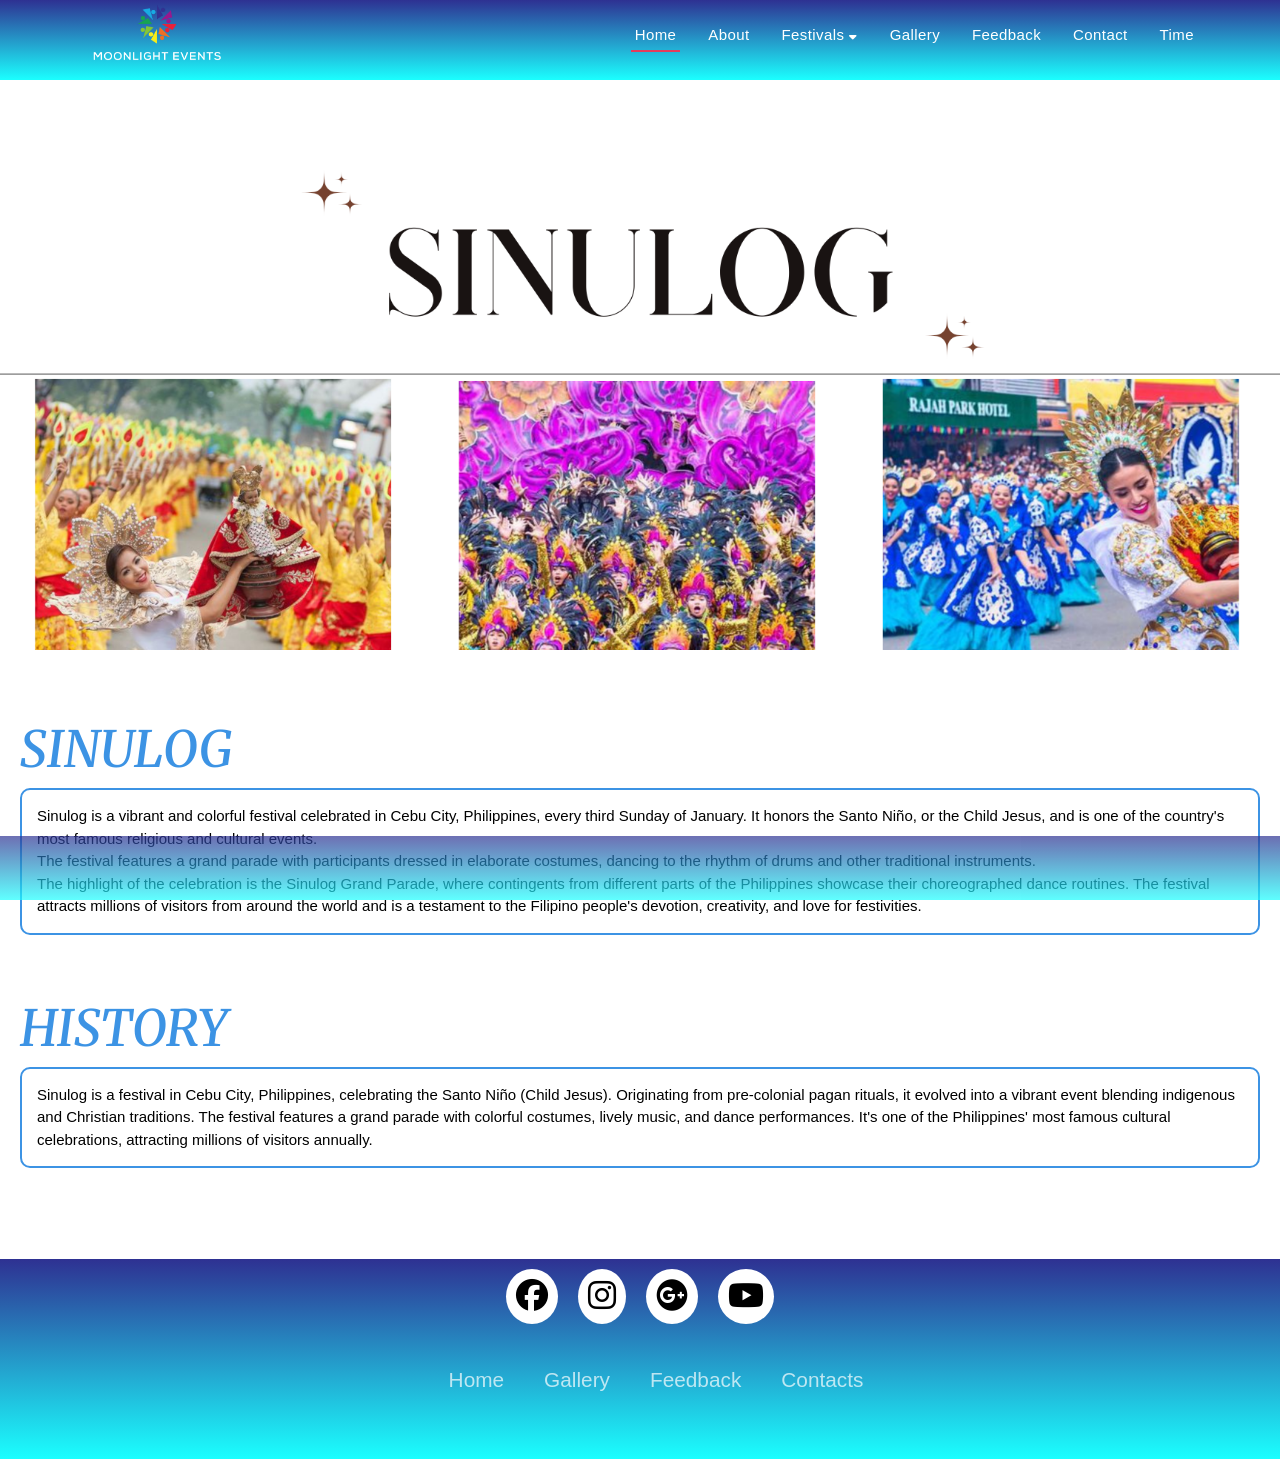
<file: Moonlight Events/Sinulog.html>
<!DOCTYPE html>
<html lang="en">
<head>
    <meta charset="UTF-8">
    <meta name="viewport" content="width=device-width, initial-scale=1.0">

    <script src="https://code.jquery.com/jquery-2.2.4.js" integrity="sha256-iT6Q9iMJYuQiMWNd9lDyBUStIq/8PuOW33aOqmvFpqI=" crossorigin="anonymous"></script>
    <link href="https://cdn.jsdelivr.net/npm/bootstrap@5.0.2/dist/css/bootstrap.min.css" rel="stylesheet" integrity="sha384-EVSTQN3/azprG1Anm3QDgpJLIm9Nao0Yz1ztcQTwFspd3yD65VohhpuuCOmLASjC" crossorigin="anonymous">
    <link rel="stylesheet" href="https://cdnjs.cloudflare.com/ajax/libs/font-awesome/6.5.2/css/all.min.css" integrity="sha512-SnH5WK+bZxgPHs44uWIX+LLJAJ9/2PkPKZ5QiAj6Ta86w+fsb2TkcmfRyVX3pBnMFcV7oQPJkl9QevSCWr3W6A==" crossorigin="anonymous" referrerpolicy="no-referrer" />
    <script src="https://cdn.jsdelivr.net/npm/bootstrap@5.0.2/dist/js/bootstrap.bundle.min.js" integrity="sha384-MrcW6ZMFYlzcLA8Nl+NtUVF0sA7MsXsP1UyJoMp4YLEuNSfAP+JcXn/tWtIaxVXM" crossorigin="anonymous"></script>
    <link rel="preconnect" href="https://fonts.googleapis.com">
<link rel="preconnect" href="https://fonts.gstatic.com" crossorigin>
<link href="https://fonts.googleapis.com/css2?family=Merriweather:ital,wght@0,300;0,400;0,700;0,900;1,300;1,400;1,700;1,900&display=swap" rel="stylesheet">
 
    <link rel="stylesheet" href="Sinulog.css">
    <title>Moonlights Events</title>
    <link rel="website icon" 
    type="png" href="Images/weblogo.png">
</head>
<body>
  <div id="preloader"></div>
    <header id="header" class="fixed-top bgcolor">
        <div class="container d-flex align-items-center justify-content-between">
    
         
          <a href="index.html" class="logo"><img src="Images/Colorfull Human Care Logo .png" alt="" class="img-fluid"></a>
    
          <nav id="navbar" class="navbar ">
            <ul>
              <li><a class="nav-link scrollto active" href="index.html">Home</a></li>
              <li><a class="nav-link scrollto" href="#about">About</a></li>
              <li class="dropdown"><a href="#"><span>Festivals</span> <i class="fas fa-caret-down"></i></a>
                <ul>
                  
                  <li class="dropdown"><a href="#"><span>Islam</span> <i class="fas fa-caret-right"></i></a>
                    <ul>
                      <li><a href="Eidalfitr.html">Eid Al-Fitr</a></li>
                      <li><a href="eidaladha.html">Eid Al-Adha</a></li>
                      <li><a href="Miladunnabi.html">Mawlid Al-Nabi</a></li>
                    </ul>
                  </li>
                  <li class="dropdown"><a href="#"><span>Hinduism</span> <i class="fas fa-caret-right"></i></a>
                    <ul>
                      <li><a href="Diwalli.html">Diwali (Deepavali)</a></li>
                      <li><a href="Holi.html">Holi</a></li>
                      <li><a href="Navaratri.html">Navaratri and Durga Puja</a></li>                  
                    </ul>
                  </li>
                  <li class="dropdown"><a href="#"><span>Christianity</span> <i class="fas fa-caret-right"></i></a>
                    <ul>
                      <li><a href="easter.html">Easter</a></li>
                      <li><a href="Christmas.html">Christmas</a></li>
                      <li><a href="">Sinulog</a></li>                  
                    </ul>
                  </li>
                  <li class="dropdown"><a href="#"><span>Buddhism</span> <i class="fas fa-caret-right"></i></a>
                    <ul>
                      <li><a href="Vesak.html">Vesak (Buddha Day)</a></li>
                      <li><a href="Asalha Puja.html">Asalha Puja (Dhamma Day)</a></li>
                      <li><a href="Kathina.html">Kathina Ceremony</a></li>
                      <li><a href="Sinulog.html">Songkran</a></li>                  
                    </ul>
                  </li>          
                      </ul>
              </li>
              <li><a class="nav-link scrollto" href="#gallery">Gallery</a></li>
              <li><a class="nav-link scrollto " href="#fbform">Feedback</a></li>
              <li><a class="nav-link scrollto" href="#contact">Contact</a></li>
              <li><a class="nav-link scrollto" href="#Time">Time</a></li>
            </ul>
            <i class="bi bi-list mobile-nav-toggle"></i>
          </nav>
    
        </div>
      </header>

      <div class="img">        
          
      </div>
      <div class="text">
        <h2>Sinulog</h2>
        <p>
            Sinulog is a vibrant and colorful festival celebrated in Cebu City, Philippines, every third Sunday of January. It honors the Santo Niño, or the Child Jesus, and is one of the country's most famous religious and cultural events. <br> The festival features a grand parade with participants dressed in elaborate costumes, dancing to the rhythm of drums and other traditional instruments. <br>
             The highlight of the celebration is the Sinulog Grand Parade, where contingents from different parts of the Philippines showcase their choreographed dance routines. The festival attracts millions of visitors from around the world and is a testament to the Filipino people's devotion, creativity, and love for festivities.</p><br><br>
        <h2>History</h2>
        <p>Sinulog is a festival in Cebu City, Philippines, celebrating the Santo Niño (Child Jesus). Originating from pre-colonial pagan rituals, it evolved into a vibrant event blending indigenous and Christian traditions. The festival features a grand parade with colorful costumes, lively music, and dance performances. It's one of the Philippines' most famous cultural celebrations, attracting millions of visitors annually.</p>
      </div>

      <footer>
        <div class="footerContainer">
          <div class="socialIcons">
            <a href="https://www.facebook.com/APTECH.Pakistan/"><i class="fa-brands fa-facebook"></i></a>
            <a href="https://www.instagram.com/aptechlearning_official/"><i class="fa-brands fa-instagram"></i></a>
            <a href="https://aptech-education.com.pk/"><i class="fa-brands fa-google-plus"></i></a>
            <a href="https://www.youtube.com/c/AptechComputerEducation"><i class="fa-brands fa-youtube"></i></a>
        </div>
            <div class="footerNav">
                <ul><li><a href="index.html">Home</a></li>                    
                    <li><a href="#gallery">Gallery</a></li>
                    <li><a href="#fbform">Feedback</a></li>
                    <li><a href="#contact">Contacts</a></li>
                </ul>
            </div>
          
        </div>
    
        <div class="ticker-wrap">
          <div class="ticker">
            <div class="ticker__item">Date & Time:</div>
            <div class="ticker__item"><p id="datetime"></p></div>
            <div class="ticker__item">Copyright 2024; Designed by <span class="designer">Lead Developer: Syed M.Rayan ALi, Group Members: Mirwais Shah, Agha Zain Ul Abdin, Sifat ullah, Imran Arshad.</span></p></div>
          </div>
        </div>
        
    </footer>


      <script>
         $(Window).scroll(function () {
                        $('header').toggleClass('scrolled',$(this).scrollTop()>50);
          });

          $('.rating .fa-star').click(function() {
   $('.rating .active-rating').removeClass('active-rating');
   $(this).toggleClass('active-rating');
});

let hrs = document.getElementById("hrs");
let min = document.getElementById("min");
let sec = document.getElementById("sec");

setInterval(() => {
  let currentTime = new Date();
  hrs.innerHTML =
    (currentTime.getHours() < 10 ? "0" : "") + currentTime.getHours();
  min.innerHTML =
    (currentTime.getMinutes() < 10 ? "0" : "") + currentTime.getMinutes();
  sec.innerHTML =
    (currentTime.getSeconds() < 10 ? "0" : "") + currentTime.getSeconds();
}, 1000);

 // Get current date and time
 var now = new Date();
  var datetime = now.toLocaleString();

  // Insert date and time into HTML
  document.getElementById("datetime").innerHTML = datetime;
      </script>

<script>
  var loader = document.getElementById("preloader");
  window.addEventListener("load", function () {
    loader.style.display = "none";            
  })
</script>
</body>
</html>
</file>
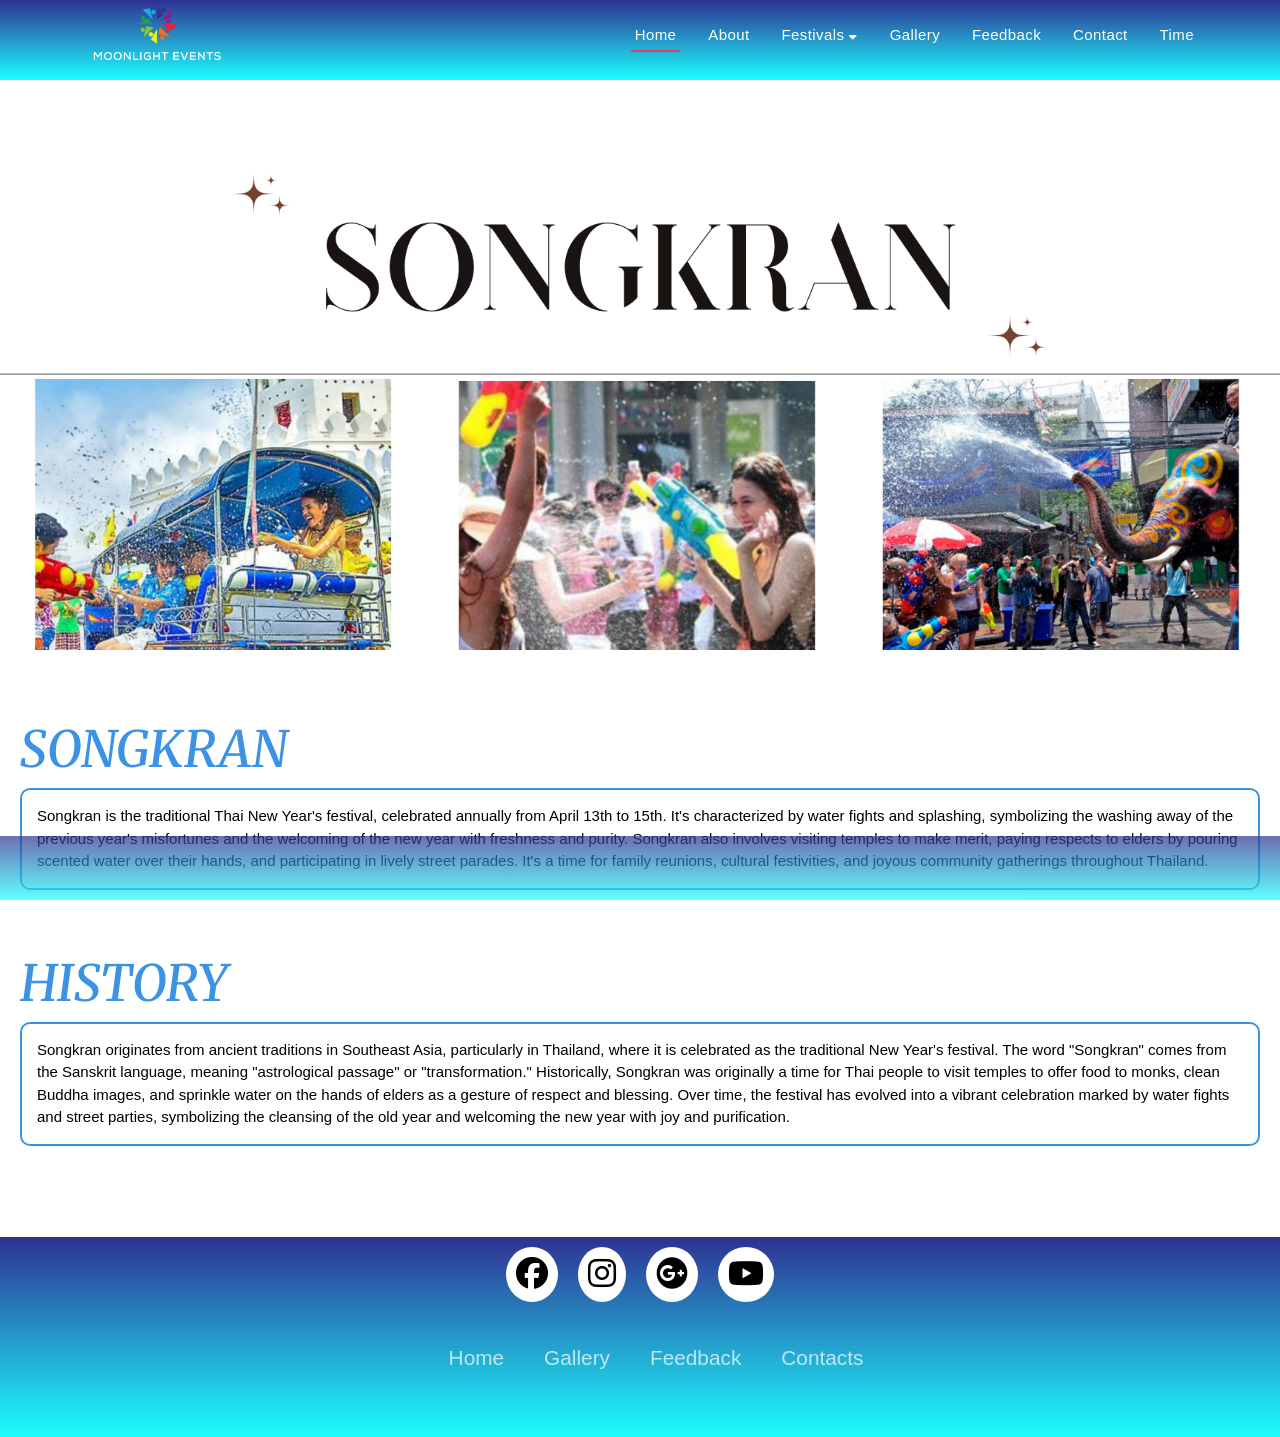
<file: Moonlight Events/Songkran.html>
<!DOCTYPE html>
<html lang="en">
<head>
    <meta charset="UTF-8">
    <meta name="viewport" content="width=device-width, initial-scale=1.0">

    <script src="https://code.jquery.com/jquery-2.2.4.js" integrity="sha256-iT6Q9iMJYuQiMWNd9lDyBUStIq/8PuOW33aOqmvFpqI=" crossorigin="anonymous"></script>
    <link href="https://cdn.jsdelivr.net/npm/bootstrap@5.0.2/dist/css/bootstrap.min.css" rel="stylesheet" integrity="sha384-EVSTQN3/azprG1Anm3QDgpJLIm9Nao0Yz1ztcQTwFspd3yD65VohhpuuCOmLASjC" crossorigin="anonymous">
    <link rel="stylesheet" href="https://cdnjs.cloudflare.com/ajax/libs/font-awesome/6.5.2/css/all.min.css" integrity="sha512-SnH5WK+bZxgPHs44uWIX+LLJAJ9/2PkPKZ5QiAj6Ta86w+fsb2TkcmfRyVX3pBnMFcV7oQPJkl9QevSCWr3W6A==" crossorigin="anonymous" referrerpolicy="no-referrer" />
    <script src="https://cdn.jsdelivr.net/npm/bootstrap@5.0.2/dist/js/bootstrap.bundle.min.js" integrity="sha384-MrcW6ZMFYlzcLA8Nl+NtUVF0sA7MsXsP1UyJoMp4YLEuNSfAP+JcXn/tWtIaxVXM" crossorigin="anonymous"></script>
    <link rel="preconnect" href="https://fonts.googleapis.com">
<link rel="preconnect" href="https://fonts.gstatic.com" crossorigin>
<link href="https://fonts.googleapis.com/css2?family=Merriweather:ital,wght@0,300;0,400;0,700;0,900;1,300;1,400;1,700;1,900&display=swap" rel="stylesheet">
 
    <link rel="stylesheet" href="Songkran.css">
    <title>Moonlights Events</title>
    <link rel="website icon" 
    type="png" href="Images/weblogo.png">
</head>
<body>
  <div id="preloader"></div>
    <header id="header" class="fixed-top bgcolor">
        <div class="container d-flex align-items-center justify-content-between">
    
         
          <a href="index.html" class="logo"><img src="Images/Colorfull Human Care Logo .png" alt="" class="img-fluid"></a>
    
          <nav id="navbar" class="navbar ">
            <ul>
              <li><a class="nav-link scrollto active" href="index.html">Home</a></li>
              <li><a class="nav-link scrollto" href="#about">About</a></li>
              <li class="dropdown"><a href="#"><span>Festivals</span> <i class="fas fa-caret-down"></i></a>
                <ul>
                  
                  <li class="dropdown"><a href="#"><span>Islam</span> <i class="fas fa-caret-right"></i></a>
                    <ul>
                      <li><a href="Eidalfitr.html">Eid Al-Fitr</a></li>
                      <li><a href="eidaladha.html">Eid Al-Adha</a></li>
                      <li><a href="Miladunnabi.html">Mawlid Al-Nabi</a></li>
                    </ul>
                  </li>
                  <li class="dropdown"><a href="#"><span>Hinduism</span> <i class="fas fa-caret-right"></i></a>
                    <ul>
                      <li><a href="Diwalli.html">Diwali (Deepavali)</a></li>
                      <li><a href="Holi.html">Holi</a></li>
                      <li><a href="Navaratri.html">Navaratri and Durga Puja</a></li>                  
                    </ul>
                  </li>
                  <li class="dropdown"><a href="#"><span>Christianity</span> <i class="fas fa-caret-right"></i></a>
                    <ul>
                      <li><a href="easter.html">Easter</a></li>
                      <li><a href="Christmas.html">Christmas</a></li>
                      <li><a href="Sinulog.html">Sinulog</a></li>                  
                    </ul>
                  </li>
                  <li class="dropdown"><a href="#"><span>Buddhism</span> <i class="fas fa-caret-right"></i></a>
                    <ul>
                      <li><a href="Vesak.html">Vesak (Buddha Day)</a></li>
                      <li><a href="Asalha Puja.html">Asalha Puja (Dhamma Day)</a></li>
                      <li><a href="Kathina.html">Kathina Ceremony</a></li>
                      <li><a href="#">Songkran</a></li>                  
                    </ul>
                  </li>          
                      </ul>
              </li>
              <li><a class="nav-link scrollto" href="#gallery">Gallery</a></li>
              <li><a class="nav-link scrollto " href="#fbform">Feedback</a></li>
              <li><a class="nav-link scrollto" href="#contact">Contact</a></li>
              <li><a class="nav-link scrollto" href="#Time">Time</a></li>
            </ul>
            <i class="bi bi-list mobile-nav-toggle"></i>
          </nav>
    
        </div>
      </header>

      <div class="img">        
          
      </div>
      <div class="text">
        <h2>Songkran</h2>
        <p>
            
          Songkran is the traditional Thai New Year's festival, celebrated annually from April 13th to 15th. It's characterized by water fights and splashing, symbolizing the washing away of the previous year's misfortunes and the welcoming of the new year with freshness and purity. Songkran also involves visiting temples to make merit, paying respects to elders by pouring scented water over their hands, and participating in lively street parades. It's a time for family reunions, cultural festivities, and joyous community gatherings throughout Thailand.</p><br><br>
        <h2>History</h2>
        <p>
          Songkran originates from ancient traditions in Southeast Asia, particularly in Thailand, where it is celebrated as the traditional New Year's festival. The word "Songkran" comes from the Sanskrit language, meaning "astrological passage" or "transformation." Historically, Songkran was originally a time for Thai people to visit temples to offer food to monks, clean Buddha images, and sprinkle water on the hands of elders as a gesture of respect and blessing. Over time, the festival has evolved into a vibrant celebration marked by water fights and street parties, symbolizing the cleansing of the old year and welcoming the new year with joy and purification.</p>
      </div>

      <footer>
        <div class="footerContainer">
          <div class="socialIcons">
            <a href="https://www.facebook.com/APTECH.Pakistan/"><i class="fa-brands fa-facebook"></i></a>
            <a href="https://www.instagram.com/aptechlearning_official/"><i class="fa-brands fa-instagram"></i></a>
            <a href="https://aptech-education.com.pk/"><i class="fa-brands fa-google-plus"></i></a>
            <a href="https://www.youtube.com/c/AptechComputerEducation"><i class="fa-brands fa-youtube"></i></a>
        </div>
            <div class="footerNav">
                <ul><li><a href="index.html">Home</a></li>                    
                    <li><a href="#gallery">Gallery</a></li>
                    <li><a href="#fbform">Feedback</a></li>
                    <li><a href="#contact">Contacts</a></li>
                </ul>
            </div>
          
        </div>
    
        <div class="ticker-wrap">
          <div class="ticker">
            <div class="ticker__item">Date & Time:</div>
            <div class="ticker__item"><p id="datetime"></p></div>
            <div class="ticker__item">Copyright 2024; Designed by <span class="designer">Lead Developer: Syed M.Rayan ALi, Group Members: Mirwais Shah, Agha Zain Ul Abdin, Sifat ullah, Imran Arshad.</span></p></div>
          </div>
        </div>
        
    </footer>


      <script>
         $(Window).scroll(function () {
                        $('header').toggleClass('scrolled',$(this).scrollTop()>50);
          });

          $('.rating .fa-star').click(function() {
   $('.rating .active-rating').removeClass('active-rating');
   $(this).toggleClass('active-rating');
});

let hrs = document.getElementById("hrs");
let min = document.getElementById("min");
let sec = document.getElementById("sec");

setInterval(() => {
  let currentTime = new Date();
  hrs.innerHTML =
    (currentTime.getHours() < 10 ? "0" : "") + currentTime.getHours();
  min.innerHTML =
    (currentTime.getMinutes() < 10 ? "0" : "") + currentTime.getMinutes();
  sec.innerHTML =
    (currentTime.getSeconds() < 10 ? "0" : "") + currentTime.getSeconds();
}, 1000);

 // Get current date and time
 var now = new Date();
  var datetime = now.toLocaleString();

  // Insert date and time into HTML
  document.getElementById("datetime").innerHTML = datetime;
      </script>

<script>
  var loader = document.getElementById("preloader");
  window.addEventListener("load", function () {
    loader.style.display = "none";            
  })
</script>
</body>
</html>
</file>
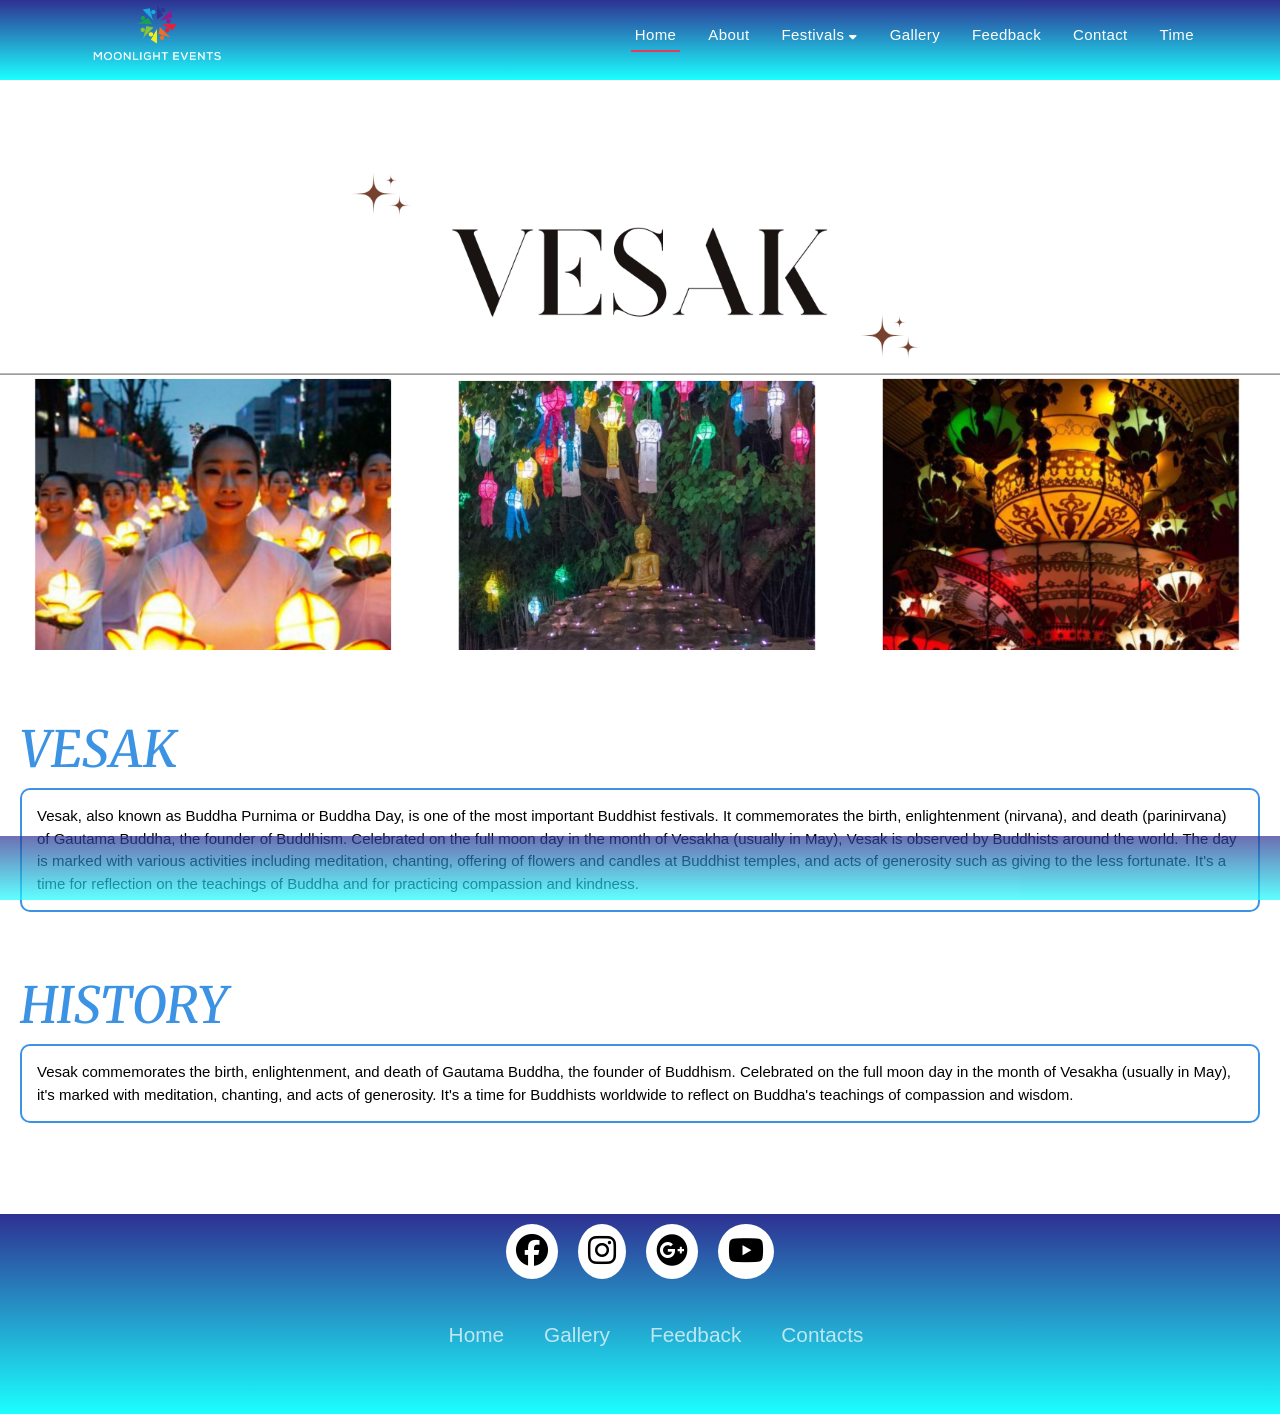
<file: Moonlight Events/Vesak.html>
<!DOCTYPE html>
<html lang="en">
<head>
    <meta charset="UTF-8">
    <meta name="viewport" content="width=device-width, initial-scale=1.0">

    <script src="https://code.jquery.com/jquery-2.2.4.js" integrity="sha256-iT6Q9iMJYuQiMWNd9lDyBUStIq/8PuOW33aOqmvFpqI=" crossorigin="anonymous"></script>
    <link href="https://cdn.jsdelivr.net/npm/bootstrap@5.0.2/dist/css/bootstrap.min.css" rel="stylesheet" integrity="sha384-EVSTQN3/azprG1Anm3QDgpJLIm9Nao0Yz1ztcQTwFspd3yD65VohhpuuCOmLASjC" crossorigin="anonymous">
    <link rel="stylesheet" href="https://cdnjs.cloudflare.com/ajax/libs/font-awesome/6.5.2/css/all.min.css" integrity="sha512-SnH5WK+bZxgPHs44uWIX+LLJAJ9/2PkPKZ5QiAj6Ta86w+fsb2TkcmfRyVX3pBnMFcV7oQPJkl9QevSCWr3W6A==" crossorigin="anonymous" referrerpolicy="no-referrer" />
    <script src="https://cdn.jsdelivr.net/npm/bootstrap@5.0.2/dist/js/bootstrap.bundle.min.js" integrity="sha384-MrcW6ZMFYlzcLA8Nl+NtUVF0sA7MsXsP1UyJoMp4YLEuNSfAP+JcXn/tWtIaxVXM" crossorigin="anonymous"></script>
    <link rel="preconnect" href="https://fonts.googleapis.com">
<link rel="preconnect" href="https://fonts.gstatic.com" crossorigin>
<link href="https://fonts.googleapis.com/css2?family=Merriweather:ital,wght@0,300;0,400;0,700;0,900;1,300;1,400;1,700;1,900&display=swap" rel="stylesheet">
 
    <link rel="stylesheet" href="Vesak.css">
    <title>Moonlights Events</title>
    <link rel="website icon" 
    type="png" href="Images/weblogo.png">
</head>
<body>
  <div id="preloader"></div>
    <header id="header" class="fixed-top bgcolor">
        <div class="container d-flex align-items-center justify-content-between">
    
         
          <a href="index.html" class="logo"><img src="Images/Colorfull Human Care Logo .png" alt="" class="img-fluid"></a>
    
          <nav id="navbar" class="navbar ">
            <ul>
              <li><a class="nav-link scrollto active" href="index.html">Home</a></li>
              <li><a class="nav-link scrollto" href="#about">About</a></li>
              <li class="dropdown"><a href="#"><span>Festivals</span> <i class="fas fa-caret-down"></i></a>
                <ul>
                  
                  <li class="dropdown"><a href="#"><span>Islam</span> <i class="fas fa-caret-right"></i></a>
                    <ul>
                      <li><a href="Eidalfitr.html">Eid Al-Fitr</a></li>
                      <li><a href="eidaladha.html">Eid Al-Adha</a></li>
                      <li><a href="Miladunnabi.html">Mawlid Al-Nabi</a></li>
                    </ul>
                  </li>
                  <li class="dropdown"><a href="#"><span>Hinduism</span> <i class="fas fa-caret-right"></i></a>
                    <ul>
                      <li><a href="Diwalli.html">Diwali (Deepavali)</a></li>
                      <li><a href="Holi.html">Holi</a></li>
                      <li><a href="Navaratri.html">Navaratri and Durga Puja</a></li>                  
                    </ul>
                  </li>
                  <li class="dropdown"><a href="#"><span>Christianity</span> <i class="fas fa-caret-right"></i></a>
                    <ul>
                      <li><a href="easter.html">Easter</a></li>
                      <li><a href="Christmas.html">Christmas</a></li>
                      <li><a href="Sinulog.html">Sinulog</a></li>                  
                    </ul>
                  </li>
                  <li class="dropdown"><a href="#"><span>Buddhism</span> <i class="fas fa-caret-right"></i></a>
                    <ul>
                      <li><a href="Vesak.html">Vesak (Buddha Day)</a></li>
                      <li><a href="Asalha Puja.html">Asalha Puja (Dhamma Day)</a></li>
                      <li><a href="Kathina.html">Kathina Ceremony</a></li>
                      <li><a href="Sinulog.html">Songkran</a></li>                  
                    </ul>
                  </li>          
                      </ul>
              </li>
              <li><a class="nav-link scrollto" href="#gallery">Gallery</a></li>
              <li><a class="nav-link scrollto " href="#fbform">Feedback</a></li>
              <li><a class="nav-link scrollto" href="#contact">Contact</a></li>
              <li><a class="nav-link scrollto" href="#Time">Time</a></li>
            </ul>
            <i class="bi bi-list mobile-nav-toggle"></i>
          </nav>
    
        </div>
      </header>

      <div class="img">        
          
      </div>
      <div class="text">
        <h2>Vesak</h2>
        <p>
            
Vesak, also known as Buddha Purnima or Buddha Day, is one of the most important Buddhist festivals. It commemorates the birth, enlightenment (nirvana), and death (parinirvana) of Gautama Buddha, the founder of Buddhism. Celebrated on the full moon day in the month of Vesakha (usually in May), Vesak is observed by Buddhists around the world. The day is marked with various activities including meditation, chanting, offering of flowers and candles at Buddhist temples, and acts of generosity such as giving to the less fortunate. It's a time for reflection on the teachings of Buddha and for practicing compassion and kindness.</p><br><br>
        <h2>History</h2>
        <p>
          Vesak commemorates the birth, enlightenment, and death of Gautama Buddha, the founder of Buddhism. Celebrated on the full moon day in the month of Vesakha (usually in May), it's marked with meditation, chanting, and acts of generosity. It's a time for Buddhists worldwide to reflect on Buddha's teachings of compassion and wisdom.</p>
      </div>

      <footer>
        <div class="footerContainer">
          <div class="socialIcons">
            <a href="https://www.facebook.com/APTECH.Pakistan/"><i class="fa-brands fa-facebook"></i></a>
            <a href="https://www.instagram.com/aptechlearning_official/"><i class="fa-brands fa-instagram"></i></a>
            <a href="https://aptech-education.com.pk/"><i class="fa-brands fa-google-plus"></i></a>
            <a href="https://www.youtube.com/c/AptechComputerEducation"><i class="fa-brands fa-youtube"></i></a>
        </div>
            <div class="footerNav">
                <ul><li><a href="index.html">Home</a></li>                    
                    <li><a href="#gallery">Gallery</a></li>
                    <li><a href="#fbform">Feedback</a></li>
                    <li><a href="#contact">Contacts</a></li>
                </ul>
            </div>
          
        </div>
    
        <div class="ticker-wrap">
          <div class="ticker">
            <div class="ticker__item">Date & Time:</div>
            <div class="ticker__item"><p id="datetime"></p></div>
            <div class="ticker__item">Copyright 2024; Designed by <span class="designer">Lead Developer: Syed M.Rayan ALi, Group Members: Mirwais Shah, Agha Zain Ul Abdin, Sifat ullah, Imran Arshad.</span></p></div>
          </div>
        </div>
        
    </footer>


      <script>
         $(Window).scroll(function () {
                        $('header').toggleClass('scrolled',$(this).scrollTop()>50);
          });

          $('.rating .fa-star').click(function() {
   $('.rating .active-rating').removeClass('active-rating');
   $(this).toggleClass('active-rating');
});

let hrs = document.getElementById("hrs");
let min = document.getElementById("min");
let sec = document.getElementById("sec");

setInterval(() => {
  let currentTime = new Date();
  hrs.innerHTML =
    (currentTime.getHours() < 10 ? "0" : "") + currentTime.getHours();
  min.innerHTML =
    (currentTime.getMinutes() < 10 ? "0" : "") + currentTime.getMinutes();
  sec.innerHTML =
    (currentTime.getSeconds() < 10 ? "0" : "") + currentTime.getSeconds();
}, 1000);

 // Get current date and time
 var now = new Date();
  var datetime = now.toLocaleString();

  // Insert date and time into HTML
  document.getElementById("datetime").innerHTML = datetime;
      </script>

<script>
  var loader = document.getElementById("preloader");
  window.addEventListener("load", function () {
    loader.style.display = "none";            
  })
</script>
</body>
</html>
</file>
<file: Moonlight Events/index.css>
/* Body Css Start */
*{
    margin: 0;
    padding: 0;
    font-family: 'Trebuchet MS', 'Lucida Sans Unicode', 'Lucida Grande', 'Lucida Sans', Arial, sans-serif;

}

body{
    min-height: 100vh;
    scroll-behavior: smooth;   
    
}
#preloader{
  background:#000 url(Images/spin7.gif) no-repeat center center;
  background-size: 30%;
  height: 100vh;
  width: 100%;
  position: fixed;
  z-index: 100;
}


header {
    transition: all 0.5s;
    z-index: 997;
    background: transparent;
    height: 80px;

  }
  /* Body Css End */

  /* Navbar Css Start  */
.logo img{
    /* width: 150px; */
    max-height: 150px ;
    
}

#header.header-scrolled,
#header.header-inner-pages {  
  
    
  padding: 12px 0;
}
.bgcolor.scrolled{
  opacity: 70%;
  background: linear-gradient(#2E3192, #1BFFFF);
  transition: ease-in-out 0.5s;
}
#navbar.Fixed-top-scrolled{
  background-color: #050505 !important;
  transition: background-color 200ms linear;
}

.navbar {
  padding: 0;
  background: transparent;
  
}

.navbar ul {
  margin: 0;
  padding: 0;
  display: flex;
  list-style: none;
  align-items: center;
}

.navbar li {
  position: relative;
  
}

.navbar>ul>li {
  white-space: nowrap;
  padding: 10px 0 10px 24px;
  
}
.navbar>ul>li>a{
  text-decoration: none;
  
}

.navbar a,
.navbar a:focus {
  display: flex;
  align-items: center;
  justify-content: space-between;
  font-family: "Poppins", sans-serif;
  color: #fff;
  font-size: 15px;
  padding: 0 4px;
  white-space: nowrap;
  transition: 0.3s;
  letter-spacing: 0.4px;
  position: relative;
}

.navbar a i,
.navbar a:focus i {
  font-size: 12px;
  line-height: 0;
  margin-left: 5px;
}

.navbar>ul>li>a:before {
  content: "";
  position: absolute;
  width: 100%;
  height: 2px;
  bottom: -6px;
  left: 0;
  background-color: #e43c5c;
  visibility: hidden;
  transform: scaleX(0);
  transition: all 0.3s ease-in-out 0s;
}

.navbar a:hover:before,
.navbar li:hover>a:before,
.navbar .active:before {
  visibility: visible;
  transform: scaleX(1);
}

.navbar a:hover,
.navbar .active,
.navbar .active:focus,
.navbar li:hover>a {
  color: #fff;
}

.navbar .dropdown ul {
  
  display: block;
  position: absolute;
  left: 24px;
  top: calc(100% + 30px);
  margin: 0;
  padding: 10px 0;
  z-index: 99;
  opacity: 0;
  visibility: hidden;
  background: #fff;
  box-shadow: 0px 0px 30px rgba(127, 137, 161, 0.25);
  transition: 0.3s;
}

.navbar .dropdown ul li {
  min-width: 200px;
  
}

.navbar .dropdown ul a {
  padding: 10px 20px;
  font-size: 14px;
  text-transform: none;
  color: #493c3e;
  text-decoration: none;
}

.navbar .dropdown ul a i {
  font-size: 12px;
}

.navbar .dropdown ul a:hover,
.navbar .dropdown ul .active:hover,
.navbar .dropdown ul li:hover>a {
  color: #e43c5c;
}

.navbar .dropdown:hover>ul {
  opacity: 1;
  top: 100%;
  visibility: visible;
}

.navbar .dropdown .dropdown ul {
  top: 0;
  left: calc(100% - 30px);
  visibility: hidden;
}

.navbar .dropdown .dropdown:hover>ul {
  opacity: 1;
  top: 0;
  left: 100%;
  visibility: visible;
}

@media (max-width: 1366px) {
  .navbar .dropdown .dropdown ul {
    left: -90%;
  }

  .navbar .dropdown .dropdown:hover>ul {
    left: -100%;
  }
}

/* Navbar Css End */

/* Slider Css Start */
#slide{
  width:max-content;
}
.item{
  width:200px;
  height:300px;
  background-position: 50% 50%;
  display: inline-block;
  transition: 0.5s;
  background-size: cover;
  position: absolute;
  z-index: 1;
  top:50%;
  transform: translate(0,-50%);
  border-radius: 20px;
  box-shadow:  0 30px 50px #505050;
}
.item:nth-child(1),
.item:nth-child(2){
  left:0;
  top:0;
  transform: translate(0,0);
  border-radius: 0;
  width:100%;
  height:100%;
  box-shadow: none;
}
.item:nth-child(3){
  left:61%;
  top: 450px;
}
.item:nth-child(4){
  left:calc(62% + 220px);
  top: 450px;
}


.item .name{
  font-style: italic;
  text-transform: capitalize;
  color: rgb(99, 226, 235);
  font-size: 80px;
  font-weight: bold;
  opacity: 0;
  animation:showcontent 1s ease-in-out 1 forwards
}
.item .des{
  margin:20px 0;
  opacity: 0;
  animation:showcontent 1s ease-in-out 0.3s 1 forwards
}
.item button{
  padding:10px 20px;
  border:none;
  opacity: 0;
  animation:showcontent 1s ease-in-out 0.6s 1 forwards
}
@keyframes showcontent{
  from{
      opacity: 0;
      transform: translate(0,100px);
      filter:blur(33px);
  }to{
      opacity: 1;
      transform: translate(0,0);
      filter:blur(0);
  }
}
.buttons{
  position: absolute;
  bottom:60px;
  z-index: 222222;
  text-align: center;
  width:100%;
}
.buttons button{
  width:50px;
  height:50px;
  border-radius: 50%;
  border:1px solid #555;
  transition: 0.5s;
}.buttons button:hover{
  color: white;
  background: linear-gradient(#2E3192, #1BFFFF);
}
.content button{
  
  background: linear-gradient(#2E3192, #1BFFFF);
}
.content button a{
  color: white;
  text-decoration: none;
}
.content button:hover{
  transition: ease-in-out 1s;
  background: white;
}
.content button a:hover{
  color: rgb(0, 132, 255);
}

/* Slider Css End */

/* About Us Css Start */
#about{
  margin-top: 900px;
}


#about p{
  font-family: "Merriweather", serif;
  margin-top: 50px;
  padding: 20px;
  /* border: 2px solid red; */
}
#about p{
  
  padding-bottom: 200px;
}
/* About Us Css Start */

/* Gallery Css Start   */
.gallerycontainer {
  position: relative;
  top: 100px;
  display: flex;
  width: 90vw;
  padding-left: 8%;
}
.gallery h2{
  position: relative;
  top: 150px;
  left: 600px;
  font-size: 13px;
  letter-spacing: 1px;
  font-weight: 700;
  padding: 8px 20px;
  line-height: 1;
  margin: 0;
  background: linear-gradient(#2E3192, #1BFFFF);
  color: #fff;
  display: inline-block;
  text-transform: uppercase;
  border-radius: 50px;  
}
.gallery span{
  color: #fff; 
}
.gallery h3{
  width: 1000px;
  text-align: center;
  position: relative;
  left: 130px;
  top: 150px;
  color: #fff;
  border-radius: 20px;
  background: linear-gradient(#2E3192, #1BFFFF);
  font-size: 35px;}
/* Gallery Css End */

/* Panel Css Start */
.panel {
  background-size: cover;
  background-position: center;
  background-repeat: no-repeat;
  height: 70vh;
  border-radius: 50px;
  color: #fff;
  cursor: pointer;
  flex: 0.5;
  margin: 10px;
  position: relative;
  transition: all 500ms ease-in-out;
}

.panel h1 {
  font-size: 35px;
  position: absolute;
  bottom: 20px;
  left: 20px;
  margin: 0;
  opacity: 0;
}

.panel.active {
  flex: 5;
}

.panel.active h1 {
  opacity: 1;
  transition: opacity 0.1s ease-in 0.3s;
}

@media (max-width: 480px) {
  .gallerycontainer {
      width: 100vw;
      transition: opacity 0.3s ease-in 0.4s;
  }

  .panel:nth-of-type(4),
  .panel:nth-of-type(5) {
      display: none;
  }
}
.Eidalfitr{
  margin-top: 180px;
 
}
.Eidalfitr img{
  height: 500px;
  filter: drop-shadow(8px 6px 8px rgb(0, 132, 255));
  border-radius: 6%;
  padding: 20px;
  max-width: 600px;
  float: left;

}
.Eidalfitr h2{
  font-family: "Merriweather", serif;
  font-style: italic;
  text-align: center;
  padding-top: 120px;
  font-size: 42px;
  color: #000;
}
.Eidalfitr p{
  padding: 20px;
  text-align: center;
  color: #000;
}
.Diwali{
  margin-top: 130px;
}
.Diwali img{
  filter: drop-shadow(8px 6px 8px rgb(0, 132, 255));
  height: 500px;
  padding: 20px;
  max-width: 600px;
  float: right;
  border-radius: 10px;
  border-radius: 6%;
}
.Diwali h2{
  font-family: "Merriweather", serif;
  font-style: italic;
  text-align: center;
  padding-top: 120px;
  font-size: 42px;
  color: #000;
}
.Diwali p{
  padding: 20px;
  text-align: center;
  color: #000;
}
.Vesak{
  
  margin-top: 130px;
}
.Vesak img{
  filter: drop-shadow(8px 6px 8px rgb(0, 132, 255));
  height: 500px;
  padding: 20px;
  width: 600px;
  float: left;
  border-radius: 10px;
  border-radius: 6%;
}
.Vesak h2{
  font-family: "Merriweather", serif;
  font-style: italic;
  text-align: center;
  padding-top: 120px;
  font-size: 42px;
  color: #000;
}
.Vesak p{
  padding: 20px;
  text-align: center;
  color: #000;
}
.Easter{
  margin-top: 130px;
}
.Easter img{
  filter: drop-shadow(8px 6px 8px   rgb(0, 132, 255));
  height: 500px;
  padding: 20px;
  width: 600px;
  float: right;
  border-radius: 10px;
  border-radius: 6%;
}
.Easter h2{
  
  font-family: "Merriweather", serif;
  font-style: italic;
  text-align: center;
  padding-top: 120px;
  font-size: 42px;
  color: #000;
}
.Easter p{
  
  padding: 20px;
  text-align: center;
  color: #000;
}
/* Panel Css End */

/* Feedback Css Start */
.fb-form {
  padding-bottom: 100px;
  margin-top: 700px;
  width: 300px;
  top: 50%;
  left: 50%;
  position: relative;
  transform: translateY(-50%) translateX(-50%);
}

.fb-form h2 {
  text-align: center;
  font-size: 1.4em;
}
.fb-form input {
  margin: 15px 0;
}
.fb-form input[type=submit] {
  margin-top: 0;
}
.fb-form textarea {
  height: 100px;
}

.rating {
  text-align: center;
  margin: 15px auto;
  transform: rotateY(180deg);
  width: 100%;
}
.rating .fa-star {
  font-size: 20px;
  cursor: pointer;
  margin: 0 5.1%;
  transition: all 0.5s ease;
}
.rating .fa-star.active-rating {
  transition: all 0.5s ease;
  -webkit-animation: rating-highlight 0.5s ease forwards;
          animation: rating-highlight 0.5s ease forwards;
}
.rating .fa-star.active-rating:nth-child(1) {
  color: yellow;
  transition: all 0.5s ease;
}
.rating .fa-star.active-rating:nth-child(1)  .fa-star {
  transition: all 0.5s ease;
  color: yellow;
}
.rating .fa-star.active-rating:nth-child(2) {
  color: yellow;
  transition: all 0.5s ease;
}
.rating .fa-star.active-rating:nth-child(2)  .fa-star {
  transition: all 0.5s ease;
  color: yellow;
}
.rating .fa-star.active-rating:nth-child(3) {
  color: yellow;
  transition: all 0.5s ease;
}
.rating .fa-star.active-rating:nth-child(3)  .fa-star {
  transition: all 0.5s ease;
  color: yellow;
}
.rating .fa-star.active-rating:nth-child(4) {
  color: yellow;
  transition: all 0.5s ease;
}
.rating .fa-star.active-rating:nth-child(4)  .fa-star {
  transition: all 0.5s ease;
  color: yellow;
}
.rating .fa-star.active-rating:nth-child(5) {
  color: yellow;
  transition: all 0.5s ease;
}
.rating .fa-star.active-rating:nth-child(5) .fa-star {
  color: yellow;
  transition: all 0.5s ease;
}
.rating .fa-star:hover:nth-child(1) {
  color: yellow;
  transition: all 0.5s ease;
}
.rating .fa-star:hover:nth-child(1)  .fa-star {
  color: yellow;
  transition: all 0.5s ease;
}
.rating .fa-star:hover:nth-child(2) {
  color: yellow;
  transition: all 0.5s ease;
}
.rating .fa-star:hover:nth-child(2)  .fa-star {
  color: yellow;
  transition: all 0.5s ease;
}
.rating .fa-star:hover:nth-child(3) {
  color: yellow;
  transition: all 0.5s ease;
}
.rating .fa-star:hover:nth-child(3)  .fa-star {
  color: yellow;
  transition: all 0.5s ease;
}
.rating .fa-star:hover:nth-child(4) {
  color: yellow;
  transition: all 0.5s ease;
}
.rating .fa-star:hover:nth-child(4)  .fa-star {
  color: yellow;
  transition: all 0.5s ease;
}
.rating .fa-star:hover:nth-child(5) {
  color: yellow;
  transition: all 0.5s ease;
}
.rating .fa-star:hover:nth-child(5) .fa-star {
  color: yellow; 
  transition: all 0.5s ease;
}

@-webkit-keyframes rating-highlight {
  0% {
    transform: rotate(-10deg) scale(1.2);
  }
  20% {
    transform: rotate(10deg) scale(0.8);
  }
  50% {
    transform: rotate(-5deg) scale(1.1);
  }
  80% {
    transform: rotate(5deg) scale(0.9);
  }
  100% {
    transform: rotate(0deg) scale(1);
  }
}

@keyframes rating-highlight {
  0% {
    transform: rotate(-10deg) scale(1.2);
  }
  20% {
    transform: rotate(10deg) scale(0.8);
  }
  50% {
    transform: rotate(-5deg) scale(1.1);
  }
  80% {
    transform: rotate(5deg) scale(0.9);
  }
  100% {
    transform: rotate(0deg) scale(1);
  }
}
.container{
  position: relative;
  bottom: 40px;
  
  /* margin-bottom: 200px; */
}
.fb-form{
  position: relative;
  top: 100px;
}

.form-group h2{
  text-align: center;
  font-size: 13px;
    letter-spacing: 1px;
    font-weight: 700;
    padding: 8px 20px;
    line-height: 1;
    /* margin: 0; */
    background: linear-gradient(#2E3192, #1BFFFF);
    color: #fff;
    /* display: inline-block; */
    text-transform: uppercase;
    border-radius: 50px;
    
}
.form-group h3{
  color: #fff;
  border-radius: 20px;
  position: relative;
  right: 350px;
  width: 1000px;
  background: linear-gradient(#2E3192, #1BFFFF);
  font-size: 35px;
  text-align: center;
}

.form-group span{
  color: #fff;
  
}
/* Feedback Css End */
 
/* Contact Css Start */
.contact .info {
    width: 100%;
    background: #fff;
  }
  .section-title{
    position: relative;
    top: 100px;
    text-align: center;
    margin-top: 15px;
    padding: 50px;
  }
  .section-title h2{
    font-size: 13px;
    letter-spacing: 1px;
    font-weight: 700;
    padding: 8px 20px;
    line-height: 1;
    margin: 0;
    background: linear-gradient(#2E3192, #1BFFFF);
    color: #fff;
    display: inline-block;
    text-transform: uppercase;
    border-radius: 50px;
    /* margin-left: 500px; */
  }
  .section-title p{
    font-family: "Merriweather", serif;
  }
  .section-title span{
    color: #fff;
    /* text-align: center; */
  }
  .section-title h3{
    border-radius: 20px;
    background:linear-gradient(#2E3192, #1BFFFF);
    font-size: 35px;
  }
  .icon1{
    font-size: 40px;
    position: relative;
    bottom: 150px;
    left: 50px;
  }
  
  .contact .info i {
    font-size: 20px;
    color: rgb(0, 132, 255);
    float: left;
    width: 44px;
    height: 44px;
    background: #fdeff2;
    display: flex;
    justify-content: center;
    align-items: center;
    border-radius: 50px;
    transition: all 0.3s ease-in-out;
  }
  
  .contact .info h4 {
    padding: 0 0 0 60px;
    font-size: 22px;
    font-weight: 600;
    margin-bottom: 5px;
    color: #493c3e;
  }
  
  .contact .info p {
    padding: 0 0 0 60px;
    margin-bottom: 0;
    font-size: 14px;
    color: #816a6e;
  }
  
  .contact .info .email,
  .contact .info .phone {
    margin-top: 40px;
  }
  
  .contact .info .email:hover i,
  .contact .info .address:hover i,
  .contact .info .phone:hover i {
    background: linear-gradient(#2E3192, #1BFFFF);
    color: #fff;
  }
  
  .contact .php-email-form {
    width: 100%;
    background: #fff;
  }
  
  .contact .php-email-form .form-group {
    padding-bottom: 8px;
  }
  
  .contact .php-email-form .error-message {
    display: none;
    color: #fff;
    background: #ed3c0d;
    text-align: left;
    padding: 15px;
    font-weight: 600;
  }
  
  .contact .php-email-form .error-message br+br {
    margin-top: 25px;
  }
  
  .contact .php-email-form .sent-message {
    display: none;
    color: #fff;
    background: #18d26e;
    text-align: center;
    padding: 15px;
    font-weight: 600;
  }
  
  .contact .php-email-form .loading {
    display: none;
    background: #fff;
    text-align: center;
    padding: 15px;
  }
  
  .contact .php-email-form .loading:before {
    content: "";
    display: inline-block;
    border-radius: 50%;
    width: 24px;
    height: 24px;
    margin: 0 10px -6px 0;
    border: 3px solid #18d26e;
    border-top-color: #eee;
    animation: animate-loading 1s linear infinite;
  }
  
  .contact .php-email-form input,
  .contact .php-email-form textarea {
    border-radius: 0;
    box-shadow: none;
    font-size: 14px;
  }
  
  .contact .php-email-form input:focus,
  .contact .php-email-form textarea:focus {
    border-color: #e43c5c;
  }
  
  .contact .php-email-form input {
    height: 44px;
  }
  
  .contact .php-email-form textarea {
    padding: 10px 12px;
  }

  .btnglow {
    --glow-color: rgb(115, 160, 245);
    --glow-spread-color: rgba(123, 176, 255, 0.781);
    --enhanced-glow-color: rgb(206, 255, 255);
    --btn-color: rgb(52, 112, 180);
    border: 0.25em solid var(--glow-color);
    padding: 1em 3em;
    color: white;
    font-size: 15px;
    font-weight: bold;
    background-color: var(--btn-color);
    border-radius: 1em;
    outline: none;
    box-shadow: 0 0 1em 0.25em var(--glow-color),
      0 0 4em 1em var(--glow-spread-color),
      inset 0 0 0.75em 0.25em var(--glow-color);
    text-shadow: 0 0 0.5em var(--glow-color);
    position: relative;
    transition: all 0.3s;
  }
  
  .btnglow::after {
    pointer-events: none;
    content: "";
    position: absolute;
    top: 120%;
    left: 0;
    height: 100%;
    width: 100%;
    background-color: var(--glow-spread-color);
    filter: blur(2em);
    opacity: 0.7;
    transform: perspective(1.5em) rotateX(35deg) scale(1, 0.6);
  }
  
  .btnglow:hover {
    color: var(--btn-color);
    background-color: var(--glow-color);
    box-shadow: 0 0 1em 0.25em var(--glow-color),
      0 0 4em 2em var(--glow-spread-color),
      inset 0 0 0.75em 0.25em var(--glow-color);
  }
  
  .btnglow:active {
    box-shadow: 0 0 0.6em 0.25em var(--glow-color),
      0 0 2.5em 2em var(--glow-spread-color),
      inset 0 0 0.5em 0.25em var(--glow-color);
  }
  
  @keyframes animate-loading {
    0% {
      transform: rotate(0deg);
    }
  
    100% {
      transform: rotate(360deg);
    }
    /* Contact Css End */

    /* Date & Time Css Starts */
  }
  .hero {
    width: 50%;
    height: 100%;
    display: flex;
    align-items: center;
    justify-content: center;
    position: relative;
  }
  .box {
    position: relative;
    width: 500px;
    height: 200px;
    display: flex;
    align-items: center;
    justify-content: center;
  }
  .clock {
    width: 100%;
    border-radius: 10px;
    display: flex;
    align-items: center;
    justify-content: center;
    /* backdrop-filter: blur(40px); */
    color: white;
    z-index: 10;
  }
  .clock span {
    font-size: 50px;
    width: 80px;
    display: inline-block;
    text-align: center;
    position: relative;
  }
  .clock span::after {
    font-size: 16px;
    position: absolute;
    bottom: -15px;
    left: 50%;
    transform: translateX(-50%);
  }
  #hrs::after {
    content: "HOURS";
    color: white;
    font-weight: 600;
    margin-bottom: -10px;
  }
  #min::after {
    content: "MINS";
    color: white;
    font-weight: 600;
    margin-bottom: -10px;
  }
  #sec::after {
    content: "SEC";
    color: white;
    font-weight: 600;
    margin-bottom: -10px;
  }
  
  /*------Anemated Border---------*/
  .box::before {
    content: "";
    position: absolute;
    inset: 0;
    background: repeating-conic-gradient(
      from var(--a),
      #0f0,
      #ff0,
      #0ff,
      #f0f,
      #0ff
    );
    border-radius: 20px;
    animation: rotate 6s linear infinite;
  }
  .box::after {
    content: "";
    position: absolute;
    inset: 0;
    background: repeating-conic-gradient(
      from var(--a),
      #0f0,
      #ff0,
      #0ff,
      #f0f,
      #0ff
    );
    border-radius: 20px;
    animation: rotate 4s linear infinite;
    filter: blur(40px);
    opacity: 0.75;
  }
  .box style {
    position: absolute;
    inset: 4px;
    background: linear-gradient(#2E3192, #1BFFFF);
    border-radius: 16px;
    color: #ff0;
    font-size: 20px;
    z-index: 1;
    display: flex;
    align-items: center;
    justify-content: center;
  }
  @property --a {
    syntax: "<angle>";
    inherits: false;
    initial-value: 0deg;
  }
  @keyframes rotate {
    0% {
      --a: 0;
    }
    0% {
      --a: -360deg;
    }
  }
 /* Date & Time Css End */
 
 /* Footer Css Starts */
  footer{
    background: linear-gradient(#2E3192, #1BFFFF);
    margin-top: 15px;
    height: 200px;
    position: relative;
    top: 40px;
    
}
.footerContainer{
    width: 100%;
    /* padding: 50px 20px 15px ; */
}
.socialIcons{
    display: flex;
    justify-content: center;
}
.socialIcons a{
    text-decoration: none;
    padding:  10px;
    background-color: white;
    margin: 10px;
    border-radius: 50%;
}
.socialIcons a i{
    font-size: 2em;
    color: black;
    opacity: 0,9;
}
/* Hover affect on social media icon */
.socialIcons a:hover{
    background-color: #111;
    transition: 0.5s;
}
.socialIcons a:hover i{
    color: white;
    transition: 0.5s;
}
.footerNav{
    margin: 30px 0;
}
.footerNav ul{
    display: flex;
    justify-content: center;
    list-style-type: none;
}
.footerNav ul li a{
    color:white;
    margin: 20px;
    text-decoration: none;
    font-size: 1.3em;
    opacity: 0.7;
    transition: 0.5s;

}
.footerNav ul li a:hover{
    opacity: 1;
}
@media (max-width: 700px){
    .footerNav ul{
        flex-direction: column;
    } 
    .footerNav ul li{
        width:100%;
        text-align: center;
        margin: 10px;
    }
    .socialIcons a{
        padding: 8px;
        margin: 4px;
    }
}

@-webkit-keyframes ticker {
  0% {
    -webkit-transform: translate3d(0, 0, 0);
    transform: translate3d(0, 0, 0);
    visibility: visible;
  }
  100% {
    -webkit-transform: translate3d(-100%, 0, 0);
    transform: translate3d(-100%, 0, 0);
  }
}
@keyframes ticker {
  0% {
    -webkit-transform: translate3d(0, 0, 0);
    transform: translate3d(0, 0, 0);
    visibility: visible;
  }
  100% {
    -webkit-transform: translate3d(-100%, 0, 0);
    transform: translate3d(-100%, 0, 0);
  }
}
.ticker-wrap {
  position: fixed;
  bottom: 0;
  width: 100%;
  overflow: hidden;
  height: 3rem;
  background: linear-gradient(#2E3192, #12eeee);
  opacity: 70%;
  padding-left: 100%;
  box-sizing: content-box;
}
.ticker-wrap .ticker {
  display: inline-block;
  height: 3rem;
  line-height: 3rem;
  white-space: nowrap;
  padding-right: 100%;
  box-sizing: content-box;
  -webkit-animation-iteration-count: infinite;
  animation-iteration-count: infinite;
  -webkit-animation-timing-function: linear;
  animation-timing-function: linear;
  -webkit-animation-name: ticker;
  animation-name: ticker;
  -webkit-animation-duration: 60s;
  animation-duration: 40s;
  animation-delay: 0s;
}
.ticker-wrap .ticker__item {
  display: inline-block;
  padding: 0 2rem;
  font-size: 2rem;
  color: white;
}


::-webkit-scrollbar{
    width: 10px;
    background-color: #000;
}
::-webkit-scrollbar-thumb{
    background:linear-gradient(#2E3192, #1BFFFF) ;
    border-radius: 5px;
}
.dropdown-menu {
  display: none;
}
.navbar a:hover .dropdown-menu{
  display: block;
  position: absolute;
  left: 0;
  top: 100%;
  background-color: #eee;

}
.dropdown-menu ul{
  display: block;
  margin: 10px;

}
.dropdown-menu ul li{
  width: 150px;
  padding: 10px;
}
.fas{
  float: right;
  margin-left: 10px;
  padding-top: 3px;
}
</file>
<file: Moonlight Events/Asalha Puja.css>
*{
    margin: 0;
    padding: 0;
    font-family: 'Trebuchet MS', 'Lucida Sans Unicode', 'Lucida Grande', 'Lucida Sans', Arial, sans-serif;

}

body{
    min-height: 100vh;
    scroll-behavior: smooth;   
    
}
#preloader{
  background:#000 url(Images/spin7.gif) no-repeat center center;
  background-size: 30%;
  height: 100vh;
  width: 100%;
  position: fixed;
  z-index: 100;
}

header {
    transition: all 0.5s;
    z-index: 997;
    background: linear-gradient(#2E3192, #1BFFFF);
    height: 80px;
    

  }
   
.logo img{
    /* width: 150px; */
    max-height: 150px ;
    position: relative;
    bottom: 40px;
    
}

#header.header-scrolled,
#header.header-inner-pages {  
  
    
  padding: 12px 0;
}
.bgcolor.scrolled{
  opacity: 70%;
  background: linear-gradient(#2E3192, #1BFFFF);
  transition: ease-in-out 0.5s;
}
#navbar.Fixed-top-scrolled{
  background-color: #050505 !important;
  transition: background-color 200ms linear;
}

.navbar {
    margin-bottom: 80px;
  padding: 0;
  background: transparent;
  
}

.navbar ul {
  margin: 0;
  padding: 0;
  display: flex;
  list-style: none;
  align-items: center;
}

.navbar li {
  position: relative;
  
}

.navbar>ul>li {
  white-space: nowrap;
  padding: 10px 0 10px 24px;
  
}
.navbar>ul>li>a{
    color: #fff;
  text-decoration: none;
  
}

.navbar a,
.navbar a:focus {
  display: flex;
  align-items: center;
  justify-content: space-between;
  font-family: "Poppins", sans-serif;
  color: #0a0909;
  font-size: 15px;
  padding: 0 4px;
  white-space: nowrap;
  transition: 0.3s;
  letter-spacing: 0.4px;
  position: relative;
}

.navbar a i,
.navbar a:focus i {
  font-size: 12px;
  line-height: 0;
  margin-left: 5px;
}

.navbar>ul>li>a:before {
  content: "";
  position: absolute;
  width: 100%;
  height: 2px;
  bottom: -6px;
  left: 0;
  background-color: #e43c5c;
  visibility: hidden;
  transform: scaleX(0);
  transition: all 0.3s ease-in-out 0s;
}

.navbar a:hover:before,
.navbar li:hover>a:before,
.navbar .active:before {
  visibility: visible;
  transform: scaleX(1);
}

.navbar a:hover,
.navbar .active,
.navbar .active:focus,
.navbar li:hover>a {
  color: #fff;
}

.navbar .dropdown ul {
  
  display: block;
  position: absolute;
  left: 24px;
  top: calc(100% + 30px);
  margin: 0;
  padding: 10px 0;
  z-index: 99;
  opacity: 0;
  visibility: hidden;
  background: #fff;
  box-shadow: 0px 0px 30px rgba(127, 137, 161, 0.25);
  transition: 0.3s;
}

.navbar .dropdown ul li {
  min-width: 200px;
  
}

.navbar .dropdown ul a {
  padding: 10px 20px;
  font-size: 14px;
  text-transform: none;
  color: #493c3e;
  text-decoration: none;
}

.navbar .dropdown ul a i {
  font-size: 12px;
}

.navbar .dropdown ul a:hover,
.navbar .dropdown ul .active:hover,
.navbar .dropdown ul li:hover>a {
  color: #e43c5c;
}

.navbar .dropdown:hover>ul {
  opacity: 1;
  top: 100%;
  visibility: visible;
}

.navbar .dropdown .dropdown ul {
  top: 0;
  left: calc(100% - 30px);
  visibility: hidden;
}

.navbar .dropdown .dropdown:hover>ul {
  opacity: 1;
  top: 0;
  left: 100%;
  visibility: visible;
}

@media (max-width: 1366px) {
  .navbar .dropdown .dropdown ul {
    left: -90%;
  }

  .navbar .dropdown .dropdown:hover>ul {
    left: -100%;
  }
}
.img{
    background-image: url(Images/Asalha\ Puja.png);
    background-repeat: no-repeat;
    background-size: cover; 
    height: 500px;
    margin-top: 150px;
    /* background: c; */
}
.gallery{
    display: grid;
    grid-template-columns: repeat(auto-fit, minmax(250px, 1fr));
    grid-gap: 30px;
}
.gallery img{
    width: 100%;
}
.text{
    margin-top: 50px;
    padding: 20px;
}
.text h2{
    color: #3c93e4;
    text-transform: uppercase;
    font-style: italic;
    font-size: 50px;
    font-family: "Merriweather", serif;
}
.text p{
    padding: 15px;
    border-radius: 10px;
    border: 2px solid #3c93e4;
    color: #000;
    /* text-align: center; */
    font-size: 15px;
    font-weight: lighter;
}
footer{
    background: linear-gradient(#2E3192, #1BFFFF);
    margin-top: 15px;
    height: 200px;
    position: relative;
    top: 40px;
    
}
.footerContainer{
    width: 100%;
    /* padding: 50px 20px 15px ; */
}
.socialIcons{
    display: flex;
    justify-content: center;
}
.socialIcons a{
    text-decoration: none;
    padding:  10px;
    background-color: white;
    margin: 10px;
    border-radius: 50%;
}
.socialIcons a i{
    font-size: 2em;
    color: black;
    opacity: 0,9;
}
/* Hover affect on social media icon */
.socialIcons a:hover{
    background-color: #111;
    transition: 0.5s;
}
.socialIcons a:hover i{
    color: white;
    transition: 0.5s;
}
.footerNav{
    margin: 30px 0;
}
.footerNav ul{
    display: flex;
    justify-content: center;
    list-style-type: none;
}
.footerNav ul li a{
    color:white;
    margin: 20px;
    text-decoration: none;
    font-size: 1.3em;
    opacity: 0.7;
    transition: 0.5s;

}
.footerNav ul li a:hover{
    opacity: 1;
}
@media (max-width: 700px){
    .footerNav ul{
        flex-direction: column;
    } 
    .footerNav ul li{
        width:100%;
        text-align: center;
        margin: 10px;
    }
    .socialIcons a{
        padding: 8px;
        margin: 4px;
    }
}

@-webkit-keyframes ticker {
  0% {
    -webkit-transform: translate3d(0, 0, 0);
    transform: translate3d(0, 0, 0);
    visibility: visible;
  }
  100% {
    -webkit-transform: translate3d(-100%, 0, 0);
    transform: translate3d(-100%, 0, 0);
  }
}
@keyframes ticker {
  0% {
    -webkit-transform: translate3d(0, 0, 0);
    transform: translate3d(0, 0, 0);
    visibility: visible;
  }
  100% {
    -webkit-transform: translate3d(-100%, 0, 0);
    transform: translate3d(-100%, 0, 0);
  }
}
.ticker-wrap {
  position: fixed;
  bottom: 0;
  width: 100%;
  overflow: hidden;
  height: 4rem;
  background: linear-gradient(#2E3192, #1BFFFF);
  opacity: 70%;
  padding-left: 100%;
  box-sizing: content-box;
}
.ticker-wrap .ticker {
  display: inline-block;
  height: 4rem;
  line-height: 4rem;
  white-space: nowrap;
  padding-right: 100%;
  box-sizing: content-box;
  -webkit-animation-iteration-count: infinite;
  animation-iteration-count: infinite;
  -webkit-animation-timing-function: linear;
  animation-timing-function: linear;
  -webkit-animation-name: ticker;
  animation-name: ticker;
  -webkit-animation-duration: 60s;
  animation-duration: 40s;
  animation-delay: 0s;
}
.ticker-wrap .ticker__item {
  display: inline-block;
  padding: 0 2rem;
  font-size: 2rem;
  color: white;
}


::-webkit-scrollbar{
    width: 10px;
    background-color: #000;
}
::-webkit-scrollbar-thumb{
    background:linear-gradient(#2E3192, #1BFFFF) ;
    border-radius: 5px;
}
.dropdown-menu {
  display: none;
}
.navbar a:hover .dropdown-menu{
  display: block;
  position: absolute;
  left: 0;
  top: 100%;
  background-color: #eee;

}
.dropdown-menu ul{
  display: block;
  margin: 10px;

}
.dropdown-menu ul li{
  width: 150px;
  padding: 10px;
}
.fas{
  float: right;
  margin-left: 10px;
  padding-top: 3px;
}
</file>
<file: Moonlight Events/Christmas.css>
*{
    margin: 0;
    padding: 0;
    font-family: 'Trebuchet MS', 'Lucida Sans Unicode', 'Lucida Grande', 'Lucida Sans', Arial, sans-serif;

}

body{
    min-height: 100vh;
    scroll-behavior: smooth;   
    
}
#preloader{
  background:#000 url(Images/spin7.gif) no-repeat center center;
  background-size: 30%;
  height: 100vh;
  width: 100%;
  position: fixed;
  z-index: 100;
}

header {
    transition: all 0.5s;
    z-index: 997;
    background: linear-gradient(#2E3192, #1BFFFF);
    height: 80px;
    

  }
   
.logo img{
    /* width: 150px; */
    max-height: 150px ;
    position: relative;
    bottom: 40px;
    
}

#header.header-scrolled,
#header.header-inner-pages {  
  
    
  padding: 12px 0;
}
.bgcolor.scrolled{
  opacity: 70%;
  background: linear-gradient(#2E3192, #1BFFFF);
  transition: ease-in-out 0.5s;
}
#navbar.Fixed-top-scrolled{
  background-color: #050505 !important;
  transition: background-color 200ms linear;
}

.navbar {
    margin-bottom: 80px;
  padding: 0;
  background: transparent;
  
}

.navbar ul {
  margin: 0;
  padding: 0;
  display: flex;
  list-style: none;
  align-items: center;
}

.navbar li {
  position: relative;
  
}

.navbar>ul>li {
  white-space: nowrap;
  padding: 10px 0 10px 24px;
  
}
.navbar>ul>li>a{
    color: #fff;
  text-decoration: none;
  
}

.navbar a,
.navbar a:focus {
  display: flex;
  align-items: center;
  justify-content: space-between;
  font-family: "Poppins", sans-serif;
  color: #0a0909;
  font-size: 15px;
  padding: 0 4px;
  white-space: nowrap;
  transition: 0.3s;
  letter-spacing: 0.4px;
  position: relative;
}

.navbar a i,
.navbar a:focus i {
  font-size: 12px;
  line-height: 0;
  margin-left: 5px;
}

.navbar>ul>li>a:before {
  content: "";
  position: absolute;
  width: 100%;
  height: 2px;
  bottom: -6px;
  left: 0;
  background-color: #e43c5c;
  visibility: hidden;
  transform: scaleX(0);
  transition: all 0.3s ease-in-out 0s;
}

.navbar a:hover:before,
.navbar li:hover>a:before,
.navbar .active:before {
  visibility: visible;
  transform: scaleX(1);
}

.navbar a:hover,
.navbar .active,
.navbar .active:focus,
.navbar li:hover>a {
  color: #fff;
}

.navbar .dropdown ul {
  
  display: block;
  position: absolute;
  left: 24px;
  top: calc(100% + 30px);
  margin: 0;
  padding: 10px 0;
  z-index: 99;
  opacity: 0;
  visibility: hidden;
  background: #fff;
  box-shadow: 0px 0px 30px rgba(127, 137, 161, 0.25);
  transition: 0.3s;
}

.navbar .dropdown ul li {
  min-width: 200px;
  
}

.navbar .dropdown ul a {
  padding: 10px 20px;
  font-size: 14px;
  text-transform: none;
  color: #493c3e;
  text-decoration: none;
}

.navbar .dropdown ul a i {
  font-size: 12px;
}

.navbar .dropdown ul a:hover,
.navbar .dropdown ul .active:hover,
.navbar .dropdown ul li:hover>a {
  color: #e43c5c;
}

.navbar .dropdown:hover>ul {
  opacity: 1;
  top: 100%;
  visibility: visible;
}

.navbar .dropdown .dropdown ul {
  top: 0;
  left: calc(100% - 30px);
  visibility: hidden;
}

.navbar .dropdown .dropdown:hover>ul {
  opacity: 1;
  top: 0;
  left: 100%;
  visibility: visible;
}

@media (max-width: 1366px) {
  .navbar .dropdown .dropdown ul {
    left: -90%;
  }

  .navbar .dropdown .dropdown:hover>ul {
    left: -100%;
  }
}
.img{
    background-image: url(Images/Christmas\ Banner.png);
    background-repeat: no-repeat;
    background-size: cover; 
    height: 500px;
    margin-top: 150px;
    /* background: c; */
}
.gallery{
    display: grid;
    grid-template-columns: repeat(auto-fit, minmax(250px, 1fr));
    grid-gap: 30px;
}
.gallery img{
    width: 100%;
}
.text{
    margin-top: 50px;
    padding: 20px;
}
.text h2{
    color: #3c93e4;
    text-transform: uppercase;
    font-style: italic;
    font-size: 50px;
    font-family: "Merriweather", serif;
}
.text p{
    padding: 15px;
    border-radius: 10px;
    border: 2px solid #3c93e4;
    color: #000;
    /* text-align: center; */
    font-size: 15px;
    font-weight: lighter;
}
footer{
    background: linear-gradient(#2E3192, #1BFFFF);
    margin-top: 15px;
    height: 200px;
    position: relative;
    top: 40px;
    
}
.footerContainer{
    width: 100%;
    /* padding: 50px 20px 15px ; */
}
.socialIcons{
    display: flex;
    justify-content: center;
}
.socialIcons a{
    text-decoration: none;
    padding:  10px;
    background-color: white;
    margin: 10px;
    border-radius: 50%;
}
.socialIcons a i{
    font-size: 2em;
    color: black;
    opacity: 0,9;
}
/* Hover affect on social media icon */
.socialIcons a:hover{
    background-color: #111;
    transition: 0.5s;
}
.socialIcons a:hover i{
    color: white;
    transition: 0.5s;
}
.footerNav{
    margin: 30px 0;
}
.footerNav ul{
    display: flex;
    justify-content: center;
    list-style-type: none;
}
.footerNav ul li a{
    color:white;
    margin: 20px;
    text-decoration: none;
    font-size: 1.3em;
    opacity: 0.7;
    transition: 0.5s;

}
.footerNav ul li a:hover{
    opacity: 1;
}
@media (max-width: 700px){
    .footerNav ul{
        flex-direction: column;
    } 
    .footerNav ul li{
        width:100%;
        text-align: center;
        margin: 10px;
    }
    .socialIcons a{
        padding: 8px;
        margin: 4px;
    }
}

@-webkit-keyframes ticker {
  0% {
    -webkit-transform: translate3d(0, 0, 0);
    transform: translate3d(0, 0, 0);
    visibility: visible;
  }
  100% {
    -webkit-transform: translate3d(-100%, 0, 0);
    transform: translate3d(-100%, 0, 0);
  }
}
@keyframes ticker {
  0% {
    -webkit-transform: translate3d(0, 0, 0);
    transform: translate3d(0, 0, 0);
    visibility: visible;
  }
  100% {
    -webkit-transform: translate3d(-100%, 0, 0);
    transform: translate3d(-100%, 0, 0);
  }
}
.ticker-wrap {
  position: fixed;
  bottom: 0;
  width: 100%;
  overflow: hidden;
  height: 4rem;
  background: linear-gradient(#2E3192, #1BFFFF);
  opacity: 70%;
  padding-left: 100%;
  box-sizing: content-box;
}
.ticker-wrap .ticker {
  display: inline-block;
  height: 4rem;
  line-height: 4rem;
  white-space: nowrap;
  padding-right: 100%;
  box-sizing: content-box;
  -webkit-animation-iteration-count: infinite;
  animation-iteration-count: infinite;
  -webkit-animation-timing-function: linear;
  animation-timing-function: linear;
  -webkit-animation-name: ticker;
  animation-name: ticker;
  -webkit-animation-duration: 60s;
  animation-duration: 40s;
  animation-delay: 0s;
}
.ticker-wrap .ticker__item {
  display: inline-block;
  padding: 0 2rem;
  font-size: 2rem;
  color: white;
}


::-webkit-scrollbar{
    width: 10px;
    background-color: #000;
}
::-webkit-scrollbar-thumb{
    background:linear-gradient(#2E3192, #1BFFFF) ;
    border-radius: 5px;
}
.dropdown-menu {
  display: none;
}
.navbar a:hover .dropdown-menu{
  display: block;
  position: absolute;
  left: 0;
  top: 100%;
  background-color: #eee;

}
.dropdown-menu ul{
  display: block;
  margin: 10px;

}
.dropdown-menu ul li{
  width: 150px;
  padding: 10px;
}
.fas{
  float: right;
  margin-left: 10px;
  padding-top: 3px;
}
</file>
<file: Moonlight Events/diwali.css>
*{
    margin: 0;
    padding: 0;
    font-family: 'Trebuchet MS', 'Lucida Sans Unicode', 'Lucida Grande', 'Lucida Sans', Arial, sans-serif;

}

body{
    min-height: 100vh;
    scroll-behavior: smooth;   
    
}
#preloader{
  background:#000 url(Images/spin7.gif) no-repeat center center;
  background-size: 30%;
  height: 100vh;
  width: 100%;
  position: fixed;
  z-index: 100;
}

header {
    transition: all 0.5s;
    z-index: 997;
    background: linear-gradient(#2E3192, #1BFFFF);
    height: 80px;
    

  }
   
.logo img{
    /* width: 150px; */
    max-height: 150px ;
    position: relative;
    bottom: 40px;
    
}

#header.header-scrolled,
#header.header-inner-pages {  
  
    
  padding: 12px 0;
}
.bgcolor.scrolled{
  opacity: 70%;
  background: linear-gradient(#2E3192, #1BFFFF);
  transition: ease-in-out 0.5s;
}
#navbar.Fixed-top-scrolled{
  background-color: #050505 !important;
  transition: background-color 200ms linear;
}

.navbar {
    margin-bottom: 80px;
  padding: 0;
  background: transparent;
  
}

.navbar ul {
  margin: 0;
  padding: 0;
  display: flex;
  list-style: none;
  align-items: center;
}

.navbar li {
  position: relative;
  
}

.navbar>ul>li {
  white-space: nowrap;
  padding: 10px 0 10px 24px;
  
}
.navbar>ul>li>a{
    color: #fff;
  text-decoration: none;
  
}

.navbar a,
.navbar a:focus {
  display: flex;
  align-items: center;
  justify-content: space-between;
  font-family: "Poppins", sans-serif;
  color: #0a0909;
  font-size: 15px;
  padding: 0 4px;
  white-space: nowrap;
  transition: 0.3s;
  letter-spacing: 0.4px;
  position: relative;
}

.navbar a i,
.navbar a:focus i {
  font-size: 12px;
  line-height: 0;
  margin-left: 5px;
}

.navbar>ul>li>a:before {
  content: "";
  position: absolute;
  width: 100%;
  height: 2px;
  bottom: -6px;
  left: 0;
  background-color: #e43c5c;
  visibility: hidden;
  transform: scaleX(0);
  transition: all 0.3s ease-in-out 0s;
}

.navbar a:hover:before,
.navbar li:hover>a:before,
.navbar .active:before {
  visibility: visible;
  transform: scaleX(1);
}

.navbar a:hover,
.navbar .active,
.navbar .active:focus,
.navbar li:hover>a {
  color: #fff;
}

.navbar .dropdown ul {
  
  display: block;
  position: absolute;
  left: 24px;
  top: calc(100% + 30px);
  margin: 0;
  padding: 10px 0;
  z-index: 99;
  opacity: 0;
  visibility: hidden;
  background: #fff;
  box-shadow: 0px 0px 30px rgba(127, 137, 161, 0.25);
  transition: 0.3s;
}

.navbar .dropdown ul li {
  min-width: 200px;
  
}

.navbar .dropdown ul a {
  padding: 10px 20px;
  font-size: 14px;
  text-transform: none;
  color: #493c3e;
  text-decoration: none;
}

.navbar .dropdown ul a i {
  font-size: 12px;
}

.navbar .dropdown ul a:hover,
.navbar .dropdown ul .active:hover,
.navbar .dropdown ul li:hover>a {
  color: #e43c5c;
}

.navbar .dropdown:hover>ul {
  opacity: 1;
  top: 100%;
  visibility: visible;
}

.navbar .dropdown .dropdown ul {
  top: 0;
  left: calc(100% - 30px);
  visibility: hidden;
}

.navbar .dropdown .dropdown:hover>ul {
  opacity: 1;
  top: 0;
  left: 100%;
  visibility: visible;
}

@media (max-width: 1366px) {
  .navbar .dropdown .dropdown ul {
    left: -90%;
  }

  .navbar .dropdown .dropdown:hover>ul {
    left: -100%;
  }
}
.img{
    background-image: url(Images/diwali\ banner.png);
    background-repeat: no-repeat;
    background-size: cover; 
    height: 500px;
    margin-top: 150px;
    /* background: c; */
}
.gallery{
    display: grid;
    grid-template-columns: repeat(auto-fit, minmax(250px, 1fr));
    grid-gap: 30px;
}
.gallery img{
    width: 100%;
}
.text{
    margin-top: 50px;
    padding: 20px;
}
.text h2{
    color: #3c93e4;
    text-transform: uppercase;
    font-style: italic;
    font-size: 50px;
    font-family: "Merriweather", serif;
}
.text p{
    padding: 15px;
    border-radius: 10px;
    border: 2px solid #3c93e4;
    color: #000;
    /* text-align: center; */
    font-size: 15px;
    font-weight: lighter;
}
footer{
    background: linear-gradient(#2E3192, #1BFFFF);
    margin-top: 15px;
    height: 200px;
    position: relative;
    top: 40px;
    
}
.footerContainer{
    width: 100%;
    /* padding: 50px 20px 15px ; */
}
.socialIcons{
    display: flex;
    justify-content: center;
}
.socialIcons a{
    text-decoration: none;
    padding:  10px;
    background-color: white;
    margin: 10px;
    border-radius: 50%;
}
.socialIcons a i{
    font-size: 2em;
    color: black;
    opacity: 0,9;
}
/* Hover affect on social media icon */
.socialIcons a:hover{
    background-color: #111;
    transition: 0.5s;
}
.socialIcons a:hover i{
    color: white;
    transition: 0.5s;
}
.footerNav{
    margin: 30px 0;
}
.footerNav ul{
    display: flex;
    justify-content: center;
    list-style-type: none;
}
.footerNav ul li a{
    color:white;
    margin: 20px;
    text-decoration: none;
    font-size: 1.3em;
    opacity: 0.7;
    transition: 0.5s;

}
.footerNav ul li a:hover{
    opacity: 1;
}
@media (max-width: 700px){
    .footerNav ul{
        flex-direction: column;
    } 
    .footerNav ul li{
        width:100%;
        text-align: center;
        margin: 10px;
    }
    .socialIcons a{
        padding: 8px;
        margin: 4px;
    }
}

@-webkit-keyframes ticker {
  0% {
    -webkit-transform: translate3d(0, 0, 0);
    transform: translate3d(0, 0, 0);
    visibility: visible;
  }
  100% {
    -webkit-transform: translate3d(-100%, 0, 0);
    transform: translate3d(-100%, 0, 0);
  }
}
@keyframes ticker {
  0% {
    -webkit-transform: translate3d(0, 0, 0);
    transform: translate3d(0, 0, 0);
    visibility: visible;
  }
  100% {
    -webkit-transform: translate3d(-100%, 0, 0);
    transform: translate3d(-100%, 0, 0);
  }
}
.ticker-wrap {
  position: fixed;
  bottom: 0;
  width: 100%;
  overflow: hidden;
  height: 4rem;
  background: linear-gradient(#2E3192, #1BFFFF);
  opacity: 70%;
  padding-left: 100%;
  box-sizing: content-box;
}
.ticker-wrap .ticker {
  display: inline-block;
  height: 4rem;
  line-height: 4rem;
  white-space: nowrap;
  padding-right: 100%;
  box-sizing: content-box;
  -webkit-animation-iteration-count: infinite;
  animation-iteration-count: infinite;
  -webkit-animation-timing-function: linear;
  animation-timing-function: linear;
  -webkit-animation-name: ticker;
  animation-name: ticker;
  -webkit-animation-duration: 60s;
  animation-duration: 40s;
  animation-delay: 0s;
}
.ticker-wrap .ticker__item {
  display: inline-block;
  padding: 0 2rem;
  font-size: 2rem;
  color: white;
}


::-webkit-scrollbar{
    width: 10px;
    background-color: #000;
}
::-webkit-scrollbar-thumb{
    background:linear-gradient(#2E3192, #1BFFFF) ;
    border-radius: 5px;
}
.dropdown-menu {
  display: none;
}
.navbar a:hover .dropdown-menu{
  display: block;
  position: absolute;
  left: 0;
  top: 100%;
  background-color: #eee;

}
.dropdown-menu ul{
  display: block;
  margin: 10px;

}
.dropdown-menu ul li{
  width: 150px;
  padding: 10px;
}
.fas{
  float: right;
  margin-left: 10px;
  padding-top: 3px;
}
</file>
<file: Moonlight Events/easter.css>
*{
    margin: 0;
    padding: 0;
    font-family: 'Trebuchet MS', 'Lucida Sans Unicode', 'Lucida Grande', 'Lucida Sans', Arial, sans-serif;

}

body{
    min-height: 100vh;
    scroll-behavior: smooth;   
    
}
#preloader{
  background:#000 url(Images/spin7.gif) no-repeat center center;
  background-size: 30%;
  height: 100vh;
  width: 100%;
  position: fixed;
  z-index: 100;
}

header {
    transition: all 0.5s;
    z-index: 997;
    background: linear-gradient(#2E3192, #1BFFFF);
    height: 80px;
    

  }
   
.logo img{
    /* width: 150px; */
    max-height: 150px ;
    position: relative;
    bottom: 40px;
    
}

#header.header-scrolled,
#header.header-inner-pages {  
  
    
  padding: 12px 0;
}
.bgcolor.scrolled{
  opacity: 70%;
  background: linear-gradient(#2E3192, #1BFFFF);
  transition: ease-in-out 0.5s;
}
#navbar.Fixed-top-scrolled{
  background-color: #050505 !important;
  transition: background-color 200ms linear;
}

.navbar {
    margin-bottom: 80px;
  padding: 0;
  background: transparent;
  
}

.navbar ul {
  margin: 0;
  padding: 0;
  display: flex;
  list-style: none;
  align-items: center;
}

.navbar li {
  position: relative;
  
}

.navbar>ul>li {
  white-space: nowrap;
  padding: 10px 0 10px 24px;
  
}
.navbar>ul>li>a{
    color: #fff;
  text-decoration: none;
  
}

.navbar a,
.navbar a:focus {
  display: flex;
  align-items: center;
  justify-content: space-between;
  font-family: "Poppins", sans-serif;
  color: #0a0909;
  font-size: 15px;
  padding: 0 4px;
  white-space: nowrap;
  transition: 0.3s;
  letter-spacing: 0.4px;
  position: relative;
}

.navbar a i,
.navbar a:focus i {
  font-size: 12px;
  line-height: 0;
  margin-left: 5px;
}

.navbar>ul>li>a:before {
  content: "";
  position: absolute;
  width: 100%;
  height: 2px;
  bottom: -6px;
  left: 0;
  background-color: #e43c5c;
  visibility: hidden;
  transform: scaleX(0);
  transition: all 0.3s ease-in-out 0s;
}

.navbar a:hover:before,
.navbar li:hover>a:before,
.navbar .active:before {
  visibility: visible;
  transform: scaleX(1);
}

.navbar a:hover,
.navbar .active,
.navbar .active:focus,
.navbar li:hover>a {
  color: #fff;
}

.navbar .dropdown ul {
  
  display: block;
  position: absolute;
  left: 24px;
  top: calc(100% + 30px);
  margin: 0;
  padding: 10px 0;
  z-index: 99;
  opacity: 0;
  visibility: hidden;
  background: #fff;
  box-shadow: 0px 0px 30px rgba(127, 137, 161, 0.25);
  transition: 0.3s;
}

.navbar .dropdown ul li {
  min-width: 200px;
  
}

.navbar .dropdown ul a {
  padding: 10px 20px;
  font-size: 14px;
  text-transform: none;
  color: #493c3e;
  text-decoration: none;
}

.navbar .dropdown ul a i {
  font-size: 12px;
}

.navbar .dropdown ul a:hover,
.navbar .dropdown ul .active:hover,
.navbar .dropdown ul li:hover>a {
  color: #e43c5c;
}

.navbar .dropdown:hover>ul {
  opacity: 1;
  top: 100%;
  visibility: visible;
}

.navbar .dropdown .dropdown ul {
  top: 0;
  left: calc(100% - 30px);
  visibility: hidden;
}

.navbar .dropdown .dropdown:hover>ul {
  opacity: 1;
  top: 0;
  left: 100%;
  visibility: visible;
}

@media (max-width: 1366px) {
  .navbar .dropdown .dropdown ul {
    left: -90%;
  }

  .navbar .dropdown .dropdown:hover>ul {
    left: -100%;
  }
}
.img{
    background-image: url(Images/Easter\ banner.png);
    background-repeat: no-repeat;
    background-size: cover; 
    height: 500px;
    margin-top: 150px;
    /* background: c; */
}
.gallery{
    display: grid;
    grid-template-columns: repeat(auto-fit, minmax(250px, 1fr));
    grid-gap: 30px;
}
.gallery img{
    width: 100%;
}
.text{
    margin-top: 50px;
    padding: 20px;
}
.text h2{
    color: #3c93e4;
    text-transform: uppercase;
    font-style: italic;
    font-size: 50px;
    font-family: "Merriweather", serif;
}
.text p{
    padding: 15px;
    border-radius: 10px;
    border: 2px solid #3c93e4;
    color: #000;
    /* text-align: center; */
    font-size: 15px;
    font-weight: lighter;
}
footer{
    background: linear-gradient(#2E3192, #1BFFFF);
    margin-top: 15px;
    height: 200px;
    position: relative;
    top: 40px;
    
}
.footerContainer{
    width: 100%;
    /* padding: 50px 20px 15px ; */
}
.socialIcons{
    display: flex;
    justify-content: center;
}
.socialIcons a{
    text-decoration: none;
    padding:  10px;
    background-color: white;
    margin: 10px;
    border-radius: 50%;
}
.socialIcons a i{
    font-size: 2em;
    color: black;
    opacity: 0,9;
}
/* Hover affect on social media icon */
.socialIcons a:hover{
    background-color: #111;
    transition: 0.5s;
}
.socialIcons a:hover i{
    color: white;
    transition: 0.5s;
}
.footerNav{
    margin: 30px 0;
}
.footerNav ul{
    display: flex;
    justify-content: center;
    list-style-type: none;
}
.footerNav ul li a{
    color:white;
    margin: 20px;
    text-decoration: none;
    font-size: 1.3em;
    opacity: 0.7;
    transition: 0.5s;

}
.footerNav ul li a:hover{
    opacity: 1;
}
@media (max-width: 700px){
    .footerNav ul{
        flex-direction: column;
    } 
    .footerNav ul li{
        width:100%;
        text-align: center;
        margin: 10px;
    }
    .socialIcons a{
        padding: 8px;
        margin: 4px;
    }
}

@-webkit-keyframes ticker {
  0% {
    -webkit-transform: translate3d(0, 0, 0);
    transform: translate3d(0, 0, 0);
    visibility: visible;
  }
  100% {
    -webkit-transform: translate3d(-100%, 0, 0);
    transform: translate3d(-100%, 0, 0);
  }
}
@keyframes ticker {
  0% {
    -webkit-transform: translate3d(0, 0, 0);
    transform: translate3d(0, 0, 0);
    visibility: visible;
  }
  100% {
    -webkit-transform: translate3d(-100%, 0, 0);
    transform: translate3d(-100%, 0, 0);
  }
}
.ticker-wrap {
  position: fixed;
  bottom: 0;
  width: 100%;
  overflow: hidden;
  height: 4rem;
  background: linear-gradient(#2E3192, #1BFFFF);
  opacity: 70%;
  padding-left: 100%;
  box-sizing: content-box;
}
.ticker-wrap .ticker {
  display: inline-block;
  height: 4rem;
  line-height: 4rem;
  white-space: nowrap;
  padding-right: 100%;
  box-sizing: content-box;
  -webkit-animation-iteration-count: infinite;
  animation-iteration-count: infinite;
  -webkit-animation-timing-function: linear;
  animation-timing-function: linear;
  -webkit-animation-name: ticker;
  animation-name: ticker;
  -webkit-animation-duration: 60s;
  animation-duration: 40s;
  animation-delay: 0s;
}
.ticker-wrap .ticker__item {
  display: inline-block;
  padding: 0 2rem;
  font-size: 2rem;
  color: white;
}


::-webkit-scrollbar{
    width: 10px;
    background-color: #000;
}
::-webkit-scrollbar-thumb{
    background:linear-gradient(#2E3192, #1BFFFF) ;
    border-radius: 5px;
}
.dropdown-menu {
  display: none;
}
.navbar a:hover .dropdown-menu{
  display: block;
  position: absolute;
  left: 0;
  top: 100%;
  background-color: #eee;

}
.dropdown-menu ul{
  display: block;
  margin: 10px;

}
.dropdown-menu ul li{
  width: 150px;
  padding: 10px;
}
.fas{
  float: right;
  margin-left: 10px;
  padding-top: 3px;
}
</file>
<file: Moonlight Events/eidaladha.css>
*{
    margin: 0;
    padding: 0;
    font-family: 'Trebuchet MS', 'Lucida Sans Unicode', 'Lucida Grande', 'Lucida Sans', Arial, sans-serif;

}

body{
    min-height: 100vh;
    scroll-behavior: smooth;   
    
}
#preloader{
  background:#000 url(Images/spin7.gif) no-repeat center center;
  background-size: 30%;
  height: 100vh;
  width: 100%;
  position: fixed;
  z-index: 100;
}

header {
    transition: all 0.5s;
    z-index: 997;
    background: linear-gradient(#2E3192, #1BFFFF);
    height: 80px;
    

  }
   
.logo img{
    /* width: 150px; */
    max-height: 150px ;
    position: relative;
    bottom: 40px;
    
}

#header.header-scrolled,
#header.header-inner-pages {  
  
    
  padding: 12px 0;
}
.bgcolor.scrolled{
  opacity: 70%;
  background: linear-gradient(#2E3192, #1BFFFF);
  transition: ease-in-out 0.5s;
}
#navbar.Fixed-top-scrolled{
  background-color: #050505 !important;
  transition: background-color 200ms linear;
}

.navbar {
    margin-bottom: 80px;
  padding: 0;
  background: transparent;
  
}

.navbar ul {
  margin: 0;
  padding: 0;
  display: flex;
  list-style: none;
  align-items: center;
}

.navbar li {
  position: relative;
  
}

.navbar>ul>li {
  white-space: nowrap;
  padding: 10px 0 10px 24px;
  
}
.navbar>ul>li>a{
    color: #fff;
  text-decoration: none;
  
}

.navbar a,
.navbar a:focus {
  display: flex;
  align-items: center;
  justify-content: space-between;
  font-family: "Poppins", sans-serif;
  color: #0a0909;
  font-size: 15px;
  padding: 0 4px;
  white-space: nowrap;
  transition: 0.3s;
  letter-spacing: 0.4px;
  position: relative;
}

.navbar a i,
.navbar a:focus i {
  font-size: 12px;
  line-height: 0;
  margin-left: 5px;
}

.navbar>ul>li>a:before {
  content: "";
  position: absolute;
  width: 100%;
  height: 2px;
  bottom: -6px;
  left: 0;
  background-color: #e43c5c;
  visibility: hidden;
  transform: scaleX(0);
  transition: all 0.3s ease-in-out 0s;
}

.navbar a:hover:before,
.navbar li:hover>a:before,
.navbar .active:before {
  visibility: visible;
  transform: scaleX(1);
}

.navbar a:hover,
.navbar .active,
.navbar .active:focus,
.navbar li:hover>a {
  color: #fff;
}

.navbar .dropdown ul {
  
  display: block;
  position: absolute;
  left: 24px;
  top: calc(100% + 30px);
  margin: 0;
  padding: 10px 0;
  z-index: 99;
  opacity: 0;
  visibility: hidden;
  background: #fff;
  box-shadow: 0px 0px 30px rgba(127, 137, 161, 0.25);
  transition: 0.3s;
}

.navbar .dropdown ul li {
  min-width: 200px;
  
}

.navbar .dropdown ul a {
  padding: 10px 20px;
  font-size: 14px;
  text-transform: none;
  color: #493c3e;
  text-decoration: none;
}

.navbar .dropdown ul a i {
  font-size: 12px;
}

.navbar .dropdown ul a:hover,
.navbar .dropdown ul .active:hover,
.navbar .dropdown ul li:hover>a {
  color: #e43c5c;
}

.navbar .dropdown:hover>ul {
  opacity: 1;
  top: 100%;
  visibility: visible;
}

.navbar .dropdown .dropdown ul {
  top: 0;
  left: calc(100% - 30px);
  visibility: hidden;
}

.navbar .dropdown .dropdown:hover>ul {
  opacity: 1;
  top: 0;
  left: 100%;
  visibility: visible;
}

@media (max-width: 1366px) {
  .navbar .dropdown .dropdown ul {
    left: -90%;
  }

  .navbar .dropdown .dropdown:hover>ul {
    left: -100%;
  }
}
.img{
    background-image: url(Images/eid\ al\ adha\ banner.png);
    background-repeat: no-repeat;
    background-size: cover; 
    height: 500px;
    margin-top: 100px;
    /* background: c; */
}
.gallery{
    display: grid;
    grid-template-columns: repeat(auto-fit, minmax(250px, 1fr));
    grid-gap: 30px;
}
.gallery img{
    width: 100%;
}
.text{
    margin-top: 50px;
    padding: 20px;
}
.text h2{
    color: #3c93e4;
    text-transform: uppercase;
    font-style: italic;
    font-size: 50px;
    font-family: "Merriweather", serif;
}
.text p{
    padding: 15px;
    border-radius: 10px;
    color: #000;
    /* text-align: center; */
    font-size: 15px;
    font-weight: lighter;
    border: 2px solid #3c93e4;
}

footer{
    background: linear-gradient(#2E3192, #1BFFFF);
    margin-top: 15px;
    height: 200px;
    position: relative;
    top: 40px;
    
}
.footerContainer{
    width: 100%;
    /* padding: 50px 20px 15px ; */
}
.socialIcons{
    display: flex;
    justify-content: center;
}
.socialIcons a{
    text-decoration: none;
    padding:  10px;
    background-color: white;
    margin: 10px;
    border-radius: 50%;
}
.socialIcons a i{
    font-size: 2em;
    color: black;
    opacity: 0,9;
}
/* Hover affect on social media icon */
.socialIcons a:hover{
    background-color: #111;
    transition: 0.5s;
}
.socialIcons a:hover i{
    color: white;
    transition: 0.5s;
}
.footerNav{
    margin: 30px 0;
}
.footerNav ul{
    display: flex;
    justify-content: center;
    list-style-type: none;
}
.footerNav ul li a{
    color:white;
    margin: 20px;
    text-decoration: none;
    font-size: 1.3em;
    opacity: 0.7;
    transition: 0.5s;

}
.footerNav ul li a:hover{
    opacity: 1;
}
@media (max-width: 700px){
    .footerNav ul{
        flex-direction: column;
    } 
    .footerNav ul li{
        width:100%;
        text-align: center;
        margin: 10px;
    }
    .socialIcons a{
        padding: 8px;
        margin: 4px;
    }
}

@-webkit-keyframes ticker {
  0% {
    -webkit-transform: translate3d(0, 0, 0);
    transform: translate3d(0, 0, 0);
    visibility: visible;
  }
  100% {
    -webkit-transform: translate3d(-100%, 0, 0);
    transform: translate3d(-100%, 0, 0);
  }
}
@keyframes ticker {
  0% {
    -webkit-transform: translate3d(0, 0, 0);
    transform: translate3d(0, 0, 0);
    visibility: visible;
  }
  100% {
    -webkit-transform: translate3d(-100%, 0, 0);
    transform: translate3d(-100%, 0, 0);
  }
}
.ticker-wrap {
  position: fixed;
  bottom: 0;
  width: 100%;
  overflow: hidden;
  height: 4rem;
  background: linear-gradient(#2E3192, #1BFFFF);
  opacity: 70%;
  padding-left: 100%;
  box-sizing: content-box;
}
.ticker-wrap .ticker {
  display: inline-block;
  height: 4rem;
  line-height: 4rem;
  white-space: nowrap;
  padding-right: 100%;
  box-sizing: content-box;
  -webkit-animation-iteration-count: infinite;
  animation-iteration-count: infinite;
  -webkit-animation-timing-function: linear;
  animation-timing-function: linear;
  -webkit-animation-name: ticker;
  animation-name: ticker;
  -webkit-animation-duration: 60s;
  animation-duration: 40s;
  animation-delay: 0s;
}
.ticker-wrap .ticker__item {
  display: inline-block;
  padding: 0 2rem;
  font-size: 2rem;
  color: white;
}


::-webkit-scrollbar{
    width: 10px;
    background-color: #000;
}
::-webkit-scrollbar-thumb{
    background:linear-gradient(#2E3192, #1BFFFF) ;
    border-radius: 5px;
}
.dropdown-menu {
  display: none;
}
.navbar a:hover .dropdown-menu{
  display: block;
  position: absolute;
  left: 0;
  top: 100%;
  background-color: #eee;

}
.dropdown-menu ul{
  display: block;
  margin: 10px;

}
.dropdown-menu ul li{
  width: 150px;
  padding: 10px;
}
.fas{
  float: right;
  margin-left: 10px;
  padding-top: 3px;
}
</file>
<file: Moonlight Events/eidalfitr.css>
*{
    margin: 0;
    padding: 0;
    font-family: 'Trebuchet MS', 'Lucida Sans Unicode', 'Lucida Grande', 'Lucida Sans', Arial, sans-serif;

}

body{
    min-height: 100vh;
    scroll-behavior: smooth;   
    
}
#preloader{
  background:#000 url(Images/spin7.gif) no-repeat center center;
  background-size: 30%;
  height: 100vh;
  width: 100%;
  position: fixed;
  z-index: 100;
}

header {
    transition: all 0.5s;
    z-index: 997;
    background: linear-gradient(#2E3192, #1BFFFF);
    height: 80px;
    

  }
   
.logo img{
    /* width: 150px; */
    max-height: 150px ;
    position: relative;
    bottom: 40px;
    
}

#header.header-scrolled,
#header.header-inner-pages {  
  
    
  padding: 12px 0;
}
.bgcolor.scrolled{
  opacity: 70%;
  background: linear-gradient(#2E3192, #1BFFFF);
  transition: ease-in-out 0.5s;
}
#navbar.Fixed-top-scrolled{
  background-color: #050505 !important;
  transition: background-color 200ms linear;
}

.navbar {
    margin-bottom: 80px;
  padding: 0;
  background: transparent;
  
}

.navbar ul {
  margin: 0;
  padding: 0;
  display: flex;
  list-style: none;
  align-items: center;
}

.navbar li {
  position: relative;
  
}

.navbar>ul>li {
  white-space: nowrap;
  padding: 10px 0 10px 24px;
  
}
.navbar>ul>li>a{
    color: #fff;
  text-decoration: none;
  
}

.navbar a,
.navbar a:focus {
  display: flex;
  align-items: center;
  justify-content: space-between;
  font-family: "Poppins", sans-serif;
  color: #0a0909;
  font-size: 15px;
  padding: 0 4px;
  white-space: nowrap;
  transition: 0.3s;
  letter-spacing: 0.4px;
  position: relative;
}

.navbar a i,
.navbar a:focus i {
  font-size: 12px;
  line-height: 0;
  margin-left: 5px;
}

.navbar>ul>li>a:before {
  content: "";
  position: absolute;
  width: 100%;
  height: 2px;
  bottom: -6px;
  left: 0;
  background-color: #e43c5c;
  visibility: hidden;
  transform: scaleX(0);
  transition: all 0.3s ease-in-out 0s;
}

.navbar a:hover:before,
.navbar li:hover>a:before,
.navbar .active:before {
  visibility: visible;
  transform: scaleX(1);
}

.navbar a:hover,
.navbar .active,
.navbar .active:focus,
.navbar li:hover>a {
  color: #fff;
}

.navbar .dropdown ul {
  
  display: block;
  position: absolute;
  left: 24px;
  top: calc(100% + 30px);
  margin: 0;
  padding: 10px 0;
  z-index: 99;
  opacity: 0;
  visibility: hidden;
  background: #fff;
  box-shadow: 0px 0px 30px rgba(127, 137, 161, 0.25);
  transition: 0.3s;
}

.navbar .dropdown ul li {
  min-width: 200px;
  
}

.navbar .dropdown ul a {
  padding: 10px 20px;
  font-size: 14px;
  text-transform: none;
  color: #493c3e;
  text-decoration: none;
}

.navbar .dropdown ul a i {
  font-size: 12px;
}

.navbar .dropdown ul a:hover,
.navbar .dropdown ul .active:hover,
.navbar .dropdown ul li:hover>a {
  color: #e43c5c;
}

.navbar .dropdown:hover>ul {
  opacity: 1;
  top: 100%;
  visibility: visible;
}

.navbar .dropdown .dropdown ul {
  top: 0;
  left: calc(100% - 30px);
  visibility: hidden;
}

.navbar .dropdown .dropdown:hover>ul {
  opacity: 1;
  top: 0;
  left: 100%;
  visibility: visible;
}

@media (max-width: 1366px) {
  .navbar .dropdown .dropdown ul {
    left: -90%;
  }

  .navbar .dropdown .dropdown:hover>ul {
    left: -100%;
  }
}
.img{
    background-image: url(Images/eidalfitr\ banner.png);
    background-repeat: no-repeat;
    background-size: cover; 
    height: 500px;
    margin-top: 100px;
    /* background: c; */
}
.gallery{
    display: grid;
    grid-template-columns: repeat(auto-fit, minmax(250px, 1fr));
    grid-gap: 30px;
}
.gallery img{
    width: 100%;
}
.text{
    margin-top: 50px;
    padding: 20px;
}
.text h2{
    color: #3c93e4;
    text-transform: uppercase;
    font-style: italic;
    font-size: 50px;
    font-family: "Merriweather", serif;
}
.text p{
    padding: 15px;
    border-radius: 10px;
    color: #000;
    /* text-align: center; */
    font-size: 15px;
    font-weight: lighter;
    border: 2px solid #3c93e4;
}

footer{
    background: linear-gradient(#2E3192, #1BFFFF);
    margin-top: 15px;
    height: 200px;
    position: relative;
    top: 40px;
    
}
.footerContainer{
    width: 100%;
    /* padding: 50px 20px 15px ; */
}
.socialIcons{
    display: flex;
    justify-content: center;
}
.socialIcons a{
    text-decoration: none;
    padding:  10px;
    background-color: white;
    margin: 10px;
    border-radius: 50%;
}
.socialIcons a i{
    font-size: 2em;
    color: black;
    opacity: 0,9;
}
/* Hover affect on social media icon */
.socialIcons a:hover{
    background-color: #111;
    transition: 0.5s;
}
.socialIcons a:hover i{
    color: white;
    transition: 0.5s;
}
.footerNav{
    margin: 30px 0;
}
.footerNav ul{
    display: flex;
    justify-content: center;
    list-style-type: none;
}
.footerNav ul li a{
    color:white;
    margin: 20px;
    text-decoration: none;
    font-size: 1.3em;
    opacity: 0.7;
    transition: 0.5s;

}
.footerNav ul li a:hover{
    opacity: 1;
}
@media (max-width: 700px){
    .footerNav ul{
        flex-direction: column;
    } 
    .footerNav ul li{
        width:100%;
        text-align: center;
        margin: 10px;
    }
    .socialIcons a{
        padding: 8px;
        margin: 4px;
    }
}

@-webkit-keyframes ticker {
  0% {
    -webkit-transform: translate3d(0, 0, 0);
    transform: translate3d(0, 0, 0);
    visibility: visible;
  }
  100% {
    -webkit-transform: translate3d(-100%, 0, 0);
    transform: translate3d(-100%, 0, 0);
  }
}
@keyframes ticker {
  0% {
    -webkit-transform: translate3d(0, 0, 0);
    transform: translate3d(0, 0, 0);
    visibility: visible;
  }
  100% {
    -webkit-transform: translate3d(-100%, 0, 0);
    transform: translate3d(-100%, 0, 0);
  }
}
.ticker-wrap {
  position: fixed;
  bottom: 0;
  width: 100%;
  overflow: hidden;
  height: 4rem;
  background: linear-gradient(#2E3192, #1BFFFF);
  opacity: 70%;
  padding-left: 100%;
  box-sizing: content-box;
}
.ticker-wrap .ticker {
  display: inline-block;
  height: 4rem;
  line-height: 4rem;
  white-space: nowrap;
  padding-right: 100%;
  box-sizing: content-box;
  -webkit-animation-iteration-count: infinite;
  animation-iteration-count: infinite;
  -webkit-animation-timing-function: linear;
  animation-timing-function: linear;
  -webkit-animation-name: ticker;
  animation-name: ticker;
  -webkit-animation-duration: 60s;
  animation-duration: 40s;
  animation-delay: 0s;
}
.ticker-wrap .ticker__item {
  display: inline-block;
  padding: 0 2rem;
  font-size: 2rem;
  color: white;
}


::-webkit-scrollbar{
    width: 10px;
    background-color: #000;
}
::-webkit-scrollbar-thumb{
    background:linear-gradient(#2E3192, #1BFFFF) ;
    border-radius: 5px;
}
.dropdown-menu {
  display: none;
}
.navbar a:hover .dropdown-menu{
  display: block;
  position: absolute;
  left: 0;
  top: 100%;
  background-color: #eee;

}
.dropdown-menu ul{
  display: block;
  margin: 10px;

}
.dropdown-menu ul li{
  width: 150px;
  padding: 10px;
}
.fas{
  float: right;
  margin-left: 10px;
  padding-top: 3px;
}
</file>
<file: Moonlight Events/Holi.css>
*{
    margin: 0;
    padding: 0;
    font-family: 'Trebuchet MS', 'Lucida Sans Unicode', 'Lucida Grande', 'Lucida Sans', Arial, sans-serif;

}

body{
    min-height: 100vh;
    scroll-behavior: smooth;   
    
}
#preloader{
  background:#000 url(Images/spin7.gif) no-repeat center center;
  background-size: 30%;
  height: 100vh;
  width: 100%;
  position: fixed;
  z-index: 100;
}

header {
    transition: all 0.5s;
    z-index: 997;
    background: linear-gradient(#2E3192, #1BFFFF);
    height: 80px;
    

  }
   
.logo img{
    /* width: 150px; */
    max-height: 150px ;
    position: relative;
    bottom: 40px;
    
}

#header.header-scrolled,
#header.header-inner-pages {  
  
    
  padding: 12px 0;
}
.bgcolor.scrolled{
  opacity: 70%;
  background: linear-gradient(#2E3192, #1BFFFF);
  transition: ease-in-out 0.5s;
}
#navbar.Fixed-top-scrolled{
  background-color: #050505 !important;
  transition: background-color 200ms linear;
}

.navbar {
    margin-bottom: 80px;
  padding: 0;
  background: transparent;
  
}

.navbar ul {
  margin: 0;
  padding: 0;
  display: flex;
  list-style: none;
  align-items: center;
}

.navbar li {
  position: relative;
  
}

.navbar>ul>li {
  white-space: nowrap;
  padding: 10px 0 10px 24px;
  
}
.navbar>ul>li>a{
    color: #fff;
  text-decoration: none;
  
}

.navbar a,
.navbar a:focus {
  display: flex;
  align-items: center;
  justify-content: space-between;
  font-family: "Poppins", sans-serif;
  color: #0a0909;
  font-size: 15px;
  padding: 0 4px;
  white-space: nowrap;
  transition: 0.3s;
  letter-spacing: 0.4px;
  position: relative;
}

.navbar a i,
.navbar a:focus i {
  font-size: 12px;
  line-height: 0;
  margin-left: 5px;
}

.navbar>ul>li>a:before {
  content: "";
  position: absolute;
  width: 100%;
  height: 2px;
  bottom: -6px;
  left: 0;
  background-color: #e43c5c;
  visibility: hidden;
  transform: scaleX(0);
  transition: all 0.3s ease-in-out 0s;
}

.navbar a:hover:before,
.navbar li:hover>a:before,
.navbar .active:before {
  visibility: visible;
  transform: scaleX(1);
}

.navbar a:hover,
.navbar .active,
.navbar .active:focus,
.navbar li:hover>a {
  color: #fff;
}

.navbar .dropdown ul {
  
  display: block;
  position: absolute;
  left: 24px;
  top: calc(100% + 30px);
  margin: 0;
  padding: 10px 0;
  z-index: 99;
  opacity: 0;
  visibility: hidden;
  background: #fff;
  box-shadow: 0px 0px 30px rgba(127, 137, 161, 0.25);
  transition: 0.3s;
}

.navbar .dropdown ul li {
  min-width: 200px;
  
}

.navbar .dropdown ul a {
  padding: 10px 20px;
  font-size: 14px;
  text-transform: none;
  color: #493c3e;
  text-decoration: none;
}

.navbar .dropdown ul a i {
  font-size: 12px;
}

.navbar .dropdown ul a:hover,
.navbar .dropdown ul .active:hover,
.navbar .dropdown ul li:hover>a {
  color: #e43c5c;
}

.navbar .dropdown:hover>ul {
  opacity: 1;
  top: 100%;
  visibility: visible;
}

.navbar .dropdown .dropdown ul {
  top: 0;
  left: calc(100% - 30px);
  visibility: hidden;
}

.navbar .dropdown .dropdown:hover>ul {
  opacity: 1;
  top: 0;
  left: 100%;
  visibility: visible;
}

@media (max-width: 1366px) {
  .navbar .dropdown .dropdown ul {
    left: -90%;
  }

  .navbar .dropdown .dropdown:hover>ul {
    left: -100%;
  }
}
.img{
    background-image: url(Images/holi\ banner.png);
    background-repeat: no-repeat;
    background-size: cover; 
    height: 500px;
    margin-top: 150px;
    /* background: c; */
}
.gallery{
    display: grid;
    grid-template-columns: repeat(auto-fit, minmax(250px, 1fr));
    grid-gap: 30px;
}
.gallery img{
    width: 100%;
}
.text{
    margin-top: 50px;
    padding: 20px;
}
.text h2{
    color: #3c93e4;
    text-transform: uppercase;
    font-style: italic;
    font-size: 50px;
    font-family: "Merriweather", serif;
}
.text p{
    padding: 15px;
    border-radius: 10px;
    border: 2px solid #3c93e4;
    color: #000;
    /* text-align: center; */
    font-size: 15px;
    font-weight: lighter;
}
footer{
    background: linear-gradient(#2E3192, #1BFFFF);
    margin-top: 15px;
    height: 200px;
    position: relative;
    top: 40px;
    
}
.footerContainer{
    width: 100%;
    /* padding: 50px 20px 15px ; */
}
.socialIcons{
    display: flex;
    justify-content: center;
}
.socialIcons a{
    text-decoration: none;
    padding:  10px;
    background-color: white;
    margin: 10px;
    border-radius: 50%;
}
.socialIcons a i{
    font-size: 2em;
    color: black;
    opacity: 0,9;
}
/* Hover affect on social media icon */
.socialIcons a:hover{
    background-color: #111;
    transition: 0.5s;
}
.socialIcons a:hover i{
    color: white;
    transition: 0.5s;
}
.footerNav{
    margin: 30px 0;
}
.footerNav ul{
    display: flex;
    justify-content: center;
    list-style-type: none;
}
.footerNav ul li a{
    color:white;
    margin: 20px;
    text-decoration: none;
    font-size: 1.3em;
    opacity: 0.7;
    transition: 0.5s;

}
.footerNav ul li a:hover{
    opacity: 1;
}
@media (max-width: 700px){
    .footerNav ul{
        flex-direction: column;
    } 
    .footerNav ul li{
        width:100%;
        text-align: center;
        margin: 10px;
    }
    .socialIcons a{
        padding: 8px;
        margin: 4px;
    }
}

@-webkit-keyframes ticker {
  0% {
    -webkit-transform: translate3d(0, 0, 0);
    transform: translate3d(0, 0, 0);
    visibility: visible;
  }
  100% {
    -webkit-transform: translate3d(-100%, 0, 0);
    transform: translate3d(-100%, 0, 0);
  }
}
@keyframes ticker {
  0% {
    -webkit-transform: translate3d(0, 0, 0);
    transform: translate3d(0, 0, 0);
    visibility: visible;
  }
  100% {
    -webkit-transform: translate3d(-100%, 0, 0);
    transform: translate3d(-100%, 0, 0);
  }
}
.ticker-wrap {
  position: fixed;
  bottom: 0;
  width: 100%;
  overflow: hidden;
  height: 4rem;
  background: linear-gradient(#2E3192, #1BFFFF);
  opacity: 70%;
  padding-left: 100%;
  box-sizing: content-box;
}
.ticker-wrap .ticker {
  display: inline-block;
  height: 4rem;
  line-height: 4rem;
  white-space: nowrap;
  padding-right: 100%;
  box-sizing: content-box;
  -webkit-animation-iteration-count: infinite;
  animation-iteration-count: infinite;
  -webkit-animation-timing-function: linear;
  animation-timing-function: linear;
  -webkit-animation-name: ticker;
  animation-name: ticker;
  -webkit-animation-duration: 60s;
  animation-duration: 40s;
  animation-delay: 0s;
}
.ticker-wrap .ticker__item {
  display: inline-block;
  padding: 0 2rem;
  font-size: 2rem;
  color: white;
}


::-webkit-scrollbar{
    width: 10px;
    background-color: #000;
}
::-webkit-scrollbar-thumb{
    background:linear-gradient(#2E3192, #1BFFFF) ;
    border-radius: 5px;
}
.dropdown-menu {
  display: none;
}
.navbar a:hover .dropdown-menu{
  display: block;
  position: absolute;
  left: 0;
  top: 100%;
  background-color: #eee;

}
.dropdown-menu ul{
  display: block;
  margin: 10px;

}
.dropdown-menu ul li{
  width: 150px;
  padding: 10px;
}
.fas{
  float: right;
  margin-left: 10px;
  padding-top: 3px;
}
</file>
<file: Moonlight Events/Kathina.css>
*{
    margin: 0;
    padding: 0;
    font-family: 'Trebuchet MS', 'Lucida Sans Unicode', 'Lucida Grande', 'Lucida Sans', Arial, sans-serif;

}

body{
    min-height: 100vh;
    scroll-behavior: smooth;   
    
}
#preloader{
  background:#000 url(Images/spin7.gif) no-repeat center center;
  background-size: 30%;
  height: 100vh;
  width: 100%;
  position: fixed;
  z-index: 100;
}

header {
    transition: all 0.5s;
    z-index: 997;
    background: linear-gradient(#2E3192, #1BFFFF);
    height: 80px;
    

  }
   
.logo img{
    /* width: 150px; */
    max-height: 150px ;
    position: relative;
    bottom: 40px;
    
}

#header.header-scrolled,
#header.header-inner-pages {  
  
    
  padding: 12px 0;
}
.bgcolor.scrolled{
  opacity: 70%;
  background: linear-gradient(#2E3192, #1BFFFF);
  transition: ease-in-out 0.5s;
}
#navbar.Fixed-top-scrolled{
  background-color: #050505 !important;
  transition: background-color 200ms linear;
}

.navbar {
    margin-bottom: 80px;
  padding: 0;
  background: transparent;
  
}

.navbar ul {
  margin: 0;
  padding: 0;
  display: flex;
  list-style: none;
  align-items: center;
}

.navbar li {
  position: relative;
  
}

.navbar>ul>li {
  white-space: nowrap;
  padding: 10px 0 10px 24px;
  
}
.navbar>ul>li>a{
    color: #fff;
  text-decoration: none;
  
}

.navbar a,
.navbar a:focus {
  display: flex;
  align-items: center;
  justify-content: space-between;
  font-family: "Poppins", sans-serif;
  color: #0a0909;
  font-size: 15px;
  padding: 0 4px;
  white-space: nowrap;
  transition: 0.3s;
  letter-spacing: 0.4px;
  position: relative;
}

.navbar a i,
.navbar a:focus i {
  font-size: 12px;
  line-height: 0;
  margin-left: 5px;
}

.navbar>ul>li>a:before {
  content: "";
  position: absolute;
  width: 100%;
  height: 2px;
  bottom: -6px;
  left: 0;
  background-color: #e43c5c;
  visibility: hidden;
  transform: scaleX(0);
  transition: all 0.3s ease-in-out 0s;
}

.navbar a:hover:before,
.navbar li:hover>a:before,
.navbar .active:before {
  visibility: visible;
  transform: scaleX(1);
}

.navbar a:hover,
.navbar .active,
.navbar .active:focus,
.navbar li:hover>a {
  color: #fff;
}

.navbar .dropdown ul {
  
  display: block;
  position: absolute;
  left: 24px;
  top: calc(100% + 30px);
  margin: 0;
  padding: 10px 0;
  z-index: 99;
  opacity: 0;
  visibility: hidden;
  background: #fff;
  box-shadow: 0px 0px 30px rgba(127, 137, 161, 0.25);
  transition: 0.3s;
}

.navbar .dropdown ul li {
  min-width: 200px;
  
}

.navbar .dropdown ul a {
  padding: 10px 20px;
  font-size: 14px;
  text-transform: none;
  color: #493c3e;
  text-decoration: none;
}

.navbar .dropdown ul a i {
  font-size: 12px;
}

.navbar .dropdown ul a:hover,
.navbar .dropdown ul .active:hover,
.navbar .dropdown ul li:hover>a {
  color: #e43c5c;
}

.navbar .dropdown:hover>ul {
  opacity: 1;
  top: 100%;
  visibility: visible;
}

.navbar .dropdown .dropdown ul {
  top: 0;
  left: calc(100% - 30px);
  visibility: hidden;
}

.navbar .dropdown .dropdown:hover>ul {
  opacity: 1;
  top: 0;
  left: 100%;
  visibility: visible;
}

@media (max-width: 1366px) {
  .navbar .dropdown .dropdown ul {
    left: -90%;
  }

  .navbar .dropdown .dropdown:hover>ul {
    left: -100%;
  }
}
.img{
    background-image: url(Images/Kathina\ ceremnony.png);
    background-repeat: no-repeat;
    background-size: cover; 
    height: 500px;
    margin-top: 150px;
    /* background: c; */
}
.gallery{
    display: grid;
    grid-template-columns: repeat(auto-fit, minmax(250px, 1fr));
    grid-gap: 30px;
}
.gallery img{
    width: 100%;
}
.text{
    margin-top: 50px;
    padding: 20px;
}
.text h2{
    color: #3c93e4;
    text-transform: uppercase;
    font-style: italic;
    font-size: 50px;
    font-family: "Merriweather", serif;
}
.text p{
    padding: 15px;
    border-radius: 10px;
    border: 2px solid #3c93e4;
    color: #000;
    /* text-align: center; */
    font-size: 15px;
    font-weight: lighter;
}
footer{
    background: linear-gradient(#2E3192, #1BFFFF);
    margin-top: 15px;
    height: 200px;
    position: relative;
    top: 40px;
    
}
.footerContainer{
    width: 100%;
    /* padding: 50px 20px 15px ; */
}
.socialIcons{
    display: flex;
    justify-content: center;
}
.socialIcons a{
    text-decoration: none;
    padding:  10px;
    background-color: white;
    margin: 10px;
    border-radius: 50%;
}
.socialIcons a i{
    font-size: 2em;
    color: black;
    opacity: 0,9;
}
/* Hover affect on social media icon */
.socialIcons a:hover{
    background-color: #111;
    transition: 0.5s;
}
.socialIcons a:hover i{
    color: white;
    transition: 0.5s;
}
.footerNav{
    margin: 30px 0;
}
.footerNav ul{
    display: flex;
    justify-content: center;
    list-style-type: none;
}
.footerNav ul li a{
    color:white;
    margin: 20px;
    text-decoration: none;
    font-size: 1.3em;
    opacity: 0.7;
    transition: 0.5s;

}
.footerNav ul li a:hover{
    opacity: 1;
}
@media (max-width: 700px){
    .footerNav ul{
        flex-direction: column;
    } 
    .footerNav ul li{
        width:100%;
        text-align: center;
        margin: 10px;
    }
    .socialIcons a{
        padding: 8px;
        margin: 4px;
    }
}

@-webkit-keyframes ticker {
  0% {
    -webkit-transform: translate3d(0, 0, 0);
    transform: translate3d(0, 0, 0);
    visibility: visible;
  }
  100% {
    -webkit-transform: translate3d(-100%, 0, 0);
    transform: translate3d(-100%, 0, 0);
  }
}
@keyframes ticker {
  0% {
    -webkit-transform: translate3d(0, 0, 0);
    transform: translate3d(0, 0, 0);
    visibility: visible;
  }
  100% {
    -webkit-transform: translate3d(-100%, 0, 0);
    transform: translate3d(-100%, 0, 0);
  }
}
.ticker-wrap {
  position: fixed;
  bottom: 0;
  width: 100%;
  overflow: hidden;
  height: 4rem;
  background: linear-gradient(#2E3192, #1BFFFF);
  opacity: 70%;
  padding-left: 100%;
  box-sizing: content-box;
}
.ticker-wrap .ticker {
  display: inline-block;
  height: 4rem;
  line-height: 4rem;
  white-space: nowrap;
  padding-right: 100%;
  box-sizing: content-box;
  -webkit-animation-iteration-count: infinite;
  animation-iteration-count: infinite;
  -webkit-animation-timing-function: linear;
  animation-timing-function: linear;
  -webkit-animation-name: ticker;
  animation-name: ticker;
  -webkit-animation-duration: 60s;
  animation-duration: 40s;
  animation-delay: 0s;
}
.ticker-wrap .ticker__item {
  display: inline-block;
  padding: 0 2rem;
  font-size: 2rem;
  color: white;
}


::-webkit-scrollbar{
    width: 10px;
    background-color: #000;
}
::-webkit-scrollbar-thumb{
    background:linear-gradient(#2E3192, #1BFFFF) ;
    border-radius: 5px;
}
.dropdown-menu {
  display: none;
}
.navbar a:hover .dropdown-menu{
  display: block;
  position: absolute;
  left: 0;
  top: 100%;
  background-color: #eee;

}
.dropdown-menu ul{
  display: block;
  margin: 10px;

}
.dropdown-menu ul li{
  width: 150px;
  padding: 10px;
}
.fas{
  float: right;
  margin-left: 10px;
  padding-top: 3px;
}
</file>
<file: Moonlight Events/miladunnabi.css>
*{
    margin: 0;
    padding: 0;
    font-family: 'Trebuchet MS', 'Lucida Sans Unicode', 'Lucida Grande', 'Lucida Sans', Arial, sans-serif;

}

body{
    min-height: 100vh;
    scroll-behavior: smooth;   
    
}
#preloader{
  background:#000 url(Images/spin7.gif) no-repeat center center;
  background-size: 30%;
  height: 100vh;
  width: 100%;
  position: fixed;
  z-index: 100;
}

header {
    transition: all 0.5s;
    z-index: 997;
    background: linear-gradient(#2E3192, #1BFFFF);
    height: 80px;
    

  }
   
.logo img{
    /* width: 150px; */
    max-height: 150px ;
    position: relative;
    bottom: 40px;
    
}

#header.header-scrolled,
#header.header-inner-pages {  
  
    
  padding: 12px 0;
}
.bgcolor.scrolled{
  opacity: 70%;
  background: linear-gradient(#2E3192, #1BFFFF);
  transition: ease-in-out 0.5s;
}
#navbar.Fixed-top-scrolled{
  background-color: #050505 !important;
  transition: background-color 200ms linear;
}

.navbar {
    margin-bottom: 80px;
  padding: 0;
  background: transparent;
  
}

.navbar ul {
  margin: 0;
  padding: 0;
  display: flex;
  list-style: none;
  align-items: center;
}

.navbar li {
  position: relative;
  
}

.navbar>ul>li {
  white-space: nowrap;
  padding: 10px 0 10px 24px;
  
}
.navbar>ul>li>a{
    color: #fff;
  text-decoration: none;
  
}

.navbar a,
.navbar a:focus {
  display: flex;
  align-items: center;
  justify-content: space-between;
  font-family: "Poppins", sans-serif;
  color: #0a0909;
  font-size: 15px;
  padding: 0 4px;
  white-space: nowrap;
  transition: 0.3s;
  letter-spacing: 0.4px;
  position: relative;
}

.navbar a i,
.navbar a:focus i {
  font-size: 12px;
  line-height: 0;
  margin-left: 5px;
}

.navbar>ul>li>a:before {
  content: "";
  position: absolute;
  width: 100%;
  height: 2px;
  bottom: -6px;
  left: 0;
  background-color: #e43c5c;
  visibility: hidden;
  transform: scaleX(0);
  transition: all 0.3s ease-in-out 0s;
}

.navbar a:hover:before,
.navbar li:hover>a:before,
.navbar .active:before {
  visibility: visible;
  transform: scaleX(1);
}

.navbar a:hover,
.navbar .active,
.navbar .active:focus,
.navbar li:hover>a {
  color: #fff;
}

.navbar .dropdown ul {
  
  display: block;
  position: absolute;
  left: 24px;
  top: calc(100% + 30px);
  margin: 0;
  padding: 10px 0;
  z-index: 99;
  opacity: 0;
  visibility: hidden;
  background: #fff;
  box-shadow: 0px 0px 30px rgba(127, 137, 161, 0.25);
  transition: 0.3s;
}

.navbar .dropdown ul li {
  min-width: 200px;
  
}

.navbar .dropdown ul a {
  padding: 10px 20px;
  font-size: 14px;
  text-transform: none;
  color: #493c3e;
  text-decoration: none;
}

.navbar .dropdown ul a i {
  font-size: 12px;
}

.navbar .dropdown ul a:hover,
.navbar .dropdown ul .active:hover,
.navbar .dropdown ul li:hover>a {
  color: #e43c5c;
}

.navbar .dropdown:hover>ul {
  opacity: 1;
  top: 100%;
  visibility: visible;
}

.navbar .dropdown .dropdown ul {
  top: 0;
  left: calc(100% - 30px);
  visibility: hidden;
}

.navbar .dropdown .dropdown:hover>ul {
  opacity: 1;
  top: 0;
  left: 100%;
  visibility: visible;
}

@media (max-width: 1366px) {
  .navbar .dropdown .dropdown ul {
    left: -90%;
  }

  .navbar .dropdown .dropdown:hover>ul {
    left: -100%;
  }
}
.img{
    background-image: url(Images/mawladalnabi\ banner.png);
    background-repeat: no-repeat;
    background-size: cover; 
    height: 500px;
    margin-top: 100px;
    /* background: c; */
}
.gallery{
    display: grid;
    grid-template-columns: repeat(auto-fit, minmax(250px, 1fr));
    grid-gap: 30px;
}
.gallery img{
    width: 100%;
}
.text{
    margin-top: 50px;
    padding: 20px;
}
.text h2{
    color: #3c93e4;
    text-transform: uppercase;
    font-style: italic;
    font-size: 50px;
    font-family: "Merriweather", serif;
}
.text p{
    padding: 15px;
    border-radius: 10px;
    color: #000;
    /* text-align: center; */
    font-size: 15px;
    font-weight: lighter;
    border: 2px solid #3c93e4;
}

footer{
    background: linear-gradient(#2E3192, #1BFFFF);
    margin-top: 15px;
    height: 200px;
    position: relative;
    top: 40px;
    
}
.footerContainer{
    width: 100%;
    /* padding: 50px 20px 15px ; */
}
.socialIcons{
    display: flex;
    justify-content: center;
}
.socialIcons a{
    text-decoration: none;
    padding:  10px;
    background-color: white;
    margin: 10px;
    border-radius: 50%;
}
.socialIcons a i{
    font-size: 2em;
    color: black;
    opacity: 0,9;
}
/* Hover affect on social media icon */
.socialIcons a:hover{
    background-color: #111;
    transition: 0.5s;
}
.socialIcons a:hover i{
    color: white;
    transition: 0.5s;
}
.footerNav{
    margin: 30px 0;
}
.footerNav ul{
    display: flex;
    justify-content: center;
    list-style-type: none;
}
.footerNav ul li a{
    color:white;
    margin: 20px;
    text-decoration: none;
    font-size: 1.3em;
    opacity: 0.7;
    transition: 0.5s;

}
.footerNav ul li a:hover{
    opacity: 1;
}
@media (max-width: 700px){
    .footerNav ul{
        flex-direction: column;
    } 
    .footerNav ul li{
        width:100%;
        text-align: center;
        margin: 10px;
    }
    .socialIcons a{
        padding: 8px;
        margin: 4px;
    }
}

@-webkit-keyframes ticker {
  0% {
    -webkit-transform: translate3d(0, 0, 0);
    transform: translate3d(0, 0, 0);
    visibility: visible;
  }
  100% {
    -webkit-transform: translate3d(-100%, 0, 0);
    transform: translate3d(-100%, 0, 0);
  }
}
@keyframes ticker {
  0% {
    -webkit-transform: translate3d(0, 0, 0);
    transform: translate3d(0, 0, 0);
    visibility: visible;
  }
  100% {
    -webkit-transform: translate3d(-100%, 0, 0);
    transform: translate3d(-100%, 0, 0);
  }
}
.ticker-wrap {
  position: fixed;
  bottom: 0;
  width: 100%;
  overflow: hidden;
  height: 4rem;
  background: linear-gradient(#2E3192, #1BFFFF);
  opacity: 70%;
  padding-left: 100%;
  box-sizing: content-box;
}
.ticker-wrap .ticker {
  display: inline-block;
  height: 4rem;
  line-height: 4rem;
  white-space: nowrap;
  padding-right: 100%;
  box-sizing: content-box;
  -webkit-animation-iteration-count: infinite;
  animation-iteration-count: infinite;
  -webkit-animation-timing-function: linear;
  animation-timing-function: linear;
  -webkit-animation-name: ticker;
  animation-name: ticker;
  -webkit-animation-duration: 60s;
  animation-duration: 40s;
  animation-delay: 0s;
}
.ticker-wrap .ticker__item {
  display: inline-block;
  padding: 0 2rem;
  font-size: 2rem;
  color: white;
}


::-webkit-scrollbar{
    width: 10px;
    background-color: #000;
}
::-webkit-scrollbar-thumb{
    background:linear-gradient(#2E3192, #1BFFFF) ;
    border-radius: 5px;
}
.dropdown-menu {
  display: none;
}
.navbar a:hover .dropdown-menu{
  display: block;
  position: absolute;
  left: 0;
  top: 100%;
  background-color: #eee;

}
.dropdown-menu ul{
  display: block;
  margin: 10px;

}
.dropdown-menu ul li{
  width: 150px;
  padding: 10px;
}
.fas{
  float: right;
  margin-left: 10px;
  padding-top: 3px;
}
</file>
<file: Moonlight Events/navaratri.css>
*{
    margin: 0;
    padding: 0;
    font-family: 'Trebuchet MS', 'Lucida Sans Unicode', 'Lucida Grande', 'Lucida Sans', Arial, sans-serif;

}

body{
    min-height: 100vh;
    scroll-behavior: smooth;   
    
}
#preloader{
  background:#000 url(Images/spin7.gif) no-repeat center center;
  background-size: 30%;
  height: 100vh;
  width: 100%;
  position: fixed;
  z-index: 100;
}

header {
    transition: all 0.5s;
    z-index: 997;
    background: linear-gradient(#2E3192, #1BFFFF);
    height: 80px;
    

  }
   
.logo img{
    /* width: 150px; */
    max-height: 150px ;
    position: relative;
    bottom: 40px;
    
}

#header.header-scrolled,
#header.header-inner-pages {  
  
    
  padding: 12px 0;
}
.bgcolor.scrolled{
  opacity: 70%;
  background: linear-gradient(#2E3192, #1BFFFF);
  transition: ease-in-out 0.5s;
}
#navbar.Fixed-top-scrolled{
  background-color: #050505 !important;
  transition: background-color 200ms linear;
}

.navbar {
    margin-bottom: 80px;
  padding: 0;
  background: transparent;
  
}

.navbar ul {
  margin: 0;
  padding: 0;
  display: flex;
  list-style: none;
  align-items: center;
}

.navbar li {
  position: relative;
  
}

.navbar>ul>li {
  white-space: nowrap;
  padding: 10px 0 10px 24px;
  
}
.navbar>ul>li>a{
    color: #fff;
  text-decoration: none;
  
}

.navbar a,
.navbar a:focus {
  display: flex;
  align-items: center;
  justify-content: space-between;
  font-family: "Poppins", sans-serif;
  color: #0a0909;
  font-size: 15px;
  padding: 0 4px;
  white-space: nowrap;
  transition: 0.3s;
  letter-spacing: 0.4px;
  position: relative;
}

.navbar a i,
.navbar a:focus i {
  font-size: 12px;
  line-height: 0;
  margin-left: 5px;
}

.navbar>ul>li>a:before {
  content: "";
  position: absolute;
  width: 100%;
  height: 2px;
  bottom: -6px;
  left: 0;
  background-color: #e43c5c;
  visibility: hidden;
  transform: scaleX(0);
  transition: all 0.3s ease-in-out 0s;
}

.navbar a:hover:before,
.navbar li:hover>a:before,
.navbar .active:before {
  visibility: visible;
  transform: scaleX(1);
}

.navbar a:hover,
.navbar .active,
.navbar .active:focus,
.navbar li:hover>a {
  color: #fff;
}

.navbar .dropdown ul {
  
  display: block;
  position: absolute;
  left: 24px;
  top: calc(100% + 30px);
  margin: 0;
  padding: 10px 0;
  z-index: 99;
  opacity: 0;
  visibility: hidden;
  background: #fff;
  box-shadow: 0px 0px 30px rgba(127, 137, 161, 0.25);
  transition: 0.3s;
}

.navbar .dropdown ul li {
  min-width: 200px;
  
}

.navbar .dropdown ul a {
  padding: 10px 20px;
  font-size: 14px;
  text-transform: none;
  color: #493c3e;
  text-decoration: none;
}

.navbar .dropdown ul a i {
  font-size: 12px;
}

.navbar .dropdown ul a:hover,
.navbar .dropdown ul .active:hover,
.navbar .dropdown ul li:hover>a {
  color: #e43c5c;
}

.navbar .dropdown:hover>ul {
  opacity: 1;
  top: 100%;
  visibility: visible;
}

.navbar .dropdown .dropdown ul {
  top: 0;
  left: calc(100% - 30px);
  visibility: hidden;
}

.navbar .dropdown .dropdown:hover>ul {
  opacity: 1;
  top: 0;
  left: 100%;
  visibility: visible;
}

@media (max-width: 1366px) {
  .navbar .dropdown .dropdown ul {
    left: -90%;
  }

  .navbar .dropdown .dropdown:hover>ul {
    left: -100%;
  }
}
.img{
    background-image: url(Images/navaratri\ banner.png);
    background-repeat: no-repeat;
    background-size: cover; 
    height: 500px;
    margin-top: 100px;
    /* background: c; */
}
.gallery{
    display: grid;
    grid-template-columns: repeat(auto-fit, minmax(250px, 1fr));
    grid-gap: 30px;
}
.gallery img{
    width: 100%;
}
.text{
    margin-top: 50px;
    padding: 20px;
}
.text h2{
    color: #3c93e4;
    text-transform: uppercase;
    font-style: italic;
    font-size: 50px;
    font-family: "Merriweather", serif;
}
.text p{
    padding: 15px;
    border-radius: 10px;
    color: #000;
    /* text-align: center; */
    font-size: 15px;
    font-weight: lighter;
    border: 2px solid #3c93e4;
}

footer{
    background: linear-gradient(#2E3192, #1BFFFF);
    margin-top: 15px;
    height: 200px;
    position: relative;
    top: 40px;
    
}
.footerContainer{
    width: 100%;
    /* padding: 50px 20px 15px ; */
}
.socialIcons{
    display: flex;
    justify-content: center;
}
.socialIcons a{
    text-decoration: none;
    padding:  10px;
    background-color: white;
    margin: 10px;
    border-radius: 50%;
}
.socialIcons a i{
    font-size: 2em;
    color: black;
    opacity: 0,9;
}
/* Hover affect on social media icon */
.socialIcons a:hover{
    background-color: #111;
    transition: 0.5s;
}
.socialIcons a:hover i{
    color: white;
    transition: 0.5s;
}
.footerNav{
    margin: 30px 0;
}
.footerNav ul{
    display: flex;
    justify-content: center;
    list-style-type: none;
}
.footerNav ul li a{
    color:white;
    margin: 20px;
    text-decoration: none;
    font-size: 1.3em;
    opacity: 0.7;
    transition: 0.5s;

}
.footerNav ul li a:hover{
    opacity: 1;
}
@media (max-width: 700px){
    .footerNav ul{
        flex-direction: column;
    } 
    .footerNav ul li{
        width:100%;
        text-align: center;
        margin: 10px;
    }
    .socialIcons a{
        padding: 8px;
        margin: 4px;
    }
}

@-webkit-keyframes ticker {
  0% {
    -webkit-transform: translate3d(0, 0, 0);
    transform: translate3d(0, 0, 0);
    visibility: visible;
  }
  100% {
    -webkit-transform: translate3d(-100%, 0, 0);
    transform: translate3d(-100%, 0, 0);
  }
}
@keyframes ticker {
  0% {
    -webkit-transform: translate3d(0, 0, 0);
    transform: translate3d(0, 0, 0);
    visibility: visible;
  }
  100% {
    -webkit-transform: translate3d(-100%, 0, 0);
    transform: translate3d(-100%, 0, 0);
  }
}
.ticker-wrap {
  position: fixed;
  bottom: 0;
  width: 100%;
  overflow: hidden;
  height: 4rem;
  background: linear-gradient(#2E3192, #1BFFFF);
  opacity: 70%;
  padding-left: 100%;
  box-sizing: content-box;
}
.ticker-wrap .ticker {
  display: inline-block;
  height: 4rem;
  line-height: 4rem;
  white-space: nowrap;
  padding-right: 100%;
  box-sizing: content-box;
  -webkit-animation-iteration-count: infinite;
  animation-iteration-count: infinite;
  -webkit-animation-timing-function: linear;
  animation-timing-function: linear;
  -webkit-animation-name: ticker;
  animation-name: ticker;
  -webkit-animation-duration: 60s;
  animation-duration: 40s;
  animation-delay: 0s;
}
.ticker-wrap .ticker__item {
  display: inline-block;
  padding: 0 2rem;
  font-size: 2rem;
  color: white;
}


::-webkit-scrollbar{
    width: 10px;
    background-color: #000;
}
::-webkit-scrollbar-thumb{
    background:linear-gradient(#2E3192, #1BFFFF) ;
    border-radius: 5px;
}
.dropdown-menu {
  display: none;
}
.navbar a:hover .dropdown-menu{
  display: block;
  position: absolute;
  left: 0;
  top: 100%;
  background-color: #eee;

}
.dropdown-menu ul{
  display: block;
  margin: 10px;

}
.dropdown-menu ul li{
  width: 150px;
  padding: 10px;
}
.fas{
  float: right;
  margin-left: 10px;
  padding-top: 3px;
}
</file>
<file: Moonlight Events/Sinulog.css>
*{
    margin: 0;
    padding: 0;
    font-family: 'Trebuchet MS', 'Lucida Sans Unicode', 'Lucida Grande', 'Lucida Sans', Arial, sans-serif;

}

body{
    min-height: 100vh;
    scroll-behavior: smooth;   
    
}
#preloader{
  background:#000 url(Images/spin7.gif) no-repeat center center;
  background-size: 30%;
  height: 100vh;
  width: 100%;
  position: fixed;
  z-index: 100;
}

header {
    transition: all 0.5s;
    z-index: 997;
    background: linear-gradient(#2E3192, #1BFFFF);
    height: 80px;
    

  }
   
.logo img{
    /* width: 150px; */
    max-height: 150px ;
    position: relative;
    bottom: 40px;
    
}

#header.header-scrolled,
#header.header-inner-pages {  
  
    
  padding: 12px 0;
}
.bgcolor.scrolled{
  opacity: 70%;
  background: linear-gradient(#2E3192, #1BFFFF);
  transition: ease-in-out 0.5s;
}
#navbar.Fixed-top-scrolled{
  background-color: #050505 !important;
  transition: background-color 200ms linear;
}

.navbar {
    margin-bottom: 80px;
  padding: 0;
  background: transparent;
  
}

.navbar ul {
  margin: 0;
  padding: 0;
  display: flex;
  list-style: none;
  align-items: center;
}

.navbar li {
  position: relative;
  
}

.navbar>ul>li {
  white-space: nowrap;
  padding: 10px 0 10px 24px;
  
}
.navbar>ul>li>a{
    color: #fff;
  text-decoration: none;
  
}

.navbar a,
.navbar a:focus {
  display: flex;
  align-items: center;
  justify-content: space-between;
  font-family: "Poppins", sans-serif;
  color: #0a0909;
  font-size: 15px;
  padding: 0 4px;
  white-space: nowrap;
  transition: 0.3s;
  letter-spacing: 0.4px;
  position: relative;
}

.navbar a i,
.navbar a:focus i {
  font-size: 12px;
  line-height: 0;
  margin-left: 5px;
}

.navbar>ul>li>a:before {
  content: "";
  position: absolute;
  width: 100%;
  height: 2px;
  bottom: -6px;
  left: 0;
  background-color: #e43c5c;
  visibility: hidden;
  transform: scaleX(0);
  transition: all 0.3s ease-in-out 0s;
}

.navbar a:hover:before,
.navbar li:hover>a:before,
.navbar .active:before {
  visibility: visible;
  transform: scaleX(1);
}

.navbar a:hover,
.navbar .active,
.navbar .active:focus,
.navbar li:hover>a {
  color: #fff;
}

.navbar .dropdown ul {
  
  display: block;
  position: absolute;
  left: 24px;
  top: calc(100% + 30px);
  margin: 0;
  padding: 10px 0;
  z-index: 99;
  opacity: 0;
  visibility: hidden;
  background: #fff;
  box-shadow: 0px 0px 30px rgba(127, 137, 161, 0.25);
  transition: 0.3s;
}

.navbar .dropdown ul li {
  min-width: 200px;
  
}

.navbar .dropdown ul a {
  padding: 10px 20px;
  font-size: 14px;
  text-transform: none;
  color: #493c3e;
  text-decoration: none;
}

.navbar .dropdown ul a i {
  font-size: 12px;
}

.navbar .dropdown ul a:hover,
.navbar .dropdown ul .active:hover,
.navbar .dropdown ul li:hover>a {
  color: #e43c5c;
}

.navbar .dropdown:hover>ul {
  opacity: 1;
  top: 100%;
  visibility: visible;
}

.navbar .dropdown .dropdown ul {
  top: 0;
  left: calc(100% - 30px);
  visibility: hidden;
}

.navbar .dropdown .dropdown:hover>ul {
  opacity: 1;
  top: 0;
  left: 100%;
  visibility: visible;
}

@media (max-width: 1366px) {
  .navbar .dropdown .dropdown ul {
    left: -90%;
  }

  .navbar .dropdown .dropdown:hover>ul {
    left: -100%;
  }
}
.img{
    background-image: url(Images/Sinulog\ Festival.png);
    background-repeat: no-repeat;
    background-size: cover; 
    height: 500px;
    margin-top: 150px;
    /* background: c; */
}
.gallery{
    display: grid;
    grid-template-columns: repeat(auto-fit, minmax(250px, 1fr));
    grid-gap: 30px;
}
.gallery img{
    width: 100%;
}
.text{
    margin-top: 50px;
    padding: 20px;
}
.text h2{
    color: #3c93e4;
    text-transform: uppercase;
    font-style: italic;
    font-size: 50px;
    font-family: "Merriweather", serif;
}
.text p{
    padding: 15px;
    border-radius: 10px;
    border: 2px solid #3c93e4;
    color: #000;
    /* text-align: center; */
    font-size: 15px;
    font-weight: lighter;
}
footer{
    background: linear-gradient(#2E3192, #1BFFFF);
    margin-top: 15px;
    height: 200px;
    position: relative;
    top: 40px;
    
}
.footerContainer{
    width: 100%;
    /* padding: 50px 20px 15px ; */
}
.socialIcons{
    display: flex;
    justify-content: center;
}
.socialIcons a{
    text-decoration: none;
    padding:  10px;
    background-color: white;
    margin: 10px;
    border-radius: 50%;
}
.socialIcons a i{
    font-size: 2em;
    color: black;
    opacity: 0,9;
}
/* Hover affect on social media icon */
.socialIcons a:hover{
    background-color: #111;
    transition: 0.5s;
}
.socialIcons a:hover i{
    color: white;
    transition: 0.5s;
}
.footerNav{
    margin: 30px 0;
}
.footerNav ul{
    display: flex;
    justify-content: center;
    list-style-type: none;
}
.footerNav ul li a{
    color:white;
    margin: 20px;
    text-decoration: none;
    font-size: 1.3em;
    opacity: 0.7;
    transition: 0.5s;

}
.footerNav ul li a:hover{
    opacity: 1;
}
@media (max-width: 700px){
    .footerNav ul{
        flex-direction: column;
    } 
    .footerNav ul li{
        width:100%;
        text-align: center;
        margin: 10px;
    }
    .socialIcons a{
        padding: 8px;
        margin: 4px;
    }
}

@-webkit-keyframes ticker {
  0% {
    -webkit-transform: translate3d(0, 0, 0);
    transform: translate3d(0, 0, 0);
    visibility: visible;
  }
  100% {
    -webkit-transform: translate3d(-100%, 0, 0);
    transform: translate3d(-100%, 0, 0);
  }
}
@keyframes ticker {
  0% {
    -webkit-transform: translate3d(0, 0, 0);
    transform: translate3d(0, 0, 0);
    visibility: visible;
  }
  100% {
    -webkit-transform: translate3d(-100%, 0, 0);
    transform: translate3d(-100%, 0, 0);
  }
}
.ticker-wrap {
  position: fixed;
  bottom: 0;
  width: 100%;
  overflow: hidden;
  height: 4rem;
  background: linear-gradient(#2E3192, #1BFFFF);
  opacity: 70%;
  padding-left: 100%;
  box-sizing: content-box;
}
.ticker-wrap .ticker {
  display: inline-block;
  height: 4rem;
  line-height: 4rem;
  white-space: nowrap;
  padding-right: 100%;
  box-sizing: content-box;
  -webkit-animation-iteration-count: infinite;
  animation-iteration-count: infinite;
  -webkit-animation-timing-function: linear;
  animation-timing-function: linear;
  -webkit-animation-name: ticker;
  animation-name: ticker;
  -webkit-animation-duration: 60s;
  animation-duration: 40s;
  animation-delay: 0s;
}
.ticker-wrap .ticker__item {
  display: inline-block;
  padding: 0 2rem;
  font-size: 2rem;
  color: white;
}


::-webkit-scrollbar{
    width: 10px;
    background-color: #000;
}
::-webkit-scrollbar-thumb{
    background:linear-gradient(#2E3192, #1BFFFF) ;
    border-radius: 5px;
}
.dropdown-menu {
  display: none;
}
.navbar a:hover .dropdown-menu{
  display: block;
  position: absolute;
  left: 0;
  top: 100%;
  background-color: #eee;

}
.dropdown-menu ul{
  display: block;
  margin: 10px;

}
.dropdown-menu ul li{
  width: 150px;
  padding: 10px;
}
.fas{
  float: right;
  margin-left: 10px;
  padding-top: 3px;
}
</file>
<file: Moonlight Events/Songkran.css>
*{
    margin: 0;
    padding: 0;
    font-family: 'Trebuchet MS', 'Lucida Sans Unicode', 'Lucida Grande', 'Lucida Sans', Arial, sans-serif;

}

body{
    min-height: 100vh;
    scroll-behavior: smooth;   
    
}
#preloader{
  background:#000 url(Images/spin7.gif) no-repeat center center;
  background-size: 30%;
  height: 100vh;
  width: 100%;
  position: fixed;
  z-index: 100;
}

header {
    transition: all 0.5s;
    z-index: 997;
    background: linear-gradient(#2E3192, #1BFFFF);
    height: 80px;
    

  }
   
.logo img{
    /* width: 150px; */
    max-height: 150px ;
    position: relative;
    bottom: 40px;
    
}

#header.header-scrolled,
#header.header-inner-pages {  
  
    
  padding: 12px 0;
}
.bgcolor.scrolled{
  opacity: 70%;
  background: linear-gradient(#2E3192, #1BFFFF);
  transition: ease-in-out 0.5s;
}
#navbar.Fixed-top-scrolled{
  background-color: #050505 !important;
  transition: background-color 200ms linear;
}

.navbar {
    margin-bottom: 80px;
  padding: 0;
  background: transparent;
  
}

.navbar ul {
  margin: 0;
  padding: 0;
  display: flex;
  list-style: none;
  align-items: center;
}

.navbar li {
  position: relative;
  
}

.navbar>ul>li {
  white-space: nowrap;
  padding: 10px 0 10px 24px;
  
}
.navbar>ul>li>a{
    color: #fff;
  text-decoration: none;
  
}

.navbar a,
.navbar a:focus {
  display: flex;
  align-items: center;
  justify-content: space-between;
  font-family: "Poppins", sans-serif;
  color: #0a0909;
  font-size: 15px;
  padding: 0 4px;
  white-space: nowrap;
  transition: 0.3s;
  letter-spacing: 0.4px;
  position: relative;
}

.navbar a i,
.navbar a:focus i {
  font-size: 12px;
  line-height: 0;
  margin-left: 5px;
}

.navbar>ul>li>a:before {
  content: "";
  position: absolute;
  width: 100%;
  height: 2px;
  bottom: -6px;
  left: 0;
  background-color: #e43c5c;
  visibility: hidden;
  transform: scaleX(0);
  transition: all 0.3s ease-in-out 0s;
}

.navbar a:hover:before,
.navbar li:hover>a:before,
.navbar .active:before {
  visibility: visible;
  transform: scaleX(1);
}

.navbar a:hover,
.navbar .active,
.navbar .active:focus,
.navbar li:hover>a {
  color: #fff;
}

.navbar .dropdown ul {
  
  display: block;
  position: absolute;
  left: 24px;
  top: calc(100% + 30px);
  margin: 0;
  padding: 10px 0;
  z-index: 99;
  opacity: 0;
  visibility: hidden;
  background: #fff;
  box-shadow: 0px 0px 30px rgba(127, 137, 161, 0.25);
  transition: 0.3s;
}

.navbar .dropdown ul li {
  min-width: 200px;
  
}

.navbar .dropdown ul a {
  padding: 10px 20px;
  font-size: 14px;
  text-transform: none;
  color: #493c3e;
  text-decoration: none;
}

.navbar .dropdown ul a i {
  font-size: 12px;
}

.navbar .dropdown ul a:hover,
.navbar .dropdown ul .active:hover,
.navbar .dropdown ul li:hover>a {
  color: #e43c5c;
}

.navbar .dropdown:hover>ul {
  opacity: 1;
  top: 100%;
  visibility: visible;
}

.navbar .dropdown .dropdown ul {
  top: 0;
  left: calc(100% - 30px);
  visibility: hidden;
}

.navbar .dropdown .dropdown:hover>ul {
  opacity: 1;
  top: 0;
  left: 100%;
  visibility: visible;
}

@media (max-width: 1366px) {
  .navbar .dropdown .dropdown ul {
    left: -90%;
  }

  .navbar .dropdown .dropdown:hover>ul {
    left: -100%;
  }
}
.img{
    background-image: url(Images/Songkran\ Banner.png);
    background-repeat: no-repeat;
    background-size: cover; 
    height: 500px;
    margin-top: 150px;
    /* background: c; */
}
.gallery{
    display: grid;
    grid-template-columns: repeat(auto-fit, minmax(250px, 1fr));
    grid-gap: 30px;
}
.gallery img{
    width: 100%;
}
.text{
    margin-top: 50px;
    padding: 20px;
}
.text h2{
    color: #3c93e4;
    text-transform: uppercase;
    font-style: italic;
    font-size: 50px;
    font-family: "Merriweather", serif;
}
.text p{
    padding: 15px;
    border-radius: 10px;
    border: 2px solid #3c93e4;
    color: #000;
    /* text-align: center; */
    font-size: 15px;
    font-weight: lighter;
}
footer{
    background: linear-gradient(#2E3192, #1BFFFF);
    margin-top: 15px;
    height: 200px;
    position: relative;
    top: 40px;
    
}
.footerContainer{
    width: 100%;
    /* padding: 50px 20px 15px ; */
}
.socialIcons{
    display: flex;
    justify-content: center;
}
.socialIcons a{
    text-decoration: none;
    padding:  10px;
    background-color: white;
    margin: 10px;
    border-radius: 50%;
}
.socialIcons a i{
    font-size: 2em;
    color: black;
    opacity: 0,9;
}
/* Hover affect on social media icon */
.socialIcons a:hover{
    background-color: #111;
    transition: 0.5s;
}
.socialIcons a:hover i{
    color: white;
    transition: 0.5s;
}
.footerNav{
    margin: 30px 0;
}
.footerNav ul{
    display: flex;
    justify-content: center;
    list-style-type: none;
}
.footerNav ul li a{
    color:white;
    margin: 20px;
    text-decoration: none;
    font-size: 1.3em;
    opacity: 0.7;
    transition: 0.5s;

}
.footerNav ul li a:hover{
    opacity: 1;
}
@media (max-width: 700px){
    .footerNav ul{
        flex-direction: column;
    } 
    .footerNav ul li{
        width:100%;
        text-align: center;
        margin: 10px;
    }
    .socialIcons a{
        padding: 8px;
        margin: 4px;
    }
}

@-webkit-keyframes ticker {
  0% {
    -webkit-transform: translate3d(0, 0, 0);
    transform: translate3d(0, 0, 0);
    visibility: visible;
  }
  100% {
    -webkit-transform: translate3d(-100%, 0, 0);
    transform: translate3d(-100%, 0, 0);
  }
}
@keyframes ticker {
  0% {
    -webkit-transform: translate3d(0, 0, 0);
    transform: translate3d(0, 0, 0);
    visibility: visible;
  }
  100% {
    -webkit-transform: translate3d(-100%, 0, 0);
    transform: translate3d(-100%, 0, 0);
  }
}
.ticker-wrap {
  position: fixed;
  bottom: 0;
  width: 100%;
  overflow: hidden;
  height: 4rem;
  background: linear-gradient(#2E3192, #1BFFFF);
  opacity: 70%;
  padding-left: 100%;
  box-sizing: content-box;
}
.ticker-wrap .ticker {
  display: inline-block;
  height: 4rem;
  line-height: 4rem;
  white-space: nowrap;
  padding-right: 100%;
  box-sizing: content-box;
  -webkit-animation-iteration-count: infinite;
  animation-iteration-count: infinite;
  -webkit-animation-timing-function: linear;
  animation-timing-function: linear;
  -webkit-animation-name: ticker;
  animation-name: ticker;
  -webkit-animation-duration: 60s;
  animation-duration: 40s;
  animation-delay: 0s;
}
.ticker-wrap .ticker__item {
  display: inline-block;
  padding: 0 2rem;
  font-size: 2rem;
  color: white;
}


::-webkit-scrollbar{
    width: 10px;
    background-color: #000;
}
::-webkit-scrollbar-thumb{
    background:linear-gradient(#2E3192, #1BFFFF) ;
    border-radius: 5px;
}
.dropdown-menu {
  display: none;
}
.navbar a:hover .dropdown-menu{
  display: block;
  position: absolute;
  left: 0;
  top: 100%;
  background-color: #eee;

}
.dropdown-menu ul{
  display: block;
  margin: 10px;

}
.dropdown-menu ul li{
  width: 150px;
  padding: 10px;
}
.fas{
  float: right;
  margin-left: 10px;
  padding-top: 3px;
}
</file>
<file: Moonlight Events/Vesak.css>
*{
    margin: 0;
    padding: 0;
    font-family: 'Trebuchet MS', 'Lucida Sans Unicode', 'Lucida Grande', 'Lucida Sans', Arial, sans-serif;

}

body{
    min-height: 100vh;
    scroll-behavior: smooth;   
    
}
#preloader{
  background:#000 url(Images/spin7.gif) no-repeat center center;
  background-size: 30%;
  height: 100vh;
  width: 100%;
  position: fixed;
  z-index: 100;
}

header {
    transition: all 0.5s;
    z-index: 997;
    background: linear-gradient(#2E3192, #1BFFFF);
    height: 80px;
    

  }
   
.logo img{
    /* width: 150px; */
    max-height: 150px ;
    position: relative;
    bottom: 40px;
    
}

#header.header-scrolled,
#header.header-inner-pages {  
  
    
  padding: 12px 0;
}
.bgcolor.scrolled{
  opacity: 70%;
  background: linear-gradient(#2E3192, #1BFFFF);
  transition: ease-in-out 0.5s;
}
#navbar.Fixed-top-scrolled{
  background-color: #050505 !important;
  transition: background-color 200ms linear;
}

.navbar {
    margin-bottom: 80px;
  padding: 0;
  background: transparent;
  
}

.navbar ul {
  margin: 0;
  padding: 0;
  display: flex;
  list-style: none;
  align-items: center;
}

.navbar li {
  position: relative;
  
}

.navbar>ul>li {
  white-space: nowrap;
  padding: 10px 0 10px 24px;
  
}
.navbar>ul>li>a{
    color: #fff;
  text-decoration: none;
  
}

.navbar a,
.navbar a:focus {
  display: flex;
  align-items: center;
  justify-content: space-between;
  font-family: "Poppins", sans-serif;
  color: #0a0909;
  font-size: 15px;
  padding: 0 4px;
  white-space: nowrap;
  transition: 0.3s;
  letter-spacing: 0.4px;
  position: relative;
}

.navbar a i,
.navbar a:focus i {
  font-size: 12px;
  line-height: 0;
  margin-left: 5px;
}

.navbar>ul>li>a:before {
  content: "";
  position: absolute;
  width: 100%;
  height: 2px;
  bottom: -6px;
  left: 0;
  background-color: #e43c5c;
  visibility: hidden;
  transform: scaleX(0);
  transition: all 0.3s ease-in-out 0s;
}

.navbar a:hover:before,
.navbar li:hover>a:before,
.navbar .active:before {
  visibility: visible;
  transform: scaleX(1);
}

.navbar a:hover,
.navbar .active,
.navbar .active:focus,
.navbar li:hover>a {
  color: #fff;
}

.navbar .dropdown ul {
  
  display: block;
  position: absolute;
  left: 24px;
  top: calc(100% + 30px);
  margin: 0;
  padding: 10px 0;
  z-index: 99;
  opacity: 0;
  visibility: hidden;
  background: #fff;
  box-shadow: 0px 0px 30px rgba(127, 137, 161, 0.25);
  transition: 0.3s;
}

.navbar .dropdown ul li {
  min-width: 200px;
  
}

.navbar .dropdown ul a {
  padding: 10px 20px;
  font-size: 14px;
  text-transform: none;
  color: #493c3e;
  text-decoration: none;
}

.navbar .dropdown ul a i {
  font-size: 12px;
}

.navbar .dropdown ul a:hover,
.navbar .dropdown ul .active:hover,
.navbar .dropdown ul li:hover>a {
  color: #e43c5c;
}

.navbar .dropdown:hover>ul {
  opacity: 1;
  top: 100%;
  visibility: visible;
}

.navbar .dropdown .dropdown ul {
  top: 0;
  left: calc(100% - 30px);
  visibility: hidden;
}

.navbar .dropdown .dropdown:hover>ul {
  opacity: 1;
  top: 0;
  left: 100%;
  visibility: visible;
}

@media (max-width: 1366px) {
  .navbar .dropdown .dropdown ul {
    left: -90%;
  }

  .navbar .dropdown .dropdown:hover>ul {
    left: -100%;
  }
}
.img{
    background-image: url(Images/Vesak\ Banner.png);
    background-repeat: no-repeat;
    background-size: cover; 
    height: 500px;
    margin-top: 150px;
    /* background: c; */
}
.gallery{
    display: grid;
    grid-template-columns: repeat(auto-fit, minmax(250px, 1fr));
    grid-gap: 30px;
}
.gallery img{
    width: 100%;
}
.text{
    margin-top: 50px;
    padding: 20px;
}
.text h2{
    color: #3c93e4;
    text-transform: uppercase;
    font-style: italic;
    font-size: 50px;
    font-family: "Merriweather", serif;
}
.text p{
    padding: 15px;
    border-radius: 10px;
    border: 2px solid #3c93e4;
    color: #000;
    /* text-align: center; */
    font-size: 15px;
    font-weight: lighter;
}
footer{
    background: linear-gradient(#2E3192, #1BFFFF);
    margin-top: 15px;
    height: 200px;
    position: relative;
    top: 40px;
    
}
.footerContainer{
    width: 100%;
    /* padding: 50px 20px 15px ; */
}
.socialIcons{
    display: flex;
    justify-content: center;
}
.socialIcons a{
    text-decoration: none;
    padding:  10px;
    background-color: white;
    margin: 10px;
    border-radius: 50%;
}
.socialIcons a i{
    font-size: 2em;
    color: black;
    opacity: 0,9;
}
/* Hover affect on social media icon */
.socialIcons a:hover{
    background-color: #111;
    transition: 0.5s;
}
.socialIcons a:hover i{
    color: white;
    transition: 0.5s;
}
.footerNav{
    margin: 30px 0;
}
.footerNav ul{
    display: flex;
    justify-content: center;
    list-style-type: none;
}
.footerNav ul li a{
    color:white;
    margin: 20px;
    text-decoration: none;
    font-size: 1.3em;
    opacity: 0.7;
    transition: 0.5s;

}
.footerNav ul li a:hover{
    opacity: 1;
}
@media (max-width: 700px){
    .footerNav ul{
        flex-direction: column;
    } 
    .footerNav ul li{
        width:100%;
        text-align: center;
        margin: 10px;
    }
    .socialIcons a{
        padding: 8px;
        margin: 4px;
    }
}

@-webkit-keyframes ticker {
  0% {
    -webkit-transform: translate3d(0, 0, 0);
    transform: translate3d(0, 0, 0);
    visibility: visible;
  }
  100% {
    -webkit-transform: translate3d(-100%, 0, 0);
    transform: translate3d(-100%, 0, 0);
  }
}
@keyframes ticker {
  0% {
    -webkit-transform: translate3d(0, 0, 0);
    transform: translate3d(0, 0, 0);
    visibility: visible;
  }
  100% {
    -webkit-transform: translate3d(-100%, 0, 0);
    transform: translate3d(-100%, 0, 0);
  }
}
.ticker-wrap {
  position: fixed;
  bottom: 0;
  width: 100%;
  overflow: hidden;
  height: 4rem;
  background: linear-gradient(#2E3192, #1BFFFF);
  opacity: 70%;
  padding-left: 100%;
  box-sizing: content-box;
}
.ticker-wrap .ticker {
  display: inline-block;
  height: 4rem;
  line-height: 4rem;
  white-space: nowrap;
  padding-right: 100%;
  box-sizing: content-box;
  -webkit-animation-iteration-count: infinite;
  animation-iteration-count: infinite;
  -webkit-animation-timing-function: linear;
  animation-timing-function: linear;
  -webkit-animation-name: ticker;
  animation-name: ticker;
  -webkit-animation-duration: 60s;
  animation-duration: 40s;
  animation-delay: 0s;
}
.ticker-wrap .ticker__item {
  display: inline-block;
  padding: 0 2rem;
  font-size: 2rem;
  color: white;
}


::-webkit-scrollbar{
    width: 10px;
    background-color: #000;
}
::-webkit-scrollbar-thumb{
    background:linear-gradient(#2E3192, #1BFFFF) ;
    border-radius: 5px;
}
.dropdown-menu {
  display: none;
}
.navbar a:hover .dropdown-menu{
  display: block;
  position: absolute;
  left: 0;
  top: 100%;
  background-color: #eee;

}
.dropdown-menu ul{
  display: block;
  margin: 10px;

}
.dropdown-menu ul li{
  width: 150px;
  padding: 10px;
}
.fas{
  float: right;
  margin-left: 10px;
  padding-top: 3px;
}
</file>
